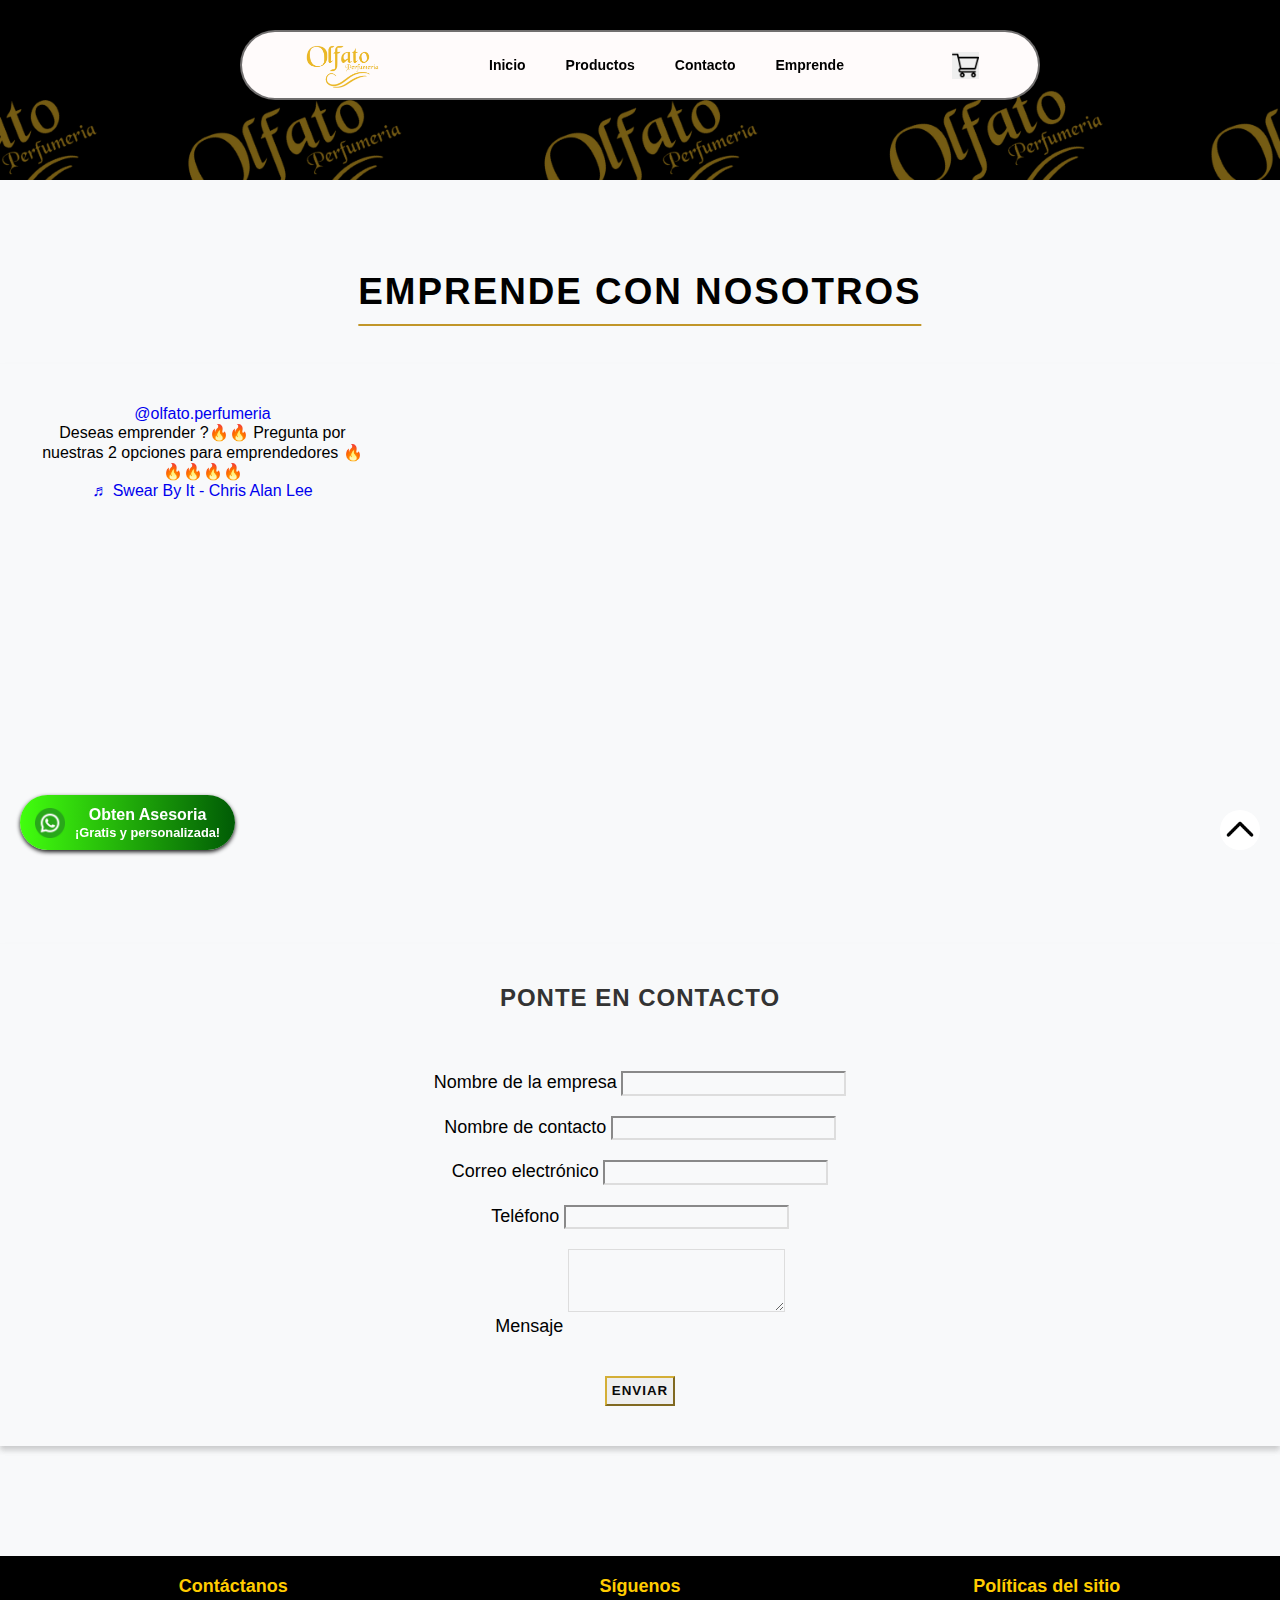
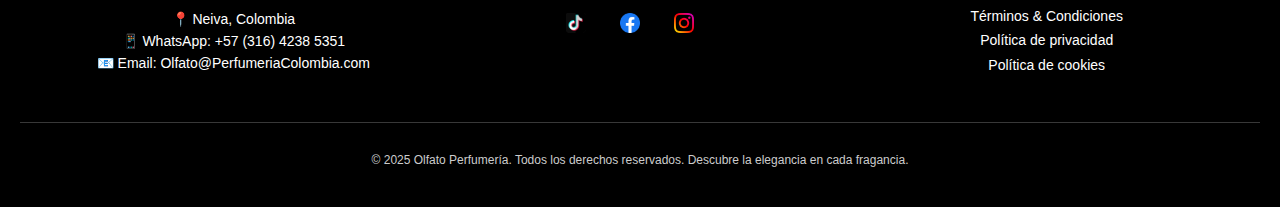
<file: Emprende.html>
<html>

<head>
    <meta charset="UTF-8">
    <title>Perfumeria</title>
    <link rel="stylesheet" href="Emprende.css">
    <link rel="stylesheet" href="General.css">
</head>

<body>
    <body>
        <header class="Header">
            <div class="seccionPrincipal">
                <nav class="navbar">
                    <div class="Logo">
                        <a href="index.html">
                            <img src="Contenido/Logotipos/LogoSinfondo.png" width="80" alt="Aqui va el Logo">
                        </a>
                    </div>
                    <div>
                        <ul>
                            <li><a href="index.html" class="bar">Inicio</a></li>
                            <li><a href="Productos.html" class="bar">Productos</a></li>
                            <li><a href="#footer" class="bar">Contacto</a></li>
                            <li><a href="Emprende.html" class="bar">Emprende </a></li>
                        </ul>
                    </div>
    
    
                    <div class="CarritoNav">
                        <button class="abrir-carrito-btn">
                            <img src="Contenido/Logotipos/carrito-de-compras.png" width="22px">
                        </button>
                    </div>
                </nav>
            </div>
        </header>

    <section class="majorista-section">
        <div class="container">
            <h2>Emprende con nosotros</h2>
            <div class="row justify-content-center">
                <div class="col-md-8">
                    <div class="card bg-dark text-white mb-5">
                        <div class="card-body">
                            <div class="tiktok-container">
                                <!-- Primer video de TikTok -->
                                <blockquote class="tiktok-embed"
                                    cite="https://www.tiktok.com/@olfato.perfumeria/video/7434354583859629367"
                                    data-video-id="7434354583859629367" style="max-width: 605px;min-width: 325px;">
                                    <section> <a target="_blank" title="@olfato.perfumeria"
                                            href="https://www.tiktok.com/@olfato.perfumeria?refer=embed">@olfato.perfumeria</a>
                                        <p>Deseas emprender ?🔥🔥 Pregunta por nuestras 2 opciones para emprendedores
                                            🔥🔥🔥🔥🔥</p> <a target="_blank" title="♬ Swear By It - Chris Alan Lee"
                                            href="https://www.tiktok.com/music/Swear-By-It-6777237779509151746?refer=embed">♬
                                            Swear By It - Chris Alan Lee</a>
                                    </section>
                                </blockquote>
                                <script async src="https://www.tiktok.com/embed.js"></script>

                            </div>
                        </div>

                        <div class="card bg-dark text-white">
                            <div class="card-body">
                                <h3 class="card-title">Ponte en contacto</h3> <br> <br>
                                <form id="majorista-form">
                                    <div class="form-group">
                                        <label for="name" class="text-gold">Nombre de la empresa</label>
                                        <input type="text" class="form-control bg-dark text-black" id="name" name="name"
                                            required>
                                    </div>
                                    <div class="form-group">
                                        <label for="contact-name" class="text-gold">Nombre de contacto</label>
                                        <input type="text" class="form-control bg-dark text-black" id="contact-name"
                                            name="contact-name" required>
                                    </div>
                                    <div class="form-group">
                                        <label for="email" class="text-gold">Correo electrónico</label>
                                        <input type="email" class="form-control bg-dark text-black" id="email"
                                            name="email" required>
                                    </div>
                                    <div class="form-group">
                                        <label for="phone" class="text-gold">Teléfono</label>
                                        <input type="tel" class="form-control bg-dark text-black" id="phone"
                                            name="phone" required>
                                    </div>

                                    <div class="form-group">
                                        <label for="message" class="text-gold">Mensaje</label>
                                        <textarea class="form-control bg-dark text-black" id="message" name="message"
                                            rows="3" required></textarea>
                                    </div> <br> <br>
                                    <button type="submit" class="btn btn-outline-gold">Enviar</button>
                                </form>
                            </div>
                        </div>
                    </div>
                </div>
            </div>
    </section>

    <!--Botones fixed-->
    <div class="Asesoria">
        <a href="https://wa.me/573162385351" class="whatsapp-icon" target="_blank">
            <img src="Contenido/Logotipos/whatsapp.png" alt="WhatsApp">
        </a>
        <div class="pppWhatsapp">
            <a href="https://wa.me/573162385351" target="_blank">
                <p>
                    <h4> Obten Asesoria</h4>
                    <h6>¡Gratis y personalizada!</h6>
                </p>
            </a>
        </div>
    </div>
    <a href="#" class="flechaArriba">
        <img src="Contenido/Logotipos/punta-de-flecha-hacia-arriba.png" alt="flecha">
    </a>


    <!-- footer-->
    <footer id="footer">
        <div class="alineacion">
            <!-- Sección de contacto -->
            <div class="contact-section">
                <h3>Contáctanos</h3>
                <p>📍 Neiva, Colombia</p>
                <p>📱 WhatsApp: <a href="https://wa.me/573162385351">+57 (316) 4238 5351</a></p>
                <p>📧 Email: <a href="mailto:ventas@prosportcolombia.com">Olfato@PerfumeriaColombia.com</a></p>
            </div>
            <div class="social-icons">
                <div>
                    <h3>Síguenos</h3>
                </div>
                <div>
                    <a href="https://www.tiktok.com/@olfato.perfumeria" target="_blank"><img
                            src="Contenido/Logotipos/tik-tok.png" alt="Logo de Tik-tok"></a>
                    <a href="" target="_blank"><img src="Contenido/Logotipos/facebook.png" alt="Logo de facebook"></a>
                    <a href="https://www.instagram.com/olfato.perfumeria?utm_source=ig_web_button_share_sheet&igsh=ZDNlZDc0MzIxNw=="
                        target="_blank"><img src="Contenido/Logotipos/instagram.png" alt="Logo de instagram"></a>
                </div>
            </div>
            <!-- Sección de políticas -->
            <div class="policies-section">
                <h3>Políticas del sitio</h3>
                <ul>
                    <li><a href="#">Términos & Condiciones</a></li>
                    <li><a href="#">Política de privacidad</a></li>
                    <li><a href="#">Política de cookies</a></li>
                </ul>
            </div>
        </div>
        <div class="copyright">
            &copy; 2025 Olfato Perfumería. Todos los derechos reservados. Descubre la elegancia en cada
            fragancia.
        </div>
    </footer>
    <script src="scroll-navbar.js"></script>
    <script src="Carrito.js"></script>
</body>

</html>
</file>
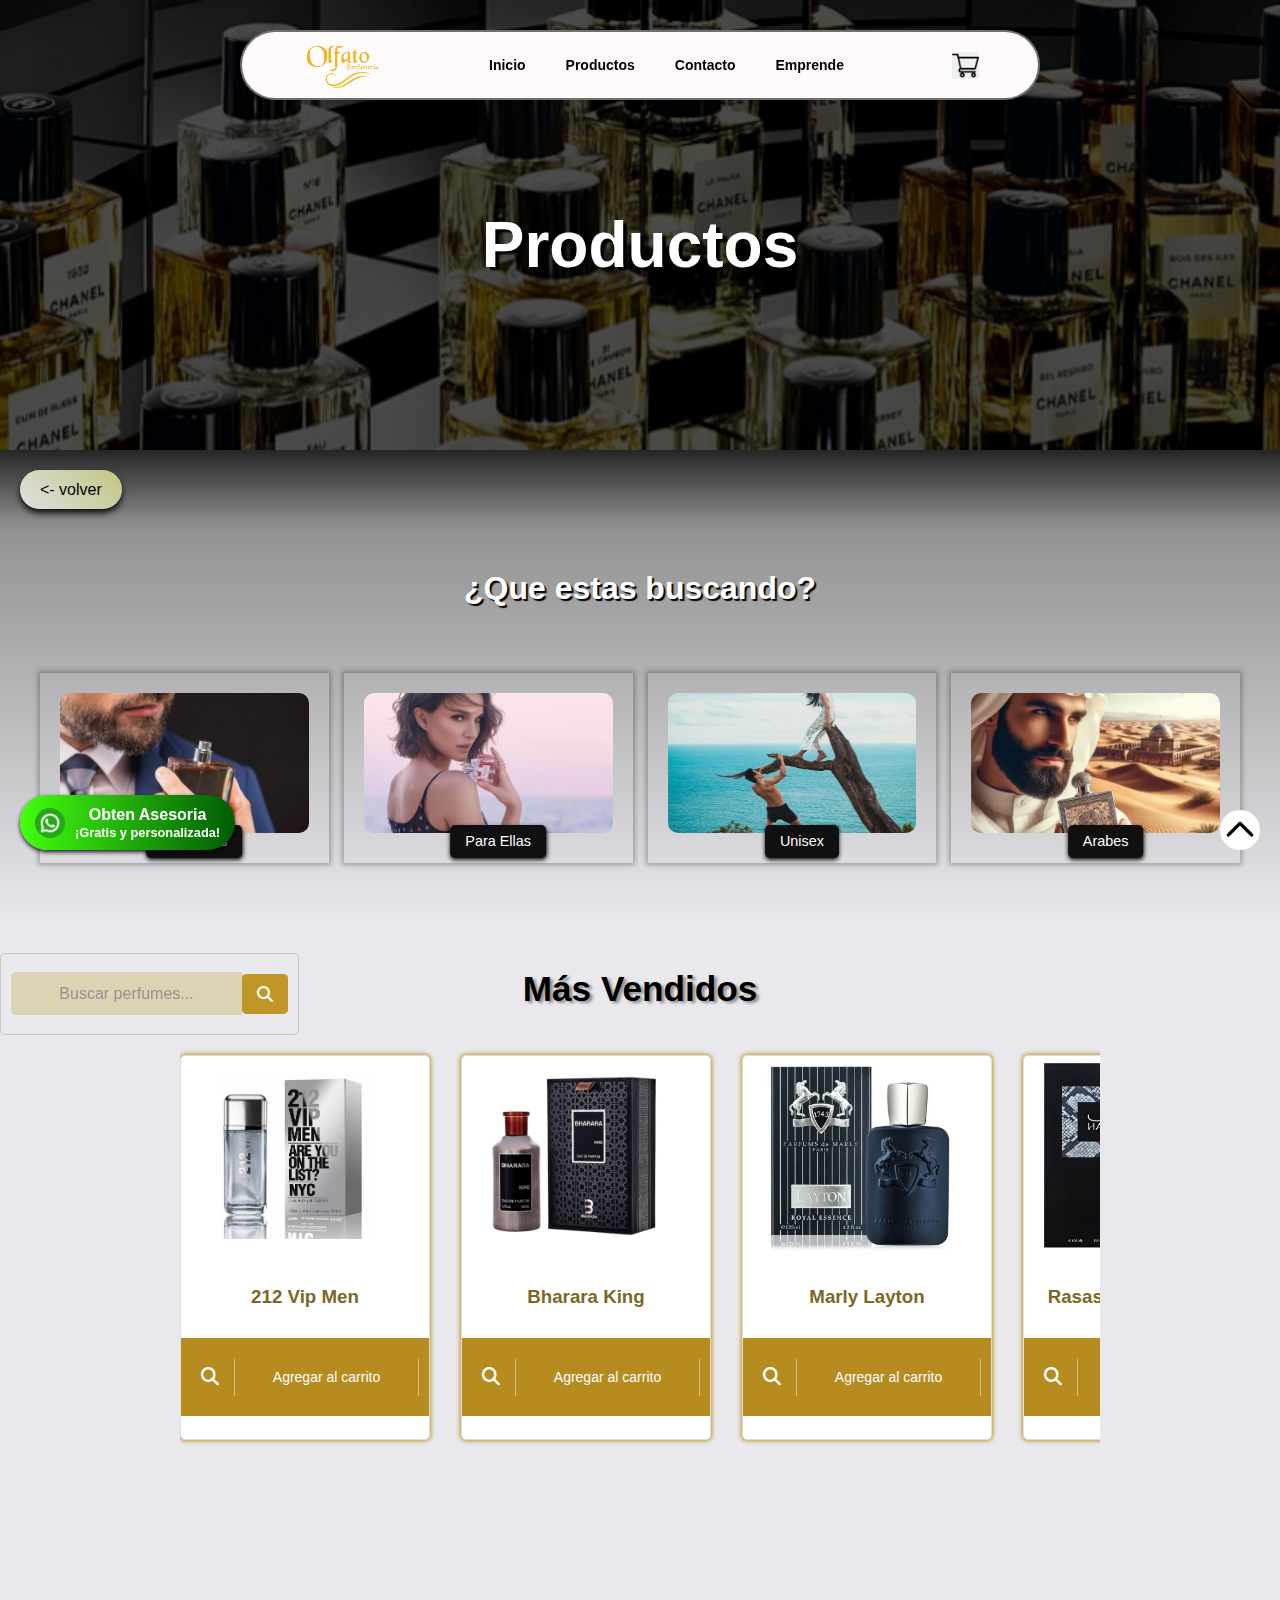
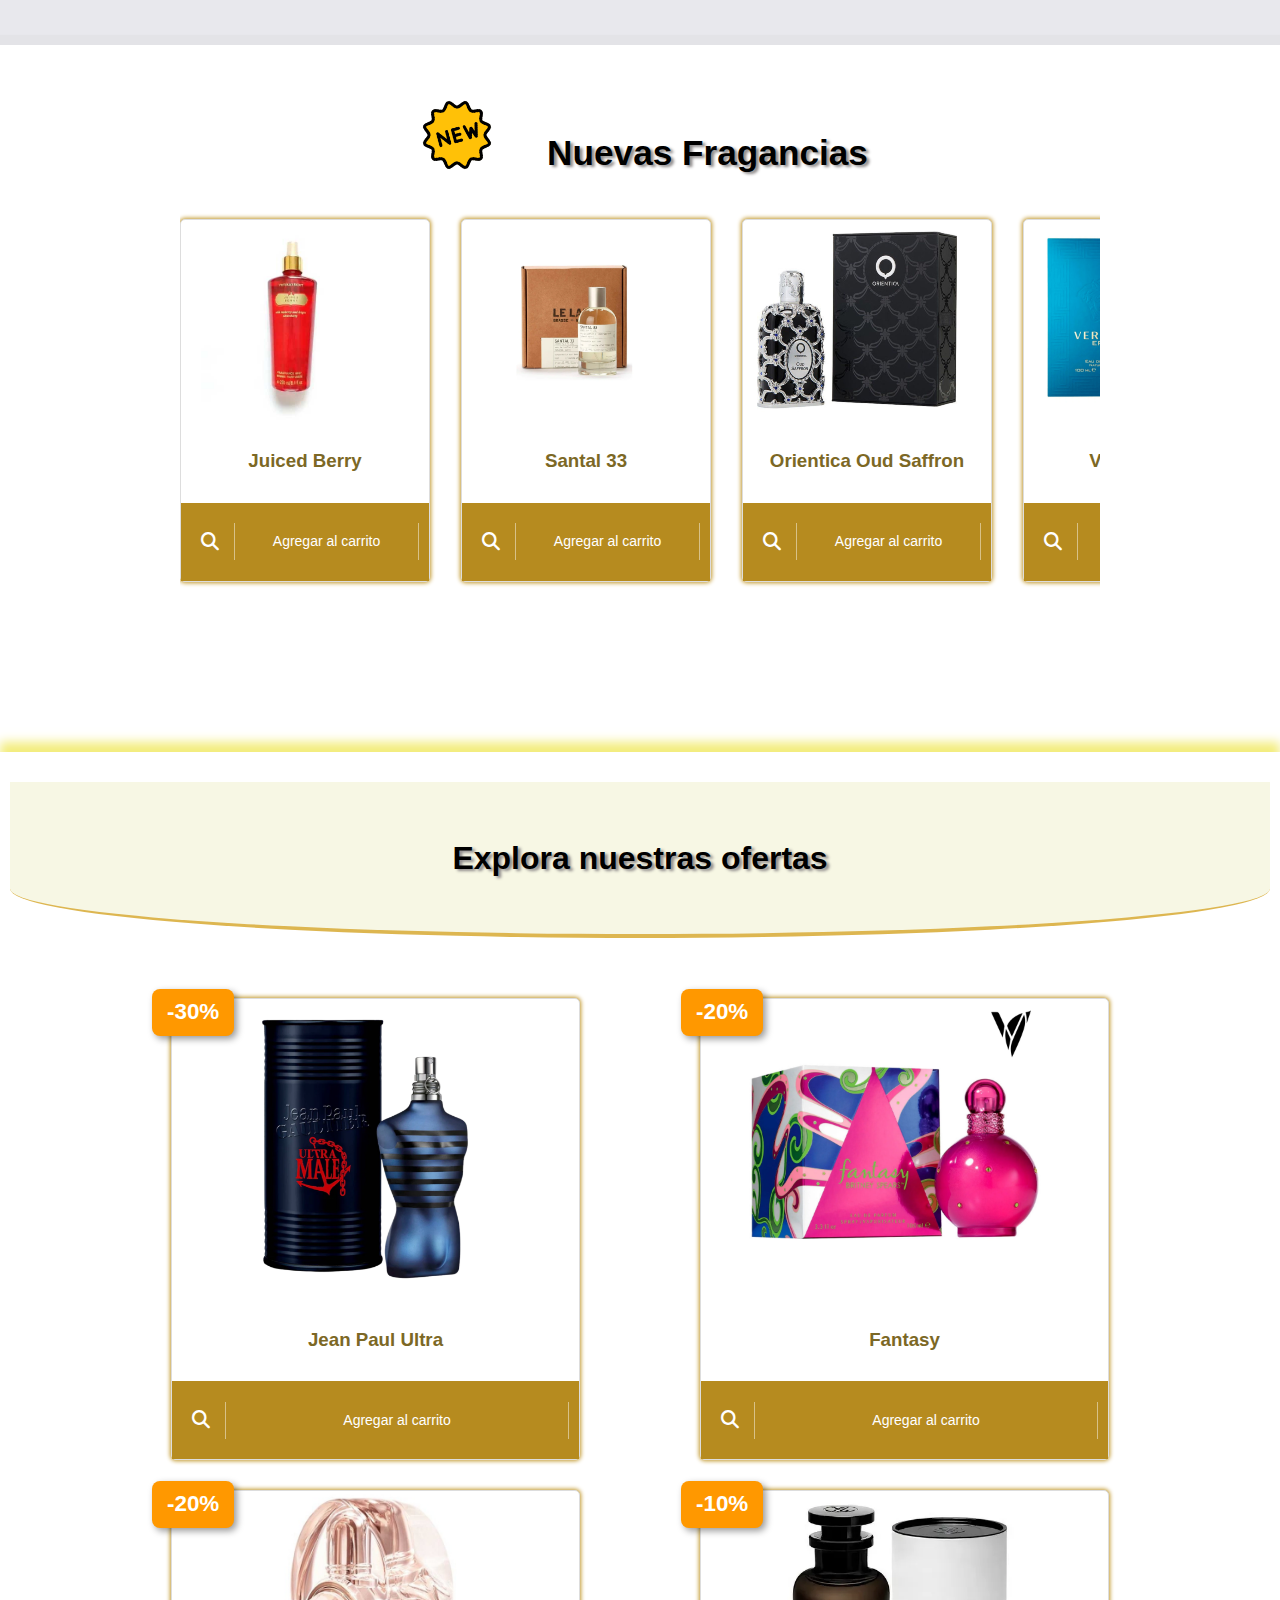
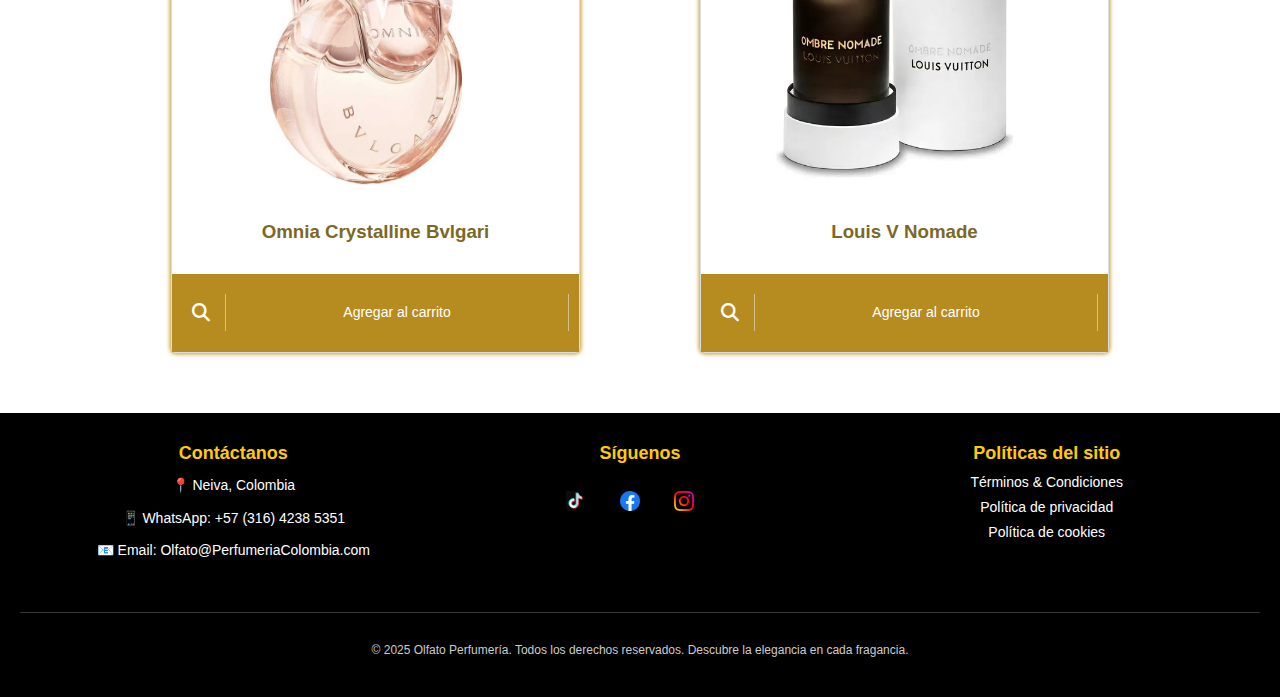
<file: Productos.html>
<html>

<head>
    <meta charset="UTF-8">
    <title>Productos - Ollfato Perfumería</title>
    <link rel="stylesheet" href="Productos.css">
    <link rel="stylesheet" href="General.css">
    <link rel="stylesheet" href="Carrito.css">
    <link rel="stylesheet" href="https://cdnjs.cloudflare.com/ajax/libs/font-awesome/6.4.2/css/all.min.css">
    <meta name="viewport" content="width=device-width, initial-scale=1.0">

</head>

<body>
    <header class="Header">
        <div class="seccionPrincipal">
            <nav class="navbar">
                <div class="Logo">
                    <a href="PagPrincipal.html">
                        <img src="Contenido/Logotipos/LogoSinfondo.png" width="80" alt="Aqui va el Logo">
                    </a>
                </div>
                <div>
                    <ul>
                        <li><a href="index.html" class="bar">Inicio</a></li>
                        <li><a href="Productos.html" class="bar">Productos</a></li>
                        <li><a href="#footer" class="bar">Contacto</a></li>
                        <li><a href="Emprende.html" class="bar">Emprende </a></li>
                    </ul>
                </div>
                <div class="CarritoNav">
                    <button class="abrir-carrito-btn">
                        <img src="Contenido/Logotipos/carrito-de-compras.png" width="22px">
                    </button>
                </div>
            </nav>
            <div class="Titulo_1">
                <h1> Productos</h1>
            </div>
        </div>
    </header>

    <div class="Asesoria">
        <a href="https://wa.me/573162385351" class="whatsapp-icon" target="_blank">
            <img src="Contenido/Logotipos/whatsapp.png" alt="WhatsApp">
        </a>
        <div class="pppWhatsapp">
            <p>
            <h4> Obten Asesoria</h4>
            <h6>¡Gratis y personalizada!</h6>
            </p>
        </div>
    </div>

    <a href="#" class="flechaArriba">
        <img src="Contenido/Logotipos/punta-de-flecha-hacia-arriba.png" alt="flecha">
    </a>

    <!--link volver-->
    <div class="volver"><a href="index.html" class="linkVolver"><- volver</a></div>
    <!--Que estas buscando -->

    <section id="Categorias">
        <div class="banner">
            <h1>¿Que estas buscando?</h1>
            <Div class="contCategoria">
                <div class="categoria">
                    <a href="productosparael.html">
                        <img src="Contenido/Perfumes/CategoriasFondos/ParaEllos.jpg" alt="Para ellos"
                            class="imgCategorias">
                    </a>
                    <button onclick="window.location.href='productosparael.html'">Para Ellos</button>
                </div>

                <div class="categoria">
                    <a href="productosparaella.html">
                        <img src="Contenido/Perfumes/CategoriasFondos/ParaEllas.jpg" alt="Para ellos"
                            class="imgCategorias">
                    </a>
                    <button onclick="window.location.href='productosparaella.html'">Para Ellas</button>
                </div>

                <div class="categoria">
                    <a href="productosUnisex.html">
                        <img src="Contenido/Perfumes/CategoriasFondos/Unisex-.jpg" alt="Para ellos"
                            class="imgCategorias">
                    </a>
                    <button onclick="window.location.href='productosUnisex.html'">Unisex</button>
                </div>

                <div class="categoria">
                    <a href="productosArabes.html">
                        <img src="Contenido/Perfumes/CategoriasFondos/Arabes.jpg" alt="Arabes" class="imgCategorias">
                    </a>
                    <button onclick="window.location.href='productosArabes.html'">Arabes</button>
                </div>
            </Div>
        </div>
    </section>

    <!--Carrito de compras para el carrito-->
    <div class="opciones-globales-carrito">
        <button class="cerrar-opciones">X</button>
        <h3>Selecciona el tamaño:</h3>
        <label><input type="radio" name="tamano-global" value="30ml" data-precio="20000"> 30ml - $20.000</label><br>
        <label><input type="radio" name="tamano-global" value="60ml" data-precio="35000"> 60ml - $35.000</label><br>
        <label><input type="radio" name="tamano-global" value="100ml" data-precio="55000"> 100ml - $55.000</label><br>

        <h3>Selecciona el color del envase:</h3>
        <select id="color-global">
            <option value="">Selecciona un color</option>
            <option value="rojo">Rojo</option>
            <option value="fucsia">Fucsia</option>
            <option value="morado">Morado</option>
            <option value="azul">Azul</option>
            <option value="verde">Verde</option>
            <option value="dorado">Dorado</option>
            <option value="negro">Negro</option>
        </select>

        <h3>Cantidad:</h3>
        <div class="selector-cantidad-global">
            <button class="cantidad-restar-global">-</button>
            <input type="number" id="cantidad-global" value="1" min="1">
            <button class="cantidad-sumar-global">+</button>
        </div>
        <p class="precio-producto-global">Precio: $0</p>
        <button class="agregar-al-carrito-global">Agregar al carrito</button>
    </div>

    <div class="carrito-lateral">
        <button class="cerrar-carrito">X</button>
        <h2>Carrito de Compras</h2>
        <div class="carrito-items">
        </div>
        <button class="finalizar-compra">Finalizar Compra</button>
    </div>

    <script src="Carrito.js"></script>

    <!--fin Carrito-->

    <!--Oculto barra de busqueda que es irrelevante para esta subpagina-->
    <div class="ocultar-barra">
        <div class="barra-busqueda">
            <input type="text" id="buscador-productos" placeholder="Buscar perfumes...">
            <button id="boton-buscar">
                <i class="fa-solid fa-search"></i>
            </button>
        </div>
    </div>

    <!-- Sección Más Vendidos -->
    <section class="seccionMasVendidosyNuevosLanzamientos">
        <h2>Más Vendidos</h2>
        <div class="contenedor-slide">
            <div class="producto tarjetaperfumes" data-nombre="212 vip Men"
                data-imagen="Contenido/Perfumes/Caballeros/Citricas/212VipMen.png"
                data-descripcion="Descripción detallada de este perfume...">
                <img src="Contenido/Perfumes/Caballeros/Citricas/212VipMen.png" height="200px">
                <h3>212 Vip Men</h3>
                <div class="cart-section">
                    <button class="vista-rapida-btn" title="Vista rapida">
                        <i class="fa-solid fa-magnifying-glass"></i>
                    </button>
                    <button class="agregaralcarrito">Agregar al carrito</button>
                </div>
            </div>
            <div class="producto" data-nombre="Bharara King" data-imagen="Contenido/Perfumes/Arabes/BhararaKing.png"
                data-descripcion="Descripción detallada de este perfume...">
                <img src="Contenido/Perfumes/Arabes/BhararaKing.png" height="290px">
                <h3>Bharara King</h3>
                <div class="cart-section">
                    <button class="vista-rapida-btn" title="Vista rapida">
                        <i class="fa-solid fa-magnifying-glass"></i>
                    </button>
                    <button class="agregaralcarrito">Agregar al carrito</button>
                </div>
            </div>
            <div class="producto" data-nombre="Marly Layton" data-imagen="Contenido/Perfumes/Unisex/MarlyLayton.png"
                data-descripcion="fffffffffffff">
                <img src="Contenido/Perfumes/Unisex/MarlyLayton.png">
                <h3>Marly Layton</h3>
                <div class="cart-section">
                    <button class="vista-rapida-btn" title="Vista rapida">
                        <i class="fa-solid fa-magnifying-glass"></i>
                    </button>
                    <button class="agregaralcarrito">Agregar al carrito</button>
                </div>
            </div>

            <div class="producto" data-nombre="Rasasi Hawas For Him"
                data-imagen="Contenido/Perfumes/Arabes/RasasiHawasForHim.png">
                <img src="Contenido/Perfumes/Arabes/RasasiHawasForHim.png">
                <h3>Rasasi Hawas For Him</h3>
                <div class="cart-section">
                    <button class="vista-rapida-btn" title="Vista rapida">
                        <i class="fa-solid fa-magnifying-glass"></i>
                    </button>
                    <button class="agregaralcarrito">Agregar al carrito</button>
                </div>
            </div>
            <div class="producto" data-nombre="Initio Oud For Greatness"
                data-imagen="Contenido/Perfumes/Arabes/InitioOudForGreatness.png">
                <img src="Contenido/Perfumes/Arabes/InitioOudForGreatness.png" height="400" width="400px">
                <h3>Initio Oud For Greatness</h3>
                <div class="cart-section">
                    <button class="vista-rapida-btn" title="Vista rapida">
                        <i class="fa-solid fa-magnifying-glass"></i>
                    </button>
                    <button class="agregaralcarrito">Agregar al carrito</button>
                </div>
            </div>
            <div class="producto" data-nombre="Blue Seduction"
                data-imagen="Contenido/Perfumes/Caballeros/Amaderadas/BlueSeductionAntonioBanderas.png">
                <img src="Contenido/Perfumes/Caballeros/Amaderadas/BlueSeductionAntonioBanderas.png">
                <h3>Blue Seduction</h3>
                <div class="cart-section">
                    <button class="vista-rapida-btn" title="Vista rapida">
                        <i class="fa-solid fa-magnifying-glass"></i>
                    </button>
                    <button class="agregaralcarrito">Agregar al carrito</button>
                </div>
            </div>
            <div class="producto" data-nombre="KimKardashian"
                data-imagen="Contenido/Perfumes/Damas/Gourmand/KimKardashian.png">
                <img src="Contenido/Perfumes/Damas/Gourmand/KimKardashian.png">
                <h3>Kim Kardashian</h3>
                <div class="cart-section">
                    <button class="vista-rapida-btn" title="Vista rapida">
                        <i class="fa-solid fa-magnifying-glass"></i>
                    </button>
                    <button class="agregaralcarrito">Agregar al carrito</button>
                </div>
            </div>
            <div class="producto" data-nombre="Louis V Nomade data-imagen"
                data-imagen="Contenido/Perfumes/Unisex/LouisVNomade.png">
                <img src="Contenido/Perfumes/Unisex/LouisVNomade.png">
                <h3>Louis V Nomade</h3>
                <div class="cart-section">
                    <button class="vista-rapida-btn" title="Vista rapida">
                        <i class="fa-solid fa-magnifying-glass"></i>
                    </button>
                    <button class="agregaralcarrito">Agregar al carrito</button>
                </div>
            </div>
            <!-- Repetir para cada producto -->
        </div>
    </section>

    <!-- Sección Nuevos Lanzamientos -->
    <section class="seccionMasVendidosyNuevosLanzamientos2">
        <div class="New">
            <img src="Contenido/Logotipos/nuevo.png" alt="">
            <h2><br>Nuevas Fragancias</h2>
        </div>
        <div class="contenedor-slide">
            <div class="producto" data-nombre="Juiced Berry"
                data-imagen="Contenido/Perfumes/Damas/Frutales/JuicedBerry.png">
                <img src="Contenido/Perfumes/Damas/Frutales/JuicedBerry.png" alt="Perfume 3">
                <h3>Juiced Berry</h3>
                <div class="cart-section">
                    <button class="vista-rapida-btn" title="Vista rapida">
                        <i class="fa-solid fa-magnifying-glass"></i>
                    </button>
                    <button class="agregaralcarrito">Agregar al carrito</button>
                </div>
            </div>
            <div class="producto" data-nombre="Santal 33" data-imagen="Contenido/Perfumes/Unisex/Santal33.png">
                <img src="Contenido/Perfumes/Unisex/Santal33.png" alt="Perfume 4">
                <h3>Santal 33</h3>
                <div class="cart-section">
                    <button class="vista-rapida-btn" title="Vista rapida">
                        <i class="fa-solid fa-magnifying-glass"></i>
                    </button>
                    <button class="agregaralcarrito">Agregar al carrito</button>
                </div>
            </div>
            <div class="producto" data-nombre="Orientica Oud Saffron"
                data-imagen="Contenido/Perfumes/Arabes/OrienticaOudSaffron.png">
                <img src="Contenido/Perfumes/Arabes/OrienticaOudSaffron.png" alt="Perfume 3">
                <h3>Orientica Oud Saffron</h3>
                <div class="cart-section">
                    <button class="vista-rapida-btn" title="Vista rapida">
                        <i class="fa-solid fa-magnifying-glass"></i>
                    </button>
                    <button class="agregaralcarrito">Agregar al carrito</button>
                </div>
            </div>
            <div class="producto" data-nombre="Versace Eros"
                data-imagen="Contenido/Perfumes/Caballeros/Citricas/VersaceEros.png">
                <img src="Contenido/Perfumes/Caballeros/Citricas/VersaceEros.png" alt="Perfume 4">
                <h3>Versace Eros</h3>
                <div class="cart-section">
                    <button class="vista-rapida-btn" title="Vista rapida">
                        <i class="fa-solid fa-magnifying-glass"></i>
                    </button>
                    <button class="agregaralcarrito">Agregar al carrito</button>
                </div>
            </div>
            <div class="producto" data-nombre="Solo Yanbal"
                data-imagen="Contenido/Perfumes/Caballeros/Amaderadas/SoloYanbal.png">
                <img src="Contenido/Perfumes/Caballeros/Amaderadas/SoloYanbal.png" alt="Perfume 3">
                <h3>Solo Yanbal</h3>
                <div class="cart-section">
                    <button class="vista-rapida-btn" title="Vista rapida">
                        <i class="fa-solid fa-magnifying-glass"></i>
                    </button>
                    <button class="agregaralcarrito">Agregar al carrito</button>
                </div>
            </div>
            <div class="producto" data-nombre="Coconut Passion"
                data-imagen="Contenido/Perfumes/Damas/Orientales/CoconutPassion.png">
                <img src="Contenido/Perfumes/Damas/Orientales/CoconutPassion.png" alt="Perfume 4">
                <h3>Coconut Passion</h3>
                <div class="cart-section">
                    <button class="vista-rapida-btn" title="Vista rapida">
                        <i class="fa-solid fa-magnifying-glass"></i>
                    </button>
                    <button class="agregaralcarrito">Agregar al carrito</button>
                </div>
            </div>

            <!-- Repetir para cada producto -->
        </div>
    </section>

    <!-- Repetir para cada producto -->

    <section id="NuestrasOfertas">
        <div style="background-color: #f5f5dcc2;">
            <br><br><br>
        </div>
        <h2 style="background-color: #f5f5dcc2;">Explora nuestras ofertas <br><br></h2>
        <div class="lista-productos">
            <div class="producto producto2" data-nombre="Jean Paul Ultra"
                data-imagen="Contenido/Perfumes/Caballeros/Amaderadas/JeanPaulUltra.png" data-descuento="30"
                data-descripcion="Provocador, dulce y sexy. Tiene pera, canela, vainilla y lavanda. Es una fragancia intensa y adictiva, perfecta para la noche. Para hombres atrevidos, seductores y que rompen las reglas.">

                <div class="oferta-contenedor">
                    <div class="icono-descuento">
                        <span>-30%</span>
                    </div>
                </div>
                <img src="Contenido/Perfumes/Caballeros/Amaderadas/JeanPaulUltra.png" alt="Perfume Hombre">
                <h3>Jean Paul Ultra</h3>
                <div class="cart-section">
                    <button class="vista-rapida-btn" title="Vista rapida">
                        <i class="fa-solid fa-magnifying-glass"></i>
                    </button>
                    <button class="agregaralcarrito">Agregar al carrito</button>
                </div>
            </div>
            <div class="producto producto2" data-nombre="Fantasy"
                data-imagen="Contenido/Perfumes/Damas/Frutales/Fantasy.png" data-descuento="20"
                data-descripcion="Un perfume dulce, encantador y con un toque de cuento de hadas. Mezcla lichi, kiwi y cupcake con un fondo cálido de almizcle blanco. Perfecto para mujeres románticas, soñadoras y atrevidas. ¡Un clásico pop que nunca falla!">

                <div class="oferta-contenedor">
                    <div class="icono-descuento">
                        <span>-20%</span>
                    </div>
                </div>
                <img src="Contenido/Perfumes/Damas/Frutales/Fantasy.png" alt="Perfume Mujer">
                <h3>Fantasy</h3>
                <div class="cart-section">
                    <button class="vista-rapida-btn" title="Vista rapida">
                        <i class="fa-solid fa-magnifying-glass"></i>
                    </button>
                    <button class="agregaralcarrito">Agregar al carrito</button>
                </div>
            </div>

        </div>
        <div class="lista-productos">
            <div class="producto producto2" data-nombre="Omnia Crystalline Bvlgari"
                data-imagen="Contenido/Perfumes/Damas/Florales/OmniaCrystallineBvlgari.png" data-descuento="20"
                data-descripcion="Ligero, puro y sereno. Con notas de bambú, pera nashi y flor de loto, transmite calma y frescura. Es perfecto para mujeres minimalistas, delicadas y con una belleza sutil y natural. Como un cristal: simple, claro y precioso.">

                <div class="oferta-contenedor">
                    <div class="icono-descuento">
                        <span>-20%</span>
                    </div>
                </div>
                <img src="Contenido/Perfumes/Damas/Florales/OmniaCrystallineBvlgari.png" alt="Perfume Hombre">
                <h3>Omnia Crystalline Bvlgari</h3>
                <div class="cart-section">
                    <button class="vista-rapida-btn" title="Vista rapida">
                        <i class="fa-solid fa-magnifying-glass"></i>
                    </button>
                    <button class="agregaralcarrito">Agregar al carrito</button>
                </div>
            </div>
            <div class="producto producto2" data-nombre="Louis V Nomade"
                data-imagen="Contenido/Perfumes/Unisex/LouisVNomade.png"
                data-descripcion="Aventurero, fresco y sofisticado. Nomade tiene un toque floral con notas de jazmín, musgo de roble y frutas frescas, creando una fragancia que evoca libertad y exploración. Ideal para personas dinámicas que buscan una fragancia con alma de aventura y elegancia."
                data-descuento="10">
                <div class="oferta-contenedor">
                    <div class="icono-descuento">
                        <span>-10%</span>
                    </div>
                </div>
                <img src="Contenido/Perfumes/Unisex/LouisVNomade.png" alt="Perfume Mujer">
                <h3>Louis V Nomade</h3>
                <div class="cart-section">
                    <button class="vista-rapida-btn" title="Vista rapida">
                        <i class="fa-solid fa-magnifying-glass"></i>
                    </button>
                    <button class="agregaralcarrito">Agregar al carrito</button>
                </div>
            </div>

            <!-- Repetir para cada producto -->
        </div>
    </section>

    <footer id="footer">
        <div class="alineacion">
            <!-- Sección de contacto -->
            <div class="contact-section">
                <h3>Contáctanos</h3>
                <p>📍 Neiva, Colombia</p>
                <p>📱 WhatsApp: <a href="https://wa.me/573162385351">+57 (316) 4238 5351</a></p>
                <p>📧 Email: <a href="mailto:ventas@prosportcolombia.com">Olfato@PerfumeriaColombia.com</a></p>
            </div>
            <div class="social-icons">
                <div>
                    <h3>Síguenos</h3>
                </div>
                <div>
                    <a href="" target="_blank"><img src="Contenido/Logotipos/tik-tok.png" alt="Logo de Tik-tok"></a>
                    <a href="" target="_blank"><img src="Contenido/Logotipos/facebook.png" alt="Logo de facebook"></a>
                    <a href="https://www.instagram.com/olfato.perfumeria?utm_source=ig_web_button_share_sheet&igsh=ZDNlZDc0MzIxNw=="
                        target="_blank"><img src="Contenido/Logotipos/instagram.png" alt="Logo de instagram"></a>
                </div>
            </div>
            <!-- Sección de políticas -->
            <div class="policies-section">
                <h3>Políticas del sitio</h3>
                <ul>
                    <li><a href="#">Términos & Condiciones</a></li>
                    <li><a href="#">Política de privacidad</a></li>
                    <li><a href="#">Política de cookies</a></li>
                </ul>
            </div>
        </div>
        <div class="copyright">
            &copy; 2025 Olfato Perfumería. Todos los derechos reservados. Descubre la elegancia en cada
            fragancia.
        </div>
    </footer>
    <script src="scroll-navbar.js"></script>
</body>

</html>
</file>
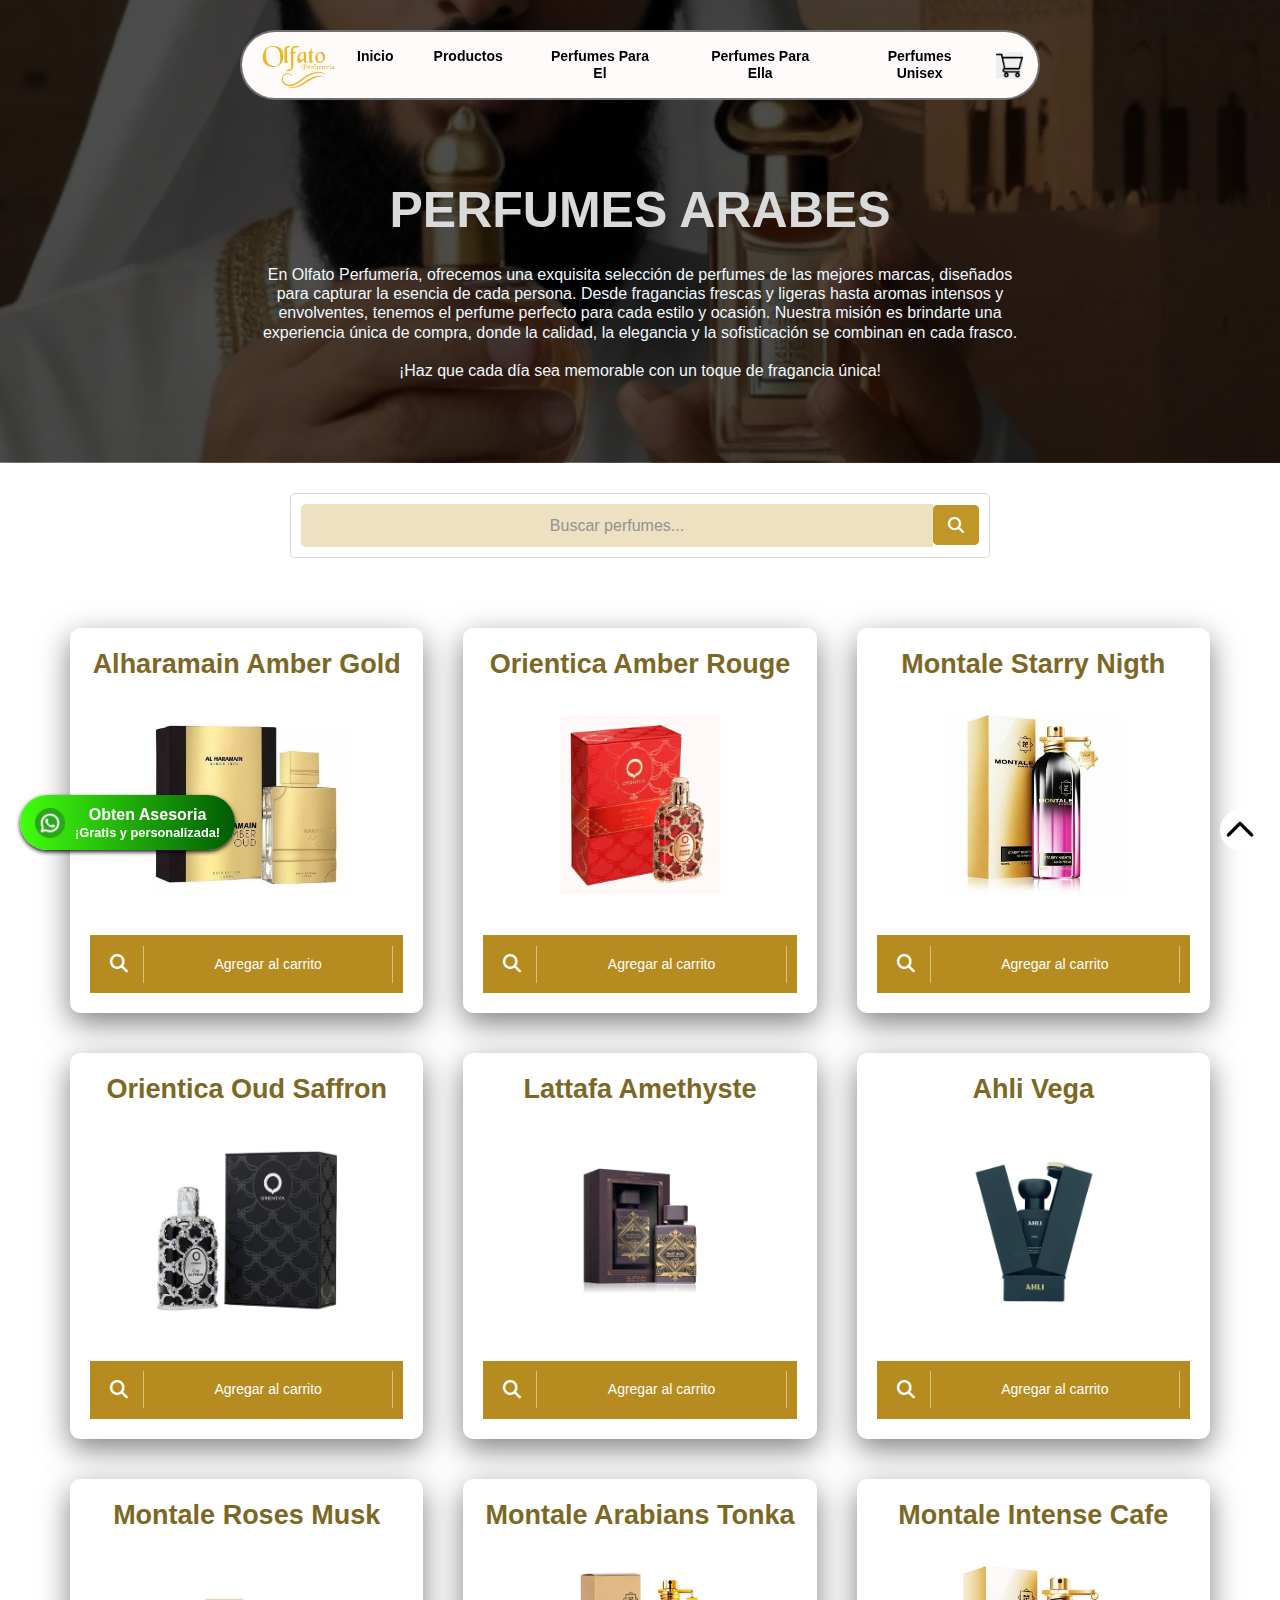
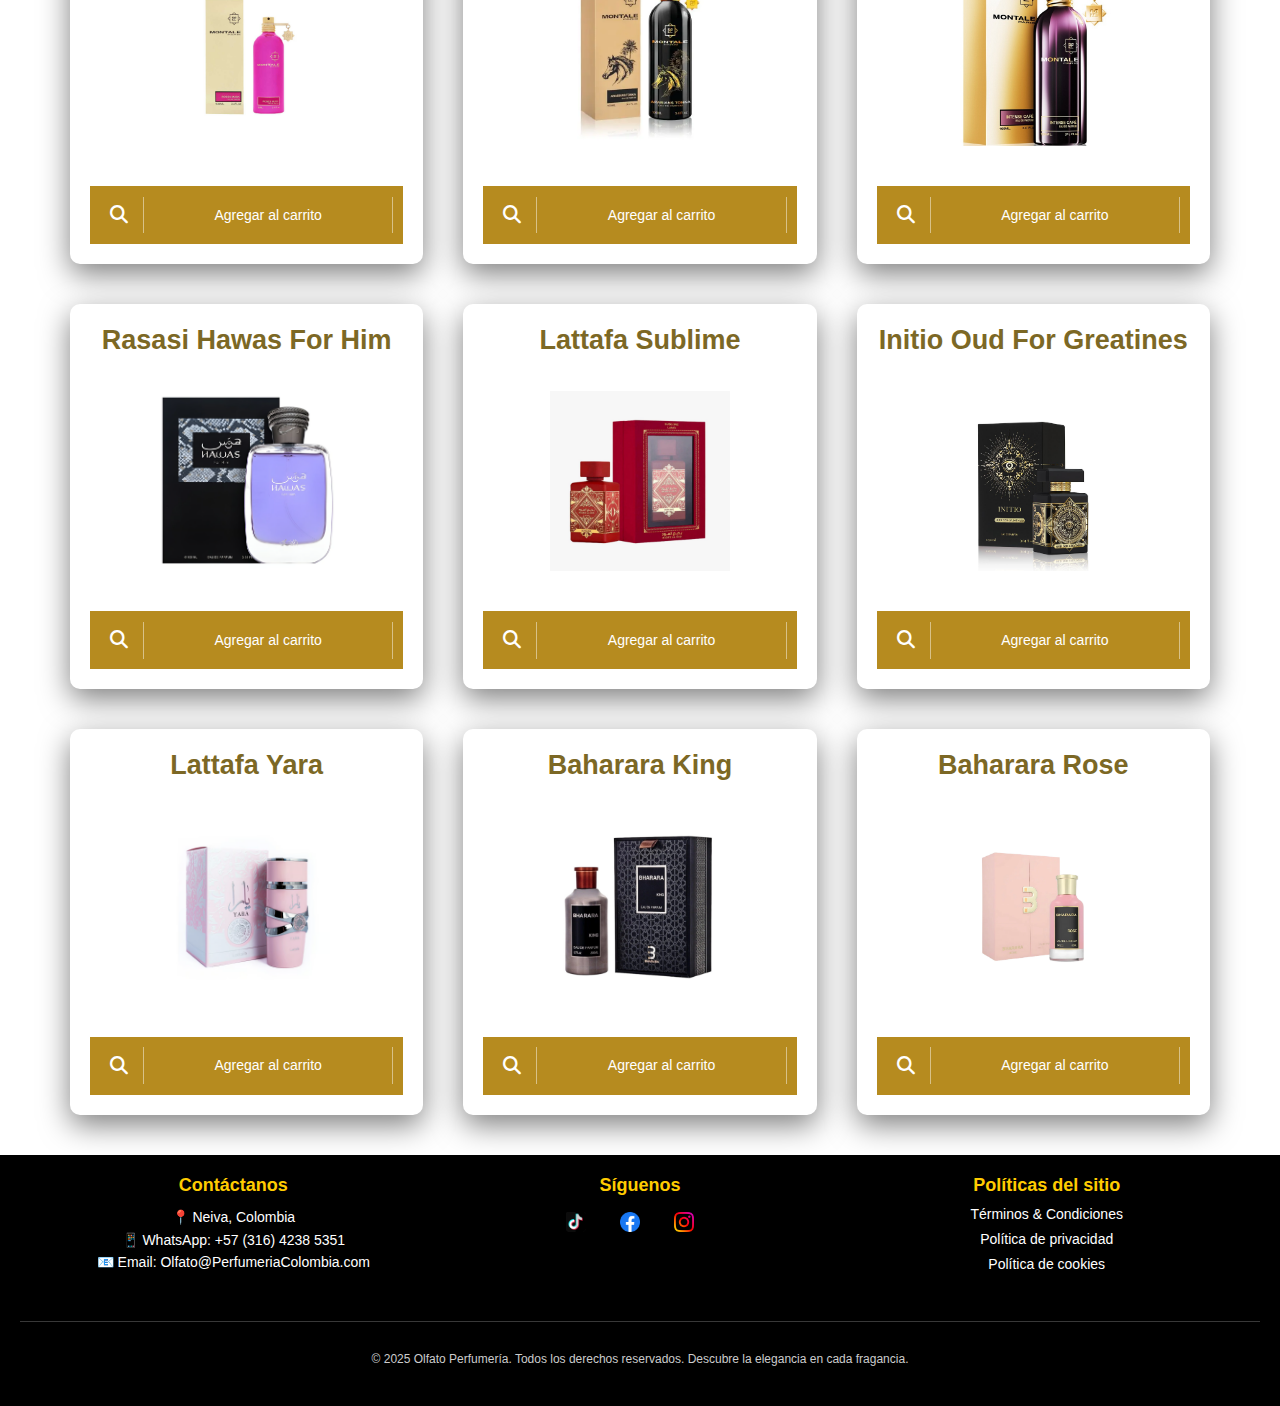
<file: productosArabes.html>
<html>

<head>
    <title>
        Perfumes para el
    </title>
    <link rel="stylesheet" href="productosArabes.css">
    <link rel="stylesheet" href="Carrito.css">
    <link rel="stylesheet" href="General.css">
    <link rel="stylesheet" href="https://cdnjs.cloudflare.com/ajax/libs/font-awesome/6.4.2/css/all.min.css">
    <meta name="viewport" content="width=device-width, initial-scale=1.0">
</head>

<body>
    <header class="header">
        <div class="seccionPrincipal">
            <nav class="navbar">
                <div class="Logo">
                    <a href="index.html">
                        <img src="Contenido/Logotipos/LogoSinfondo.png" width="80" alt="Aqui va el Logo">
                    </a>
                </div>
                <div>
                    <ul>
                        <li><a href="index.html" class="bar">Inicio</a></li>
                        <li><a href="Productos.html" class="bar">Productos</a></li>
                        <li><a href="productosparael.html" class="bar">Perfumes Para El</a></li>
                        <li><a href="productosparaella.html" class="bar">Perfumes Para Ella</a></li>
                        <li><a href="productosUnisex.html" class="bar">Perfumes Unisex</a></li>
                    </ul>
                </div>
                <div class="CarritoNav">
                    <button class="abrir-carrito-btn">
                        <img src="Contenido/Logotipos/carrito-de-compras.png" width="22px">
                    </button>
                </div>
            </nav>
        </div>

        <div class="titulo">
            <h1>
                <center> Perfumes Arabes </center>
            </h1>
            <p>
                En Olfato Perfumería, ofrecemos una exquisita selección de perfumes de las mejores marcas, diseñados
                para capturar la esencia de cada persona. Desde fragancias frescas y ligeras hasta aromas intensos y
                envolventes, tenemos el perfume perfecto para cada estilo y ocasión.
                Nuestra misión es brindarte una experiencia única de compra, donde la calidad, la elegancia y la
                sofisticación se combinan en cada frasco. <br> <br>

                ¡Haz que cada día sea memorable con un toque de fragancia única!</p>
        </div> <br> <br> <br>
    </header>
    <div class="barra-busqueda">
        <input type="text" id="buscador-productos" placeholder="Buscar perfumes...">
        <button id="boton-buscar">
            <i class="fa-solid fa-search"></i>
        </button>
    </div>
    <div class="Asesoria">
        <a href="https://wa.me/573162385351" class="whatsapp-icon" target="_blank">
            <img src="Contenido/Logotipos/whatsapp.png" alt="WhatsApp">
        </a>
        <div class="pppWhatsapp">
            <p>
            <h4> Obten Asesoria</h4>
            <h6>¡Gratis y personalizada!</h6>
            </p>
        </div>
    </div>

    <a href="#" class="flechaArriba">
        <img src="Contenido/Logotipos/punta-de-flecha-hacia-arriba.png" alt="flecha">
    </a>

    <section class="productos">
        <div class="seccionperfumes">
            <div class="producto tarjetaperfumes" data-nombre="Alharamain Amber Gold" data-imagen="Contenido/Perfumes/Arabes/AlharamainAmberGold.png" data-descripcion="Lujoso, cálido y envolvente. Amber Gold combina ámbar, madera de cedro y un toque sutil de especias, creando una fragancia cálida y rica. Ideal para hombres y mujeres que buscan una fragancia sofisticada, oriental y con mucha presencia. Perfecto para ocasiones especiales o para quienes aman las fragancias intensas y duraderas.">
                <h2> Alharamain Amber Gold </h2>
                <img src="Contenido/Perfumes/Arabes/AlharamainAmberGold.png">
                <p>
                    <div class="cart-section">
                        <button class="vista-rapida-btn" title="Vista rapida">
                            <i class="fa-solid fa-magnifying-glass"></i>
                        </button>
                        <button class="agregaralcarrito">Agregar al carrito</button>
                    </div>
                </p>
            </div>

            <div class="producto tarjetaperfumes" data-nombre="Orientica Amber Rouge" data-imagen="Contenido/Perfumes/Arabes/OrienticaAmberRouge.png" data-descripcion="Intenso, misterioso y profundamente oriental. Amer Rouge mezcla almizcle, madera de oud, vainilla y un toque de frutas rojas para crear una fragancia voluptuosa y exótica. Ideal para noches elegantes, eventos exclusivos o para quienes desean dejar una huella inolvidable con un aroma único.">
                <h2> Orientica Amber Rouge </h2>
                <img src="Contenido/Perfumes/Arabes/OrienticaAmberRouge.png">
                <p>
                    <div class="cart-section">
                        <button class="vista-rapida-btn" title="Vista rapida">
                            <i class="fa-solid fa-magnifying-glass"></i>
                        </button>
                        <button class="agregaralcarrito">Agregar al carrito</button>
                    </div>
                </p>
            </div>

            <div class="producto tarjetaperfumes" data-nombre="Montale Starry Nigth" data-imagen="Contenido/Perfumes/Arabes/MantalStarryNigth.png" data-descripcion="Misterioso, profundo y cautivador. Starry Night de Montalle tiene una combinación elegante de oud, rosa y especias, con un fondo amaderado que envuelve los sentidos. Una fragancia para noches estrelladas, ideales para personas con un estilo sofisticado y romántico, que buscan un toque de lujo en su aroma.">
                <h2> Montale Starry Nigth </h2>
                <img src="Contenido/Perfumes/Arabes/MantalStarryNigth.png">
                <p>
                    <div class="cart-section">
                        <button class="vista-rapida-btn" title="Vista rapida">
                            <i class="fa-solid fa-magnifying-glass"></i>
                        </button>
                        <button class="agregaralcarrito">Agregar al carrito</button>
                    </div>
                </p>
            </div>

            <div class="producto tarjetaperfumes" data-nombre="Orientica Oud Saffron" data-imagen="Contenido/Perfumes/Arabes/OrienticaOudSaffron.png" data-descripcion="Exquisito, exótico y envolvente. Oud Saffron combina el oud tradicional con notas suaves de azafrán, flores y maderas, creando una fragancia sofisticada y cálida. Perfecta para los amantes de las fragancias orientales que buscan algo profundo y lujoso, ideal para la temporada de frío o para ocasiones especiales.">
                <h2> Orientica Oud Saffron </h2>
                <img src="Contenido/Perfumes/Arabes/OrienticaOudSaffron.png">
                <p>
                    <div class="cart-section">
                        <button class="vista-rapida-btn" title="Vista rapida">
                            <i class="fa-solid fa-magnifying-glass"></i>
                        </button>
                        <button class="agregaralcarrito">Agregar al carrito</button>
                    </div>
                </p>
            </div>

            <div class="producto tarjetaperfumes" data-nombre="Lattafa Amethyste" data-imagen="Contenido/Perfumes/Arabes/LattafaAmethyste.png" data-descripcion="Fresco, floral y dulce. Amethyste combina la dulzura de las frutas, las flores delicadas y el almizcle, creando una fragancia envolvente y sofisticada. Es perfecta para quienes buscan una fragancia floral, pero con un toque elegante y refinado, ideal tanto para el día como para la noche.">
                <h2> Lattafa Amethyste </h2>
                <img src="Contenido/Perfumes/Arabes/LattafaAmethyste.png">
                <p>
                    <div class="cart-section">
                        <button class="vista-rapida-btn" title="Vista rapida">
                            <i class="fa-solid fa-magnifying-glass"></i>
                        </button>
                        <button class="agregaralcarrito">Agregar al carrito</button>
                    </div>
                </p>
            </div>

            <div class="producto tarjetaperfumes" data-nombre="Ahli Vega" data-imagen="Contenido/Perfumes/Arabes/AhliVega.png" data-descripcion="Aromática, fresca y con un toque de lujo. Vega es una fragancia equilibrada que combina frutas cítricas, flores frescas y un fondo de maderas suaves, creando una mezcla refinada y vibrante. Ideal para los amantes de las fragancias frescas, elegantes y que deseen algo diferente, sin perder la sofisticación.">
                <h2> Ahli Vega </h2>
                <img src="Contenido/Perfumes/Arabes/AhliVega.png" >
                <p>
                    <div class="cart-section">
                        <button class="vista-rapida-btn" title="Vista rapida">
                            <i class="fa-solid fa-magnifying-glass"></i>
                        </button>
                        <button class="agregaralcarrito">Agregar al carrito</button>
                    </div>
                </p>
            </div>

            <div class="producto tarjetaperfumes" data-nombre="Montale Roses Musk" data-imagen="Contenido/Perfumes/Arabes/MantaleRosesMusk.png" data-descripcion="Elegante, floral y suave. Roses Musk es una mezcla perfecta de rosa, almizcle y un toque de especias que le da un giro único a la clásica fragancia floral. Es ideal para mujeres que buscan una fragancia delicada pero con carácter, perfecta para el día a día o para ocasiones especiales.">
                <h2> Montale Roses Musk </h2>
                <img src="Contenido/Perfumes/Arabes/MantaleRosesMusk.png">
                <p>
                    <div class="cart-section">
                        <button class="vista-rapida-btn" title="Vista rapida">
                            <i class="fa-solid fa-magnifying-glass"></i>
                        </button>
                        <button class="agregaralcarrito">Agregar al carrito</button>
                    </div>
                </p>
            </div>

            <div class="producto tarjetaperfumes" data-nombre="Montale Arabians Tonka" data-imagen="Contenido/Perfumes/Arabes/MontaleArabiansTonka.png" data-descripcion="Dulce, cálido y seductor. Arabians Tonka tiene una mezcla suave y rica de vainilla, tonka, y especias dulces, creando una fragancia envolvente y muy atractiva. Ideal para quienes buscan una fragancia cálida, cálida y reconfortante, perfecta para los días fríos o para una noche acogedora.">
                <h2>  Montale Arabians Tonka </h2>
                <img src="Contenido/Perfumes/Arabes/MontaleArabiansTonka.png" >
                <p>
                    <div class="cart-section">
                        <button class="vista-rapida-btn" title="Vista rapida">
                            <i class="fa-solid fa-magnifying-glass"></i>
                        </button>
                        <button class="agregaralcarrito">Agregar al carrito</button>
                    </div>
                </p>
            </div>

            <div class="producto tarjetaperfumes" data-nombre=" Montale Intense Cafe" data-imagen="Contenido/Perfumes/Arabes/MontaleIntenseCafe.png" data-descripcion="Cálido, gourmand y fascinante. Intense Café tiene una mezcla irresistible de café, vainilla y almizcle, creando una fragancia adictiva, dulce y profunda. Perfecta para los amantes de los aromas gourmet, es ideal para ocasiones especiales o para aquellos que buscan una fragancia con una personalidad fuerte y envolvente.">
                <h2> Montale Intense Cafe </h2>
                <img src="Contenido/Perfumes/Arabes/MontaleIntenseCafe.png">
                <p>
                    <div class="cart-section">
                        <button class="vista-rapida-btn" title="Vista rapida">
                            <i class="fa-solid fa-magnifying-glass"></i>
                        </button>
                        <button class="agregaralcarrito">Agregar al carrito</button>
                    </div>
                </p>
            </div>

            <div class="producto tarjetaperfumes" data-nombre="Rasasi Hawas For Him" data-imagen="Contenido/Perfumes/Arabes/RasasiHawasForHim.png" data-descripcion="Fresco, enérgico y seductor. Hawas for Him combina notas marinas, manzana, bergamota y especias con un fondo amaderado y almizclado. Este perfume es ideal para el hombre moderno y audaz, con una personalidad vibrante que disfruta de la frescura y el estilo sin esfuerzo. Perfecto para el día a día o una noche cálida.">
                <h2> Rasasi Hawas For Him </h2>
                <img src="Contenido/Perfumes/Arabes/RasasiHawasForHim.png">
                <p>
                    <div class="cart-section">
                        <button class="vista-rapida-btn" title="Vista rapida">
                            <i class="fa-solid fa-magnifying-glass"></i>
                        </button>
                        <button class="agregaralcarrito">Agregar al carrito</button>
                    </div>
                </p>
            </div>

            <div class="producto tarjetaperfumes" data-nombre="Lattafa Sublime" data-imagen="Contenido/Perfumes/Arabes/LattafaSublime.png" data-descripcion="Aromático, oriental y lleno de riqueza. Sublime es una mezcla profunda de especias, maderas y ámbar, con un toque de frutas exóticas. Es perfecto para hombres que buscan una fragancia envolvente y sofisticada, ideal para ocasiones especiales o para quienes buscan dejar una huella duradera.">
                <h2> Lattafa Sublime </h2>
                <img src="Contenido/Perfumes/Arabes/LattafaSublime.png">
                <p>
                    <div class="cart-section">
                        <button class="vista-rapida-btn" title="Vista rapida">
                            <i class="fa-solid fa-magnifying-glass"></i>
                        </button>
                        <button class="agregaralcarrito">Agregar al carrito</button>
                    </div>
                </p>
            </div>

            <div class="producto tarjetaperfumes" data-nombre="Initio Oud For Greatines" data-imagen="Contenido/Perfumes/Arabes/InitioOudForGreatness.png" data-descripcion="Majestuoso, opulento y misterioso. Oud for Greatness tiene una intensa mezcla de oud, especias, lavanda y un toque de almizcle. Una fragancia con presencia, ideal para quienes buscan una experiencia olfativa de lujo. Perfecto para quienes desean destacar y sentir poder en cada nota.">
                <h2> Initio Oud For Greatines </h2>
                <img src="Contenido/Perfumes/Arabes/InitioOudForGreatness.png">
                <p>
                    <div class="cart-section">
                        <button class="vista-rapida-btn" title="Vista rapida">
                            <i class="fa-solid fa-magnifying-glass"></i>
                        </button>
                        <button class="agregaralcarrito">Agregar al carrito</button>
                    </div>
                </p>
            </div>

            <div class="producto tarjetaperfumes" data-nombre="Lattafa Yara" data-imagen="Contenido/Perfumes/Arabes/LattafaYara.png" data-descripcion="Fresco, floral y muy femenino. Yara combina las notas suaves de rosa y jazmín con un toque de maderas y almizcle, creando una fragancia floral intensa pero equilibrada. Ideal para mujeres sofisticadas que aman las fragancias florales pero con un toque exótico y moderno. Perfecta para el día o la noche.">
                <h2> Lattafa Yara </h2>
                <img src="Contenido/Perfumes/Arabes/LattafaYara.png">
                <p>
                    <div class="cart-section">
                        <button class="vista-rapida-btn" title="Vista rapida">
                            <i class="fa-solid fa-magnifying-glass"></i>
                        </button>
                        <button class="agregaralcarrito">Agregar al carrito</button>
                    </div>
                </p>
            </div>

            <div class="producto tarjetaperfumes" data-nombre="Baharara King" data-imagen="Contenido/Perfumes/Arabes/BhararaKing.png" data-descripcion="Majestuoso, opulento y con carácter. King tiene una mezcla poderosa de oud, especias cálidas y maderas, creando una fragancia que irradia realeza. Ideal para hombres audaces, sofisticados y con una presencia inconfundible. Perfecto para aquellos que desean una fragancia para destacar en ocasiones especiales.">
                <h2> Baharara King </h2>
                <img src="Contenido/Perfumes/Arabes/BhararaKing.png">
                <p>
                    <div class="cart-section">
                        <button class="vista-rapida-btn" title="Vista rapida">
                            <i class="fa-solid fa-magnifying-glass"></i>
                        </button>
                        <button class="agregaralcarrito">Agregar al carrito</button>
                    </div>
                </p>
            </div>

            <div class="producto tarjetaperfumes" data-nombre="Baharara Rose" data-imagen="Contenido/Perfumes/Arabes/BhararaRose.png" data-descripcion="Elegante, floral y sofisticada. Rose tiene un corazón de rosa, combinado con un toque de especias y un fondo amaderado, creando una fragancia floral, pero con una complejidad y profundidad que la hace única. Ideal para mujeres elegantes que desean una fragancia floral pero con un giro inesperado.">
                <h2> Baharara Rose </h2>
                <img src="Contenido/Perfumes/Arabes/BhararaRose.png" >
                <p>
                    <div class="cart-section">
                        <button class="vista-rapida-btn" title="Vista rapida">
                            <i class="fa-solid fa-magnifying-glass"></i>
                        </button>
                        <button class="agregaralcarrito">Agregar al carrito</button>
                    </div>
                </p>
            </div>
    </section>
    
    <footer id="footer">
        <div class="alineacion">
            <!-- Sección de contacto -->
            <div class="contact-section">
                <h3>Contáctanos</h3>
                <p>📍 Neiva, Colombia</p>
                <p>📱 WhatsApp: <a href="https://wa.me/573162385351">+57 (316) 4238 5351</a></p>
                <p>📧 Email: <a href="mailto:ventas@prosportcolombia.com">Olfato@PerfumeriaColombia.com</a></p>
            </div>
            <div class="social-icons">
                <div>
                    <h3>Síguenos</h3>
                </div>
                <div>
                    <a href="" target="_blank"><img src="Contenido/Logotipos/tik-tok.png" alt="Logo de Tik-tok"></a>
                    <a href="" target="_blank"><img src="Contenido/Logotipos/facebook.png" alt="Logo de facebook"></a>
                    <a href="https://www.instagram.com/olfato.perfumeria?utm_source=ig_web_button_share_sheet&igsh=ZDNlZDc0MzIxNw=="
                        target="_blank"><img src="Contenido/Logotipos/instagram.png" alt="Logo de instagram"></a>
                </div>
            </div>
            <!-- Sección de políticas -->
            <div class="policies-section">
                <h3>Políticas del sitio</h3>
                <ul>
                    <li><a href="#">Términos & Condiciones</a></li>
                    <li><a href="#">Política de privacidad</a></li>
                    <li><a href="#">Política de cookies</a></li>
                </ul>
            </div>
        </div>
        <div class="copyright">
            &copy; 2025 Olfato Perfumería. Todos los derechos reservados. Descubre la elegancia en cada
            fragancia.
        </div>
    </footer>

    <!--Carrito de compras para el carrito-->
    <div class="opciones-globales-carrito">
        <button class="cerrar-opciones">X</button>
        <h3>Selecciona el tamaño:</h3>
        <label><input type="radio" name="tamano-global" value="30ml" data-precio="20000"> 30ml - $20.000</label><br>
        <label><input type="radio" name="tamano-global" value="60ml" data-precio="35000"> 60ml - $35.000</label><br>
        <label><input type="radio" name="tamano-global" value="100ml" data-precio="55000"> 100ml - $55.000</label><br>

        <h3>Selecciona el color del envase:</h3>
        <select id="color-global">
            <option value="">Selecciona un color</option>
            <option value="rojo">Rojo</option>
            <option value="fucsia">Fucsia</option>
            <option value="morado">Morado</option>
            <option value="azul">Azul</option>
            <option value="verde">Verde</option>
            <option value="dorado">Dorado</option>
            <option value="negro">Negro</option>
        </select>

        <h3>Cantidad:</h3>
        <div class="selector-cantidad-global">
            <button class="cantidad-restar-global">-</button>
            <input type="number" id="cantidad-global" value="1" min="1">
            <button class="cantidad-sumar-global">+</button>
        </div>
        <p class="precio-producto-global">Precio: $0</p>
        <button class="agregar-al-carrito-global">Agregar al carrito</button>
    </div>

    <div class="carrito-lateral">
        <button class="cerrar-carrito">X</button>
        <h2>Carrito de Compras</h2>
        <div class="carrito-items">
        </div>
        <button class="finalizar-compra">Finalizar Compra</button>
    </div>


    <script src="Carrito.js"></script>
    <script src="finalizar-compra.js"></script>
    <script src="scroll-navbar.js"></script>

    <!--fin Carrito-->
</body>
</html>
</file>
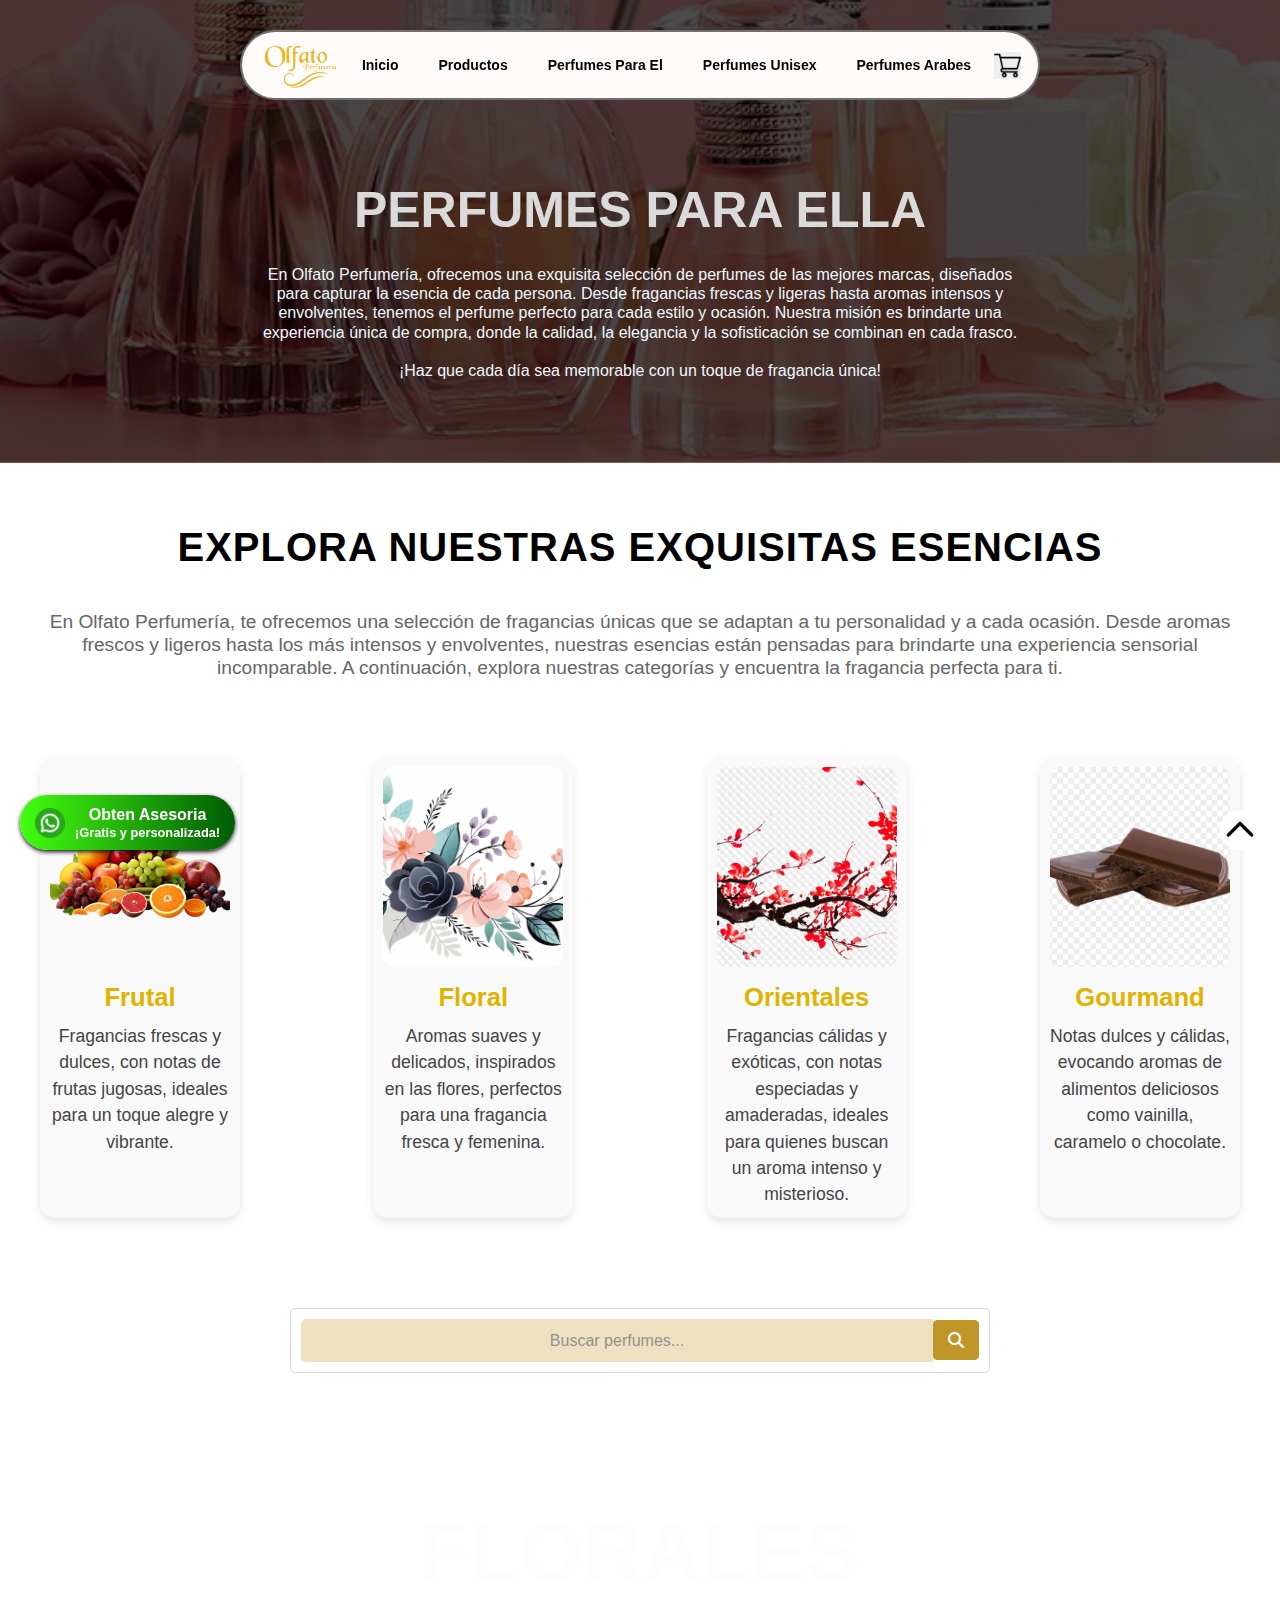
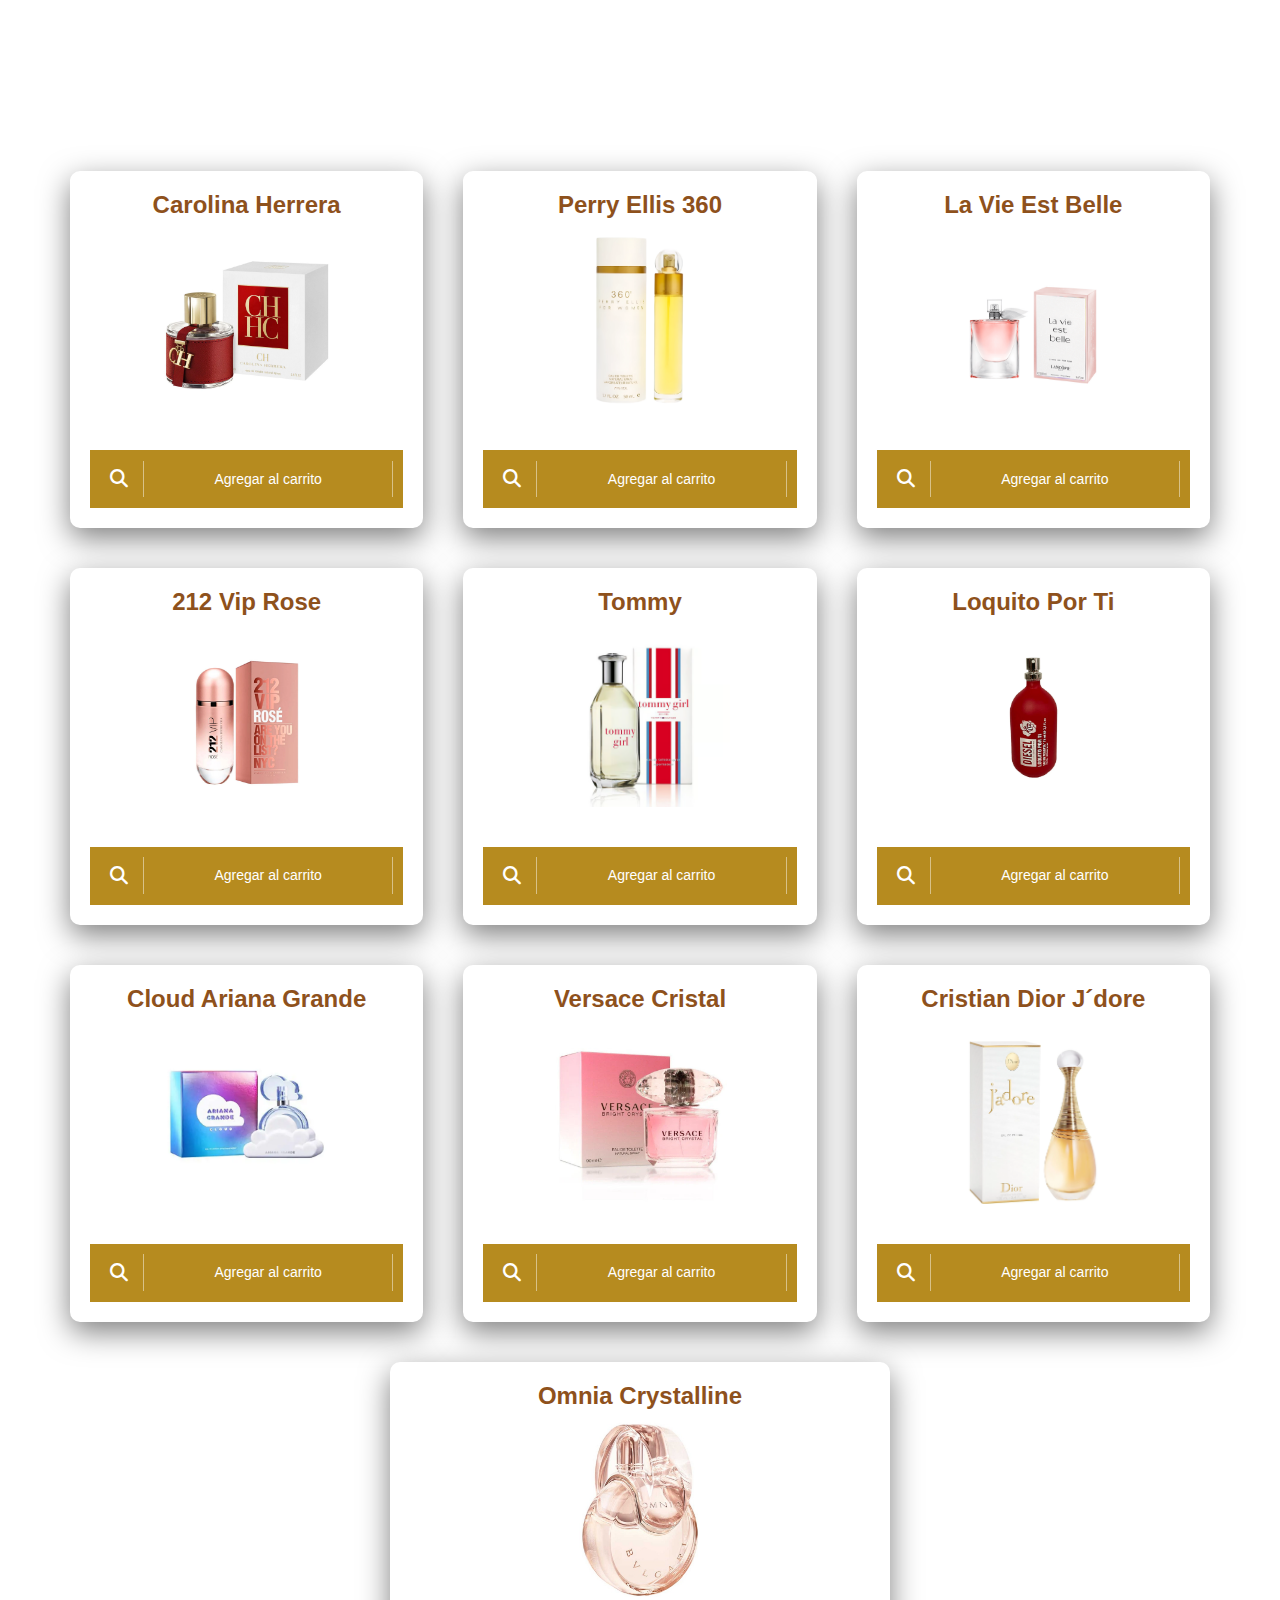
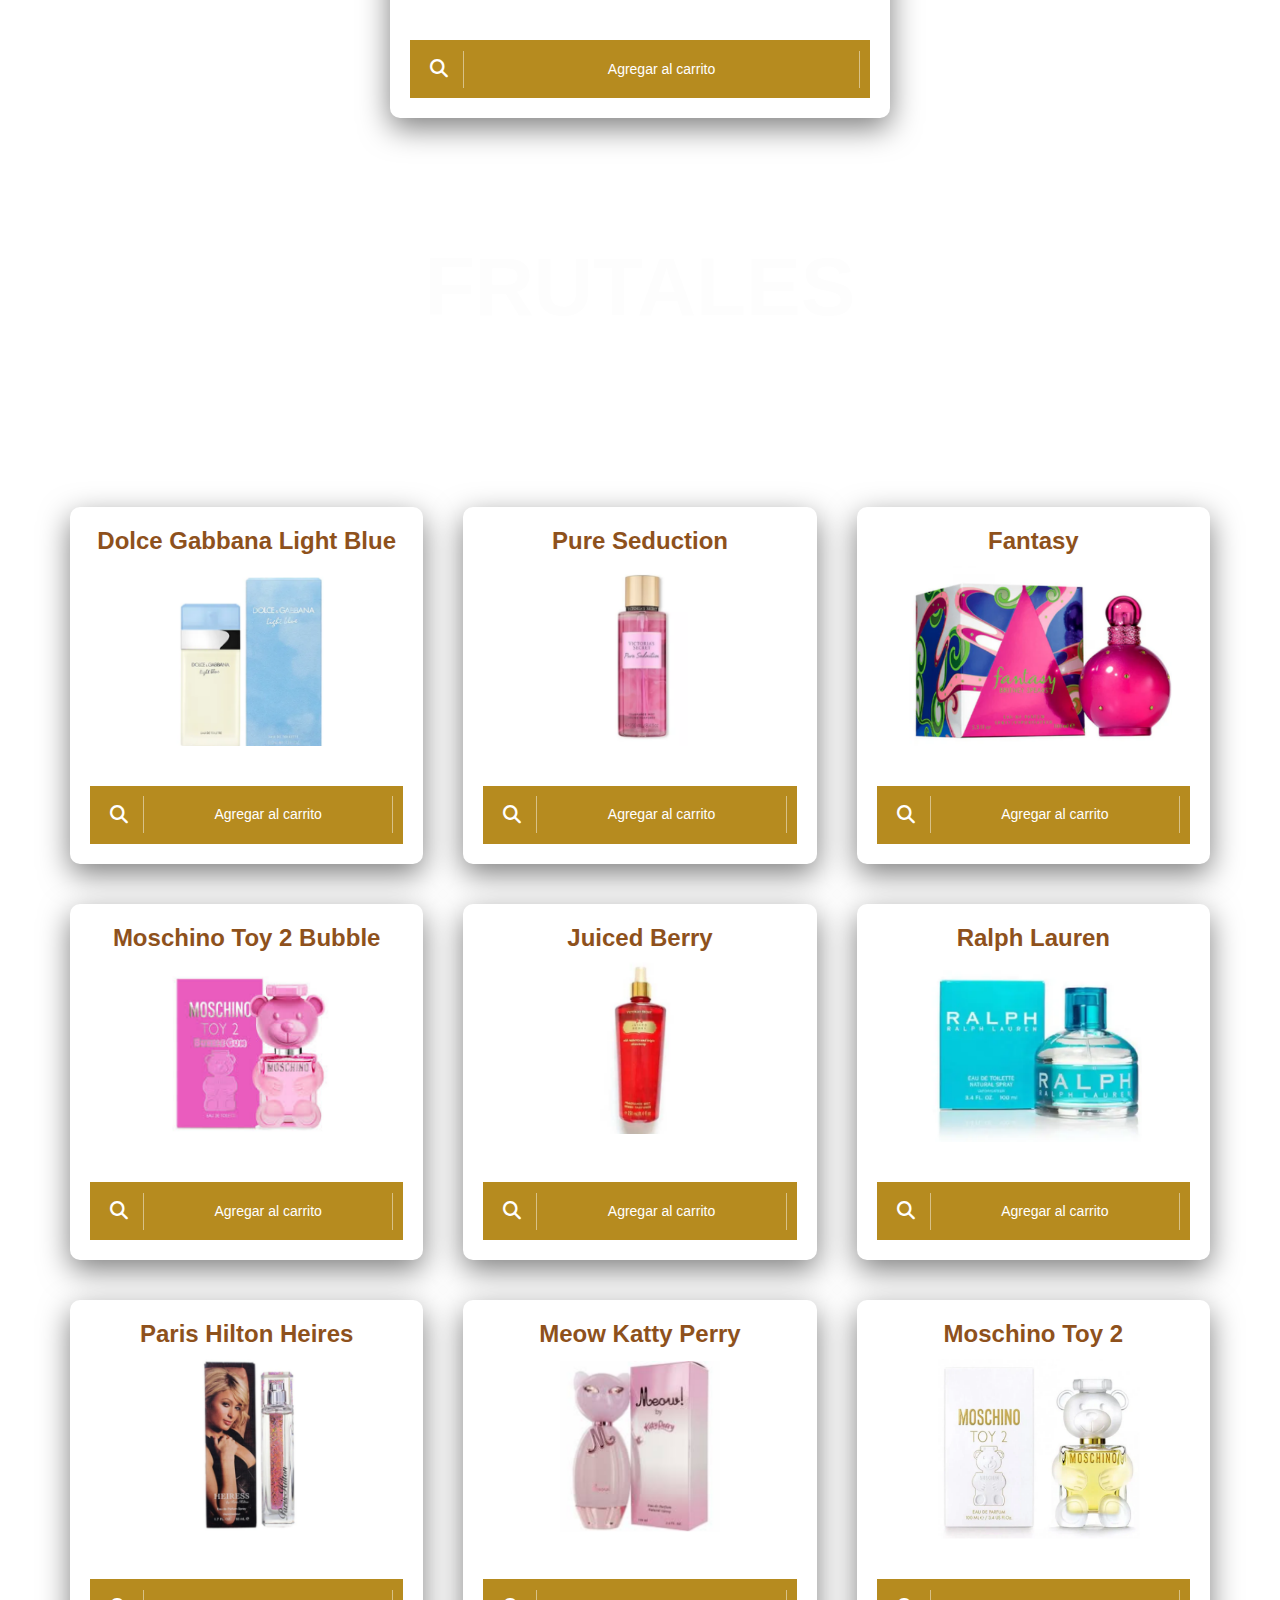
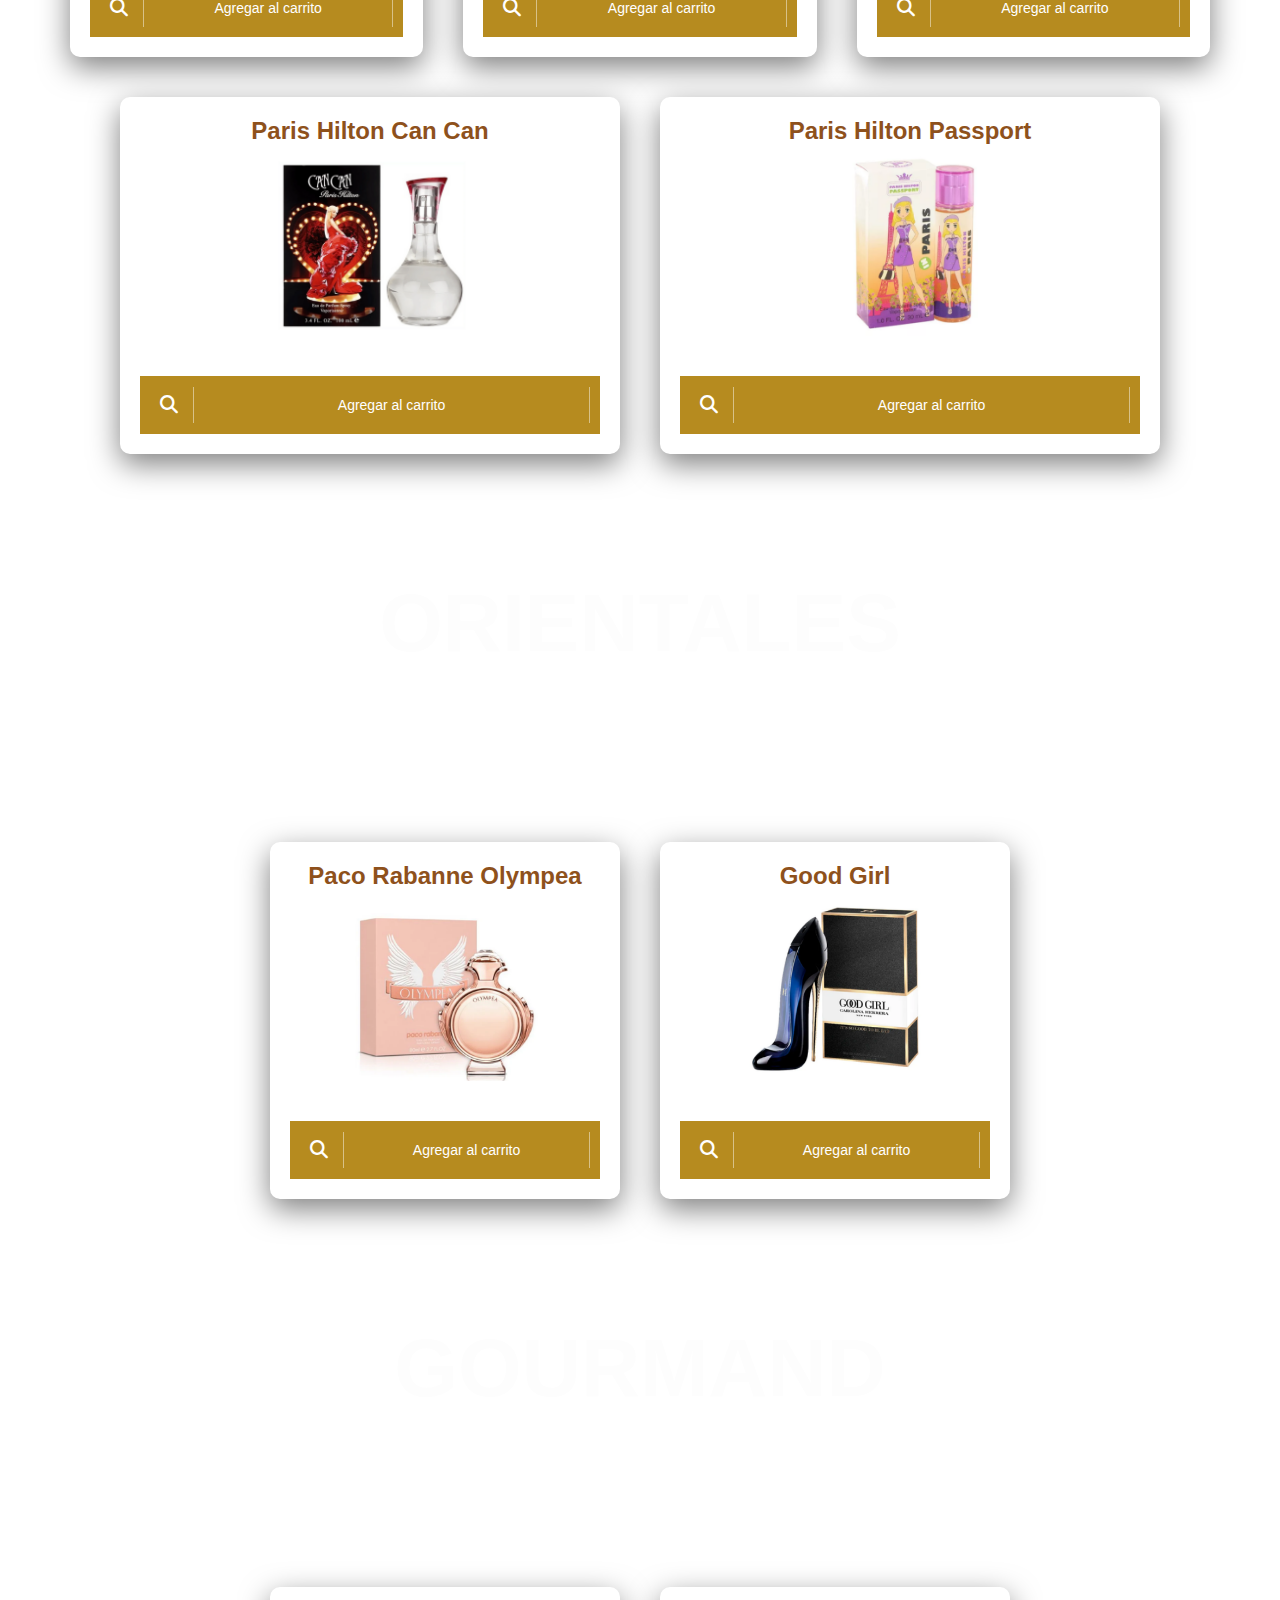
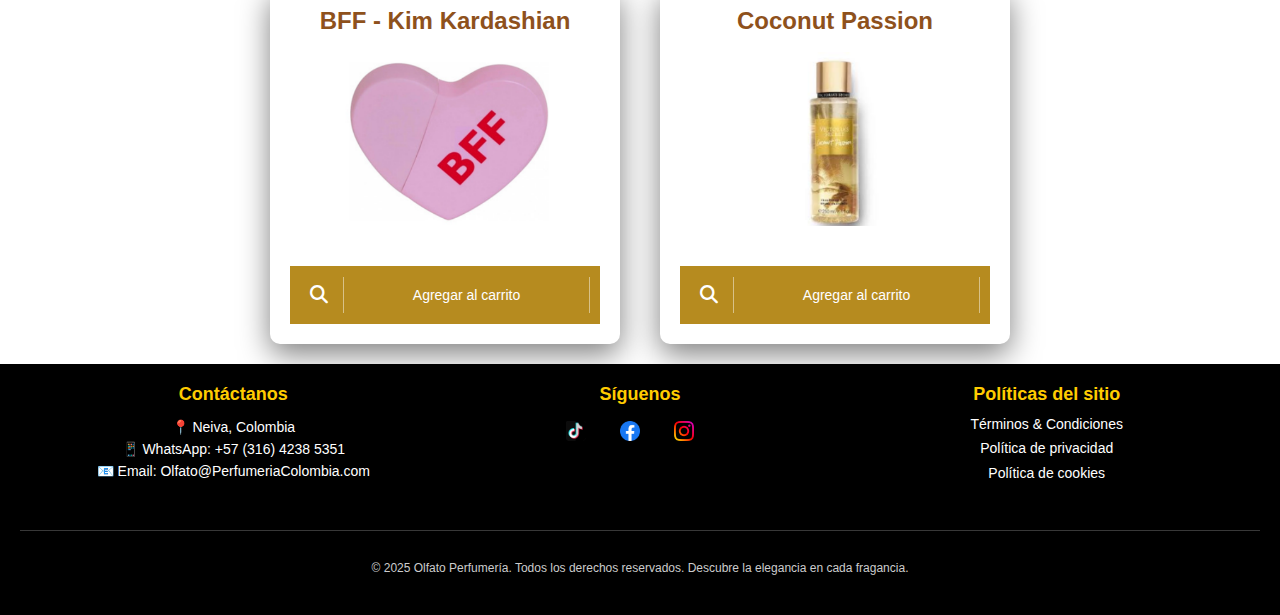
<file: productosparaella.html>
<html>

<head>
    <title>
        Perfumes para ella
    </title>
    <link rel="stylesheet" href="Productosparaella.css">
    <link rel="stylesheet" href="Carrito.css">
    <link rel="stylesheet" href="General.css">
    <link rel="stylesheet" href="https://cdnjs.cloudflare.com/ajax/libs/font-awesome/6.4.2/css/all.min.css">
    <meta name="viewport" content="width=device-width, initial-scale=1.0">
</head>

<body>
    <header class="header">
        <div class="seccionPrincipal">
            <nav class="navbar">
                <div class="Logo">
                    <a href="index.html">
                        <img src="Contenido/Logotipos/LogoSinfondo.png" width="80" alt="Aqui va el Logo">
                    </a>
                </div>
                <div>
                    <ul>
                        <li><a href="index.html" class="bar">Inicio</a></li>
                        <li><a href="Productos.html" class="bar">Productos</a></li>
                        <li><a href="productosparael.html" class="bar">Perfumes Para El</a></li>
                        <li><a href="productosUnisex.html" class="bar">Perfumes Unisex</a></li>
                        <li><a href="productosArabes.html" class="bar">Perfumes Arabes</a></li>
                    </ul>
                </div>
                <div class="CarritoNav">
                    <button class="abrir-carrito-btn">
                        <img src="Contenido/Logotipos/carrito-de-compras.png" width="22px">
                    </button>
                </div>
            </nav>
        </div>
        <div class="titulo">
            <h1>
                <center> Perfumes para ella </center>
            </h1>
            <p>
                En Olfato Perfumería, ofrecemos una exquisita selección de perfumes de las mejores marcas, diseñados
                para capturar la esencia de cada persona. Desde fragancias frescas y ligeras hasta aromas intensos y
                envolventes, tenemos el perfume perfecto para cada estilo y ocasión.
                Nuestra misión es brindarte una experiencia única de compra, donde la calidad, la elegancia y la
                sofisticación se combinan en cada frasco. <br> <br>

                ¡Haz que cada día sea memorable con un toque de fragancia única!</p>
        </div> <br> <br> <br>
    </header>

    <div class="Asesoria">
        <a href="https://wa.me/573162385351" class="whatsapp-icon" target="_blank">
            <img src="Contenido/Logotipos/whatsapp.png" alt="WhatsApp">
        </a>
        <div class="pppWhatsapp">
            <p>
            <h4> Obten Asesoria</h4>
            <h6>¡Gratis y personalizada!</h6>
            </p>
        </div>
    </div>

    <a href="#" class="flechaArriba">
        <img src="Contenido/Logotipos/punta-de-flecha-hacia-arriba.png" alt="flecha">
    </a>

    <div class="exploraesencias">
        <div class="esencias">
            <h2> Explora Nuestras Exquisitas Esencias </h2> <br>
            <p>En Olfato Perfumería, te ofrecemos una selección de fragancias únicas que se adaptan a tu personalidad y
                a
                cada ocasión. Desde aromas frescos y ligeros hasta los más intensos y envolventes, nuestras esencias
                están
                pensadas para brindarte una experiencia sensorial incomparable. A continuación, explora nuestras
                categorías
                y encuentra la fragancia perfecta para ti.
        </div> <br> <br>

        <div class="esenciasfotos">
            <div class="esencias3">
                <center> <img src="Contenido/LauProductos/Frutal2.webp"> </center>
                <center>
                    <h3> Frutal </h3>
                </center>
                <center>
                    <p> Fragancias frescas y dulces, con notas de frutas jugosas, ideales para un toque alegre y
                        vibrante.
                    </p>
                </center>
            </div>
            <div class="esencias3">
                <center> <img src="Contenido/LauProductos/Floral2.avif"> </center>
                <center>
                    <h3> Floral </h3>
                </center>
                <center>
                    <p> Aromas suaves y delicados, inspirados en las flores, perfectos para una fragancia fresca y
                        femenina.
                    </p>
                </center>
            </div>
            <div class="esencias3">
                <center> <img src="Contenido/LauProductos/orientales.jpg"> </center>
                <center>
                    <h3> Orientales </h3>
                </center>
                <center>
                    <p>Fragancias cálidas y exóticas, con notas especiadas y amaderadas, ideales para quienes buscan un
                        aroma intenso y misterioso.</p>
                </center>
            </div>

            <div class="esencias3">
                <center> <img src="Contenido/LauProductos/GourmandFondo2.jpg"> </center>
                <center>
                    <h3> Gourmand </h3>
                </center>
                <center>
                    <p> Notas dulces y cálidas, evocando aromas de alimentos deliciosos como vainilla, caramelo o
                        chocolate.</p>
                </center>
            </div>
        </div>
    </div>
    <div class="barra-busqueda">
        <input type="text" id="buscador-productos" placeholder="Buscar perfumes...">
        <button id="boton-buscar">
            <i class="fa-solid fa-search"></i>
        </button>
    </div>
    <div class="FloralesFondo">
        <h3> Florales </h3>
    </div>

    <section class="productos">
        <div class="seccionperfumes">
            <div class="producto tarjetaperfumes" data-nombre="Carolina Herrera"
                data-imagen="Contenido/Perfumes/Damas/Florales/CarolinaHerrera.png" data-descripcion="Una fragancia elegante y cálida con un equilibrio entre lo floral y lo oriental. 
                Combina rosa búlgara, praliné, canela y cuero suave. Es sofisticada y cómoda al mismo tiempo, ideal 
                para mujeres clásicas con un toque moderno.">
                <h2> Carolina Herrera </h2>
                <img src="Contenido/Perfumes/Damas/Florales/CarolinaHerrera.png">
                <p>
                <div class="cart-section">
                    <button class="vista-rapida-btn" title="Vista rapida">
                        <i class="fa-solid fa-magnifying-glass"></i>
                    </button>
                    <button class="agregaralcarrito">Agregar al carrito</button>
                </div>
                </p>
            </div>

            <div class="producto tarjetaperfumes" data-nombre="Perry Ellis 360"
                data-imagen="Contenido/Perfumes/Damas/Florales/PerryEllis360.png"
                data-descripcion="Un clásico de los 90 que sigue conquistando. Fresco, floral y ligeramente frutal, con notas de melón, mandarina y almizcle. Es alegre, limpio y femenino, ideal para el uso diario. Su aroma transmite juventud, frescura y dulzura sin empalagar.">
                <h2> Perry Ellis 360 </h2>
                <img src="Contenido/Perfumes/Damas/Florales/PerryEllis360.png">
                <p>
                <div class="cart-section">
                    <button class="vista-rapida-btn" title="Vista rapida">
                        <i class="fa-solid fa-magnifying-glass"></i>
                    </button>
                    <button class="agregaralcarrito">Agregar al carrito</button>
                </div>
                </p>
            </div>

            <div class="producto tarjetaperfumes" data-nombre="La Vie Est Belle"
                data-imagen="Contenido/Perfumes/Damas/Florales/LaVidaEsBella.png"
                data-descripcion="Un perfume elegante y ultra femenino que celebra la belleza de la vida. Es dulce, con notas de vainilla, praliné y pera, pero equilibrado con iris y pachulí. Ideal para mujeres positivas, sofisticadas y con mucha presencia. ¡Un aroma que deja huella!">
                <h2> La Vie Est Belle</h2>
                <img src="Contenido/Perfumes/Damas/Florales/LaVidaEsBella.png">
                <p>
                <div class="cart-section">
                    <button class="vista-rapida-btn" title="Vista rapida">
                        <i class="fa-solid fa-magnifying-glass"></i>
                    </button>
                    <button class="agregaralcarrito">Agregar al carrito</button>
                </div>
                </p>
            </div>

            <div class="producto tarjetaperfumes" data-nombre="212 Vip Rose"
                data-imagen="Contenido/Perfumes/Damas/Florales/212VipRose.png"
                data-descripcion="Moderno, chic y con un aire de fiesta. Combina la frescura del champán rosado con notas afrutadas y un fondo suave de almizcle y ámbar. Es perfecto para mujeres glamorosas, sociables y espontáneas. Su frasco rosa metálico ya dice todo: pura actitud.">
                <h2> 212 Vip Rose </h2>
                <img src="Contenido/Perfumes/Damas/Florales/212VipRose.png">
                <p>
                <div class="cart-section">
                    <button class="vista-rapida-btn" title="Vista rapida">
                        <i class="fa-solid fa-magnifying-glass"></i>
                    </button>
                    <button class="agregaralcarrito">Agregar al carrito</button>
                </div>
                </p>
            </div>

            <div class="producto tarjetaperfumes" data-nombre="Tommy"
                data-imagen="Contenido/Perfumes/Damas/Florales/Tommy.png"
                data-descripcion="Una fragancia clásica y atemporal para el hombre juvenil y relajado. Con notas cítricas, lavanda y un toque herbal, huele a limpieza, libertad y frescura. Perfecto para el uso diario o fines de semana casuales. Muy al estilo americano: fresco y fácil de llevar.">
                <h2> Tommy </h2>
                <img src="Contenido/Perfumes/Damas/Florales/Tommy.png">
                <p>
                <div class="cart-section">
                    <button class="vista-rapida-btn" title="Vista rapida">
                        <i class="fa-solid fa-magnifying-glass"></i>
                    </button>
                    <button class="agregaralcarrito">Agregar al carrito</button>
                </div>
                </p>
            </div>

            <div class="producto tarjetaperfumes" data-nombre="Loquito Por Ti"
                data-imagen="Contenido/Perfumes/Damas/Florales/LoquitoPorTi.png"
                data-descripcion="Un perfume dulce y adictivo, pensado para mujeres románticas y coquetas. Tiene notas de frutas rojas, flores y un fondo cálido de vainilla. Su aroma es juvenil y encantador, ideal para quienes aman dejar una estela dulce allá donde van.">
                <h2> Loquito Por Ti </h2>
                <img src="Contenido/Perfumes/Damas/Florales/LoquitoPorTi.png">
                <p>
                <div class="cart-section">
                    <button class="vista-rapida-btn" title="Vista rapida">
                        <i class="fa-solid fa-magnifying-glass"></i>
                    </button>
                    <button class="agregaralcarrito">Agregar al carrito</button>
                </div>
                </p>
            </div>

            <div class="producto tarjetaperfumes" data-nombre=" Cloud Ariana Grande"
                data-imagen="Contenido/Perfumes/Damas/Florales/CloudArianaGrande.png"
                data-descripcion="Dulce, envolvente y soñador. Cloud combina lavanda, coco y praliné con un fondo de almizcle cremoso. Es como abrazar una nube perfumada: cálido, moderno y adictivo. Ideal para chicas creativas, dulces y con mucho estilo.">
                <h2> Cloud Ariana Grande </h2>
                <img src="Contenido/Perfumes/Damas/Florales/CloudArianaGrande.png">
                <p>
                <div class="cart-section">
                    <button class="vista-rapida-btn" title="Vista rapida">
                        <i class="fa-solid fa-magnifying-glass"></i>
                    </button>
                    <button class="agregaralcarrito">Agregar al carrito</button>
                </div>
                </p>
            </div>

            <div class="producto tarjetaperfumes" data-nombre="Versace Cristal"
                data-imagen="Contenido/Perfumes/Damas/Florales/VersaceCristal.png"
                data-descripcion="Un clásico femenino, fresco y lleno de elegancia. Con notas de yuzu, granada, peonía y loto, es como una brisa floral limpia y luminosa. Perfecto para días soleados, looks frescos y mujeres que aman lo delicado pero con carácter.">
                <h2> Versace Cristal </h2>
                <img src="Contenido/Perfumes/Damas/Florales/VersaceCristal.png">
                <p>
                <div class="cart-section">
                    <button class="vista-rapida-btn" title="Vista rapida">
                        <i class="fa-solid fa-magnifying-glass"></i>
                    </button>
                    <button class="agregaralcarrito">Agregar al carrito</button>
                </div>
                </p>
            </div>

            <div class="producto tarjetaperfumes" data-nombre=" Cristian Dior J´dore"
                data-imagen="Contenido/Perfumes/Damas/Florales/CristianDiorJ'dore.png"
                data-descripcion="Una joya floral, refinada y ultra femenina. Mezcla flores blancas como jazmín, rosa de Damasco y ylang-ylang, con un fondo suave y elegante. J’adore es pura sofisticación, ideal para mujeres elegantes y seguras de sí mismas.">
                <h2> Cristian Dior J´dore </h2>
                <img src="Contenido/Perfumes/Damas/Florales/CristianDiorJ'dore.png">
                <p>
                <div class="cart-section">
                    <button class="vista-rapida-btn" title="Vista rapida">
                        <i class="fa-solid fa-magnifying-glass"></i>
                    </button>
                    <button class="agregaralcarrito">Agregar al carrito</button>
                </div>
                </p>
            </div>

            <div class="producto tarjetaperfumes" data-nombre="Omnia Crystalline"
                data-imagen="Contenido/Perfumes/Damas/Florales/OmniaCrystallineBvlgari.png"
                data-descripcion="Ligero, puro y sereno. Con notas de bambú, pera nashi y flor de loto, transmite calma y frescura. Es perfecto para mujeres minimalistas, delicadas y con una belleza sutil y natural. Como un cristal: simple, claro y precioso.">
                <h2> Omnia Crystalline </h2>
                <img src="Contenido/Perfumes/Damas/Florales/OmniaCrystallineBvlgari.png">
                <p>
                <div class="cart-section">
                    <button class="vista-rapida-btn" title="Vista rapida">
                        <i class="fa-solid fa-magnifying-glass"></i>
                    </button>
                    <button class="agregaralcarrito">Agregar al carrito</button>
                </div>
                </p>
            </div>

    </section>
    <div class="frutalesfondo">
        <h3> Frutales </h3>
    </div>
    <section class="productos">
        <div class="seccionperfumes">
            <div class="producto tarjetaperfumes" data-nombre="Dolce Gabbana Light Blue"
                data-imagen="Contenido/LauProductos/DolceGabbanaLightBlue.png"
                data-descripcion="Un aroma fresco y vibrante que huele a verano mediterráneo. Combina manzana verde, limón siciliano y madera de cedro. Ligero pero con personalidad, es perfecto para mujeres espontáneas, alegres y llenas de vida. ¡Pura energía en un frasco!">
                <h2> Dolce Gabbana Light Blue</h2>
                <img src="Contenido/LauProductos/DolceGabbanaLightBlue.png">
                <p>
                <div class="cart-section">
                    <button class="vista-rapida-btn" title="Vista rapida">
                        <i class="fa-solid fa-magnifying-glass"></i>
                    </button>
                    <button class="agregaralcarrito">Agregar al carrito</button>
                </div>
                </p>
            </div>

            <div class="producto tarjetaperfumes" data-nombre="Pure Seduction"
                data-imagen="Contenido/LauProductos/PureSeduction.png"
                data-descripcion="Sensual, dulce y juvenil. Con notas de ciruela roja y freesia, es un body mist adictivo que deja una estela irresistible. Ideal para chicas coquetas y seguras de su encanto. Sexy, suave y perfecta para el día a día o una cita casual.">
                <h2> Pure Seduction</h2>
                <img src="Contenido/LauProductos/PureSeduction.png">
                <p>
                <div class="cart-section">
                    <button class="vista-rapida-btn" title="Vista rapida">
                        <i class="fa-solid fa-magnifying-glass"></i>
                    </button>
                    <button class="agregaralcarrito">Agregar al carrito</button>
                </div>
                </p>
            </div>

            <div class="producto tarjetaperfumes" data-nombre="Fantasy" data-imagen="Contenido/LauProductos/Fantasy.png"
                data-descripcion="Un perfume dulce, encantador y con un toque de cuento de hadas. Mezcla lichi, kiwi y cupcake con un fondo cálido de almizcle blanco. Perfecto para mujeres románticas, soñadoras y atrevidas. ¡Un clásico pop que nunca falla!">
                <h2> Fantasy </h2>
                <img src="Contenido/LauProductos/Fantasy.png">
                <p>
                <div class="cart-section">
                    <button class="vista-rapida-btn" title="Vista rapida">
                        <i class="fa-solid fa-magnifying-glass"></i>
                    </button>
                    <button class="agregaralcarrito">Agregar al carrito</button>
                </div>
                </p>
            </div>

            <div class="producto tarjetaperfumes" data-nombre="Moschino Toy 2 Bubble"
                data-imagen="Contenido/LauProductos/MoschinoToy2Bubble.png"
                data-descripcion="Divertido, juvenil y único. Tiene notas de frutas, chicle rosa y un toque floral chispeante. Es como un perfume juguetón, ideal para chicas que no temen destacar y divertirse con su estilo. Colorido, moderno y lleno de personalidad.">
                <h2> Moschino Toy 2 Bubble </h2>
                <img src="Contenido/LauProductos/MoschinoToy2Bubble.png">
                <p>
                <div class="cart-section">
                    <button class="vista-rapida-btn" title="Vista rapida">
                        <i class="fa-solid fa-magnifying-glass"></i>
                    </button>
                    <button class="agregaralcarrito">Agregar al carrito</button>
                </div>
                </p>
            </div>

            <div class="producto tarjetaperfumes" data-nombre="Juiced Berry"
                data-imagen="Contenido/LauProductos/JuicedBerry.png"
                data-descripcion="Un body mist frutal, fresco y chispeante. Combina bayas dulces con azúcar ligera, logrando un aroma vibrante y divertido. Perfecto para días de verano, rutinas de cuidado y piel perfumada todo el día. Ligero, pero memorable.">
                <h2> Juiced Berry </h2>
                <img src="Contenido/LauProductos/JuicedBerry.png">
                <p>
                <div class="cart-section">
                    <button class="vista-rapida-btn" title="Vista rapida">
                        <i class="fa-solid fa-magnifying-glass"></i>
                    </button>
                    <button class="agregaralcarrito">Agregar al carrito</button>
                </div>
                </p>
            </div>

            <div class="producto tarjetaperfumes" data-nombre="Ralph Lauren"
                data-imagen="Contenido/LauProductos/RalphLauren.png"
                data-descripcion="Fresco, limpio y juvenil. Este perfume mezcla manzana verde, mandarina y flores acuáticas. Es la definición de “chic relajado”, ideal para mujeres activas, modernas y con un estilo natural pero elegante. Perfecto para el uso diario.">
                <h2> Ralph Lauren</h2>
                <img src="Contenido/LauProductos/RalphLauren.png">
                <p>
                <div class="cart-section">
                    <button class="vista-rapida-btn" title="Vista rapida">
                        <i class="fa-solid fa-magnifying-glass"></i>
                    </button>
                    <button class="agregaralcarrito">Agregar al carrito</button>
                </div>
                </p>
            </div>

            <div class="producto tarjetaperfumes" data-nombre="Paris Hilton Heires"
                data-imagen="Contenido/LauProductos/ParisHilton.png"
                data-descripcion="Glamurosa, joven y chispeante. Este perfume tiene notas frutales como naranja, durazno y frambuesa, con un fondo suave de vainilla. Ideal para chicas divertidas, coquetas y con alma de estrella. Huele a fiesta, brillo y confianza.">
                <h2> Paris Hilton Heires </h2>
                <img src="Contenido/LauProductos/ParisHilton.png">
                <p>
                <div class="cart-section">
                    <button class="vista-rapida-btn" title="Vista rapida">
                        <i class="fa-solid fa-magnifying-glass"></i>
                    </button>
                    <button class="agregaralcarrito">Agregar al carrito</button>
                </div>
                </p>
            </div>

            <div class="producto tarjetaperfumes" data-nombre="Meow Katty Perry"
                data-imagen="Contenido/LauProductos/MeowKattyPerry.png"
                data-descripcion="Dulce, suave y adorable. Meow combina pera, jazmín y vainilla con un fondo azucarado que la hace súper femenina y tierna. Perfecta para mujeres jóvenes, creativas y dulces como un cupcake. ¡Un perfume que abraza!">
                <h2> Meow Katty Perry</h2>
                <img src="Contenido/LauProductos/MeowKattyPerry.png">
                <p>
                <div class="cart-section">
                    <button class="vista-rapida-btn" title="Vista rapida">
                        <i class="fa-solid fa-magnifying-glass"></i>
                    </button>
                    <button class="agregaralcarrito">Agregar al carrito</button>
                </div>
                </p>
            </div>

            <div class="producto tarjetaperfumes" data-nombre="Moschino Toy 2 "
                data-imagen="Contenido/LauProductos/MoschinoToy2..png"
                data-descripcion="Un perfume moderno, chispeante y original. Tiene notas de manzana verde, magnolia y almizcle blanco. Es fresco, limpio y con un toque elegante. Ideal para mujeres espontáneas, curiosas y con un estilo único.">
                <h2> Moschino Toy 2 </h2>
                <img src="Contenido/LauProductos/MoschinoToy2..png">
                <p>
                <div class="cart-section">
                    <button class="vista-rapida-btn" title="Vista rapida">
                        <i class="fa-solid fa-magnifying-glass"></i>
                    </button>
                    <button class="agregaralcarrito">Agregar al carrito</button>
                </div>
                </p>
            </div>

            <div class="producto tarjetaperfumes" data-nombre="Paris Hilton Can Can"
                data-imagen="Contenido/LauProductos/ParisHiltonCanCan.png"
                data-descripcion="Sensual y juguetón. Con toques de frambuesa, flor de azahar y ámbar, este perfume es dulce con un punto sexy. Ideal para una noche especial o para mujeres que quieren destacar con un aroma atrevido pero femenino.">
                <h2> Paris Hilton Can Can </h2>
                <img src="Contenido/LauProductos/ParisHiltonCanCan.png">
                <p>
                <div class="cart-section">
                    <button class="vista-rapida-btn" title="Vista rapida">
                        <i class="fa-solid fa-magnifying-glass"></i>
                    </button>
                    <button class="agregaralcarrito">Agregar al carrito</button>
                </div>
                </p>
            </div>

            <div class="producto tarjetaperfumes" data-nombre="Paris Hilton Passport"
                data-imagen="Contenido/LauProductos/ParisHiltonPassport.png"
                data-descripcion="Fresco, frutal y divertido. Hay diferentes versiones (Tokyo, South Beach, Paris, etc.), pero en general es una línea joven, ideal para mujeres viajeras, soñadoras y espontáneas. Su aroma es ligero, moderno y perfecto para el día a día.">
                <h2> Paris Hilton Passport </h2>
                <img src="Contenido/LauProductos/ParisHiltonPassport.png">
                <p>
                <div class="cart-section">
                    <button class="vista-rapida-btn" title="Vista rapida">
                        <i class="fa-solid fa-magnifying-glass"></i>
                    </button>
                    <button class="agregaralcarrito">Agregar al carrito</button>
                </div>
                </p>
            </div>
    </section>

    <div class="OrientalesFondo">
        <h3> Orientales </h3>
    </div>

    <section class="productos">
        <div class="seccionperfumes">
            <div class="producto tarjetaperfumes" data-nombre="Paco Rabanne Olympea"
                data-imagen="Contenido/LauProductos/PacoRabanne.png"
                data-descripcion="Poderosa, sexy y envolvente. Este perfume mezcla sal marina, vainilla y jazmín para crear un aroma único: dulce pero con carácter. Es ideal para mujeres seguras, seductoras y con presencia. Un perfume que empodera.">
                <h2> Paco Rabanne Olympea </h2>
                <img src="Contenido/LauProductos/PacoRabanne.png">
                <p>
                <div class="cart-section">
                    <button class="vista-rapida-btn" title="Vista rapida">
                        <i class="fa-solid fa-magnifying-glass"></i>
                    </button>
                    <button class="agregaralcarrito">Agregar al carrito</button>
                </div>
                </p>
            </div>

            <div class="producto tarjetaperfumes" data-nombre="Good Girl"
                data-imagen="Contenido/LauProductos/GoodGirl.png"
                data-descripcion="El equilibrio perfecto entre lo dulce y lo fuerte. Tiene café, almendra, jazmín y cacao, todo en un frasco en forma de tacón. Sensual, elegante y atrevido. Es para la mujer que puede ser buena… pero cuando quiere.">
                <h2> Good Girl </h2>
                <img src="Contenido/LauProductos/GoodGirl.png">
                <p>
                <div class="cart-section">
                    <button class="vista-rapida-btn" title="Vista rapida">
                        <i class="fa-solid fa-magnifying-glass"></i>
                    </button>
                    <button class="agregaralcarrito">Agregar al carrito</button>
                </div>
                </p>
            </div>
    </section>

    <div class="GourmandFondo2">
        <h3> Gourmand </h3>
    </div>

    <section class="productos">
        <div class="seccionperfumes">
            <div class="producto tarjetaperfumes" data-nombre="BFF – Kim Kardashian"
                data-imagen="Contenido/LauProductos/KimKardashian.png" data-descripcion="Dulce, divertida y con vibras de amistad incondicional. Esta fragancia tiene notas jugosas de frutas como mandarina y bayas, con un fondo cremoso de vainilla y almizcle. Es ligera, coqueta y perfecta para usar a diario. Ideal para chicas espontáneas, alegres y con mucha actitud.
            ¡Una fragancia tan adorable como inolvidable!
            ">
                <h2> BFF - Kim Kardashian </h2>
                <img src="Contenido/LauProductos/KimKardashian.png">
                <p>
                <div class="cart-section">
                    <button class="vista-rapida-btn" title="Vista rapida">
                        <i class="fa-solid fa-magnifying-glass"></i>
                    </button>
                    <button class="agregaralcarrito">Agregar al carrito</button>
                </div>
                </p>
            </div>

            <div class="producto tarjetaperfumes" data-nombre="Coconut Passion"
                data-imagen="Contenido/LauProductos/CoconutPassion.png"
                data-descripcion="Calmante, cálido y tropical. Este body mist tiene una mezcla deliciosa de vainilla cremosa y coco, que lo hace suave, envolvente y adictivo. Ideal para días relajados, piel hidratada y vibes de playa todo el año.">
                <h2> Coconut Passion </h2>
                <img src="Contenido/LauProductos/CoconutPassion.png">
                <p>
                <div class="cart-section">
                    <button class="vista-rapida-btn" title="Vista rapida">
                        <i class="fa-solid fa-magnifying-glass"></i>
                    </button>
                    <button class="agregaralcarrito">Agregar al carrito</button>
                </div>
                </p>
            </div>
    </section>
    <footer id="footer">
        <div class="alineacion">
            <!-- Sección de contacto -->
            <div class="contact-section">
                <h3>Contáctanos</h3>
                <p>📍 Neiva, Colombia</p>
                <p>📱 WhatsApp: <a href="https://wa.me/573162385351">+57 (316) 4238 5351</a></p>
                <p>📧 Email: <a href="mailto:ventas@prosportcolombia.com">Olfato@PerfumeriaColombia.com</a></p>
            </div>
            <div class="social-icons">
                <div>
                    <h3>Síguenos</h3>
                </div>
                <div>
                    <a href="" target="_blank"><img src="Contenido/Logotipos/tik-tok.png" alt="Logo de Tik-tok"></a>
                    <a href="" target="_blank"><img src="Contenido/Logotipos/facebook.png" alt="Logo de facebook"></a>
                    <a href="https://www.instagram.com/olfato.perfumeria?utm_source=ig_web_button_share_sheet&igsh=ZDNlZDc0MzIxNw=="
                        target="_blank"><img src="Contenido/Logotipos/instagram.png" alt="Logo de instagram"></a>
                </div>
            </div>
            <!-- Sección de políticas -->
            <div class="policies-section">
                <h3>Políticas del sitio</h3>
                <ul>
                    <li><a href="#">Términos & Condiciones</a></li>
                    <li><a href="#">Política de privacidad</a></li>
                    <li><a href="#">Política de cookies</a></li>
                </ul>
            </div>
        </div>
        <div class="copyright">
            &copy; 2025 Olfato Perfumería. Todos los derechos reservados. Descubre la elegancia en cada
            fragancia.
        </div>
    </footer>

    <!--Carrito de compras para el carrito-->
    <div class="opciones-globales-carrito">
        <button class="cerrar-opciones">X</button>
        <h3>Selecciona el tamaño:</h3>
        <label><input type="radio" name="tamano-global" value="30ml" data-precio="20000"> 30ml - $20.000</label><br>
        <label><input type="radio" name="tamano-global" value="60ml" data-precio="35000"> 60ml - $35.000</label><br>
        <label><input type="radio" name="tamano-global" value="100ml" data-precio="55000"> 100ml - $55.000</label><br>

        <h3>Selecciona el color del envase:</h3>
        <select id="color-global">
            <option value="">Selecciona un color</option>
            <option value="rojo">Rojo</option>
            <option value="fucsia">Fucsia</option>
            <option value="morado">Morado</option>
            <option value="azul">Azul</option>
            <option value="verde">Verde</option>
            <option value="dorado">Dorado</option>
            <option value="negro">Negro</option>
        </select>

        <h3>Cantidad:</h3>
        <div class="selector-cantidad-global">
            <button class="cantidad-restar-global">-</button>
            <input type="number" id="cantidad-global" value="1" min="1">
            <button class="cantidad-sumar-global">+</button>
        </div>
        <p class="precio-producto-global">Precio: $0</p>
        <button class="agregar-al-carrito-global">Agregar al carrito</button>
    </div>

    <div class="carrito-lateral">
        <button class="cerrar-carrito">X</button>
        <h2>Carrito de Compras</h2>
        <div class="carrito-items">
        </div>
        <button class="finalizar-compra">Finalizar Compra</button>
    </div>


    <script src="Carrito.js"></script>
    <script src="finalizar-compra.js"></script>
    <script src="scroll-navbar.js"></script>

    <!--fin Carrito-->
</body>

</html>
</file>
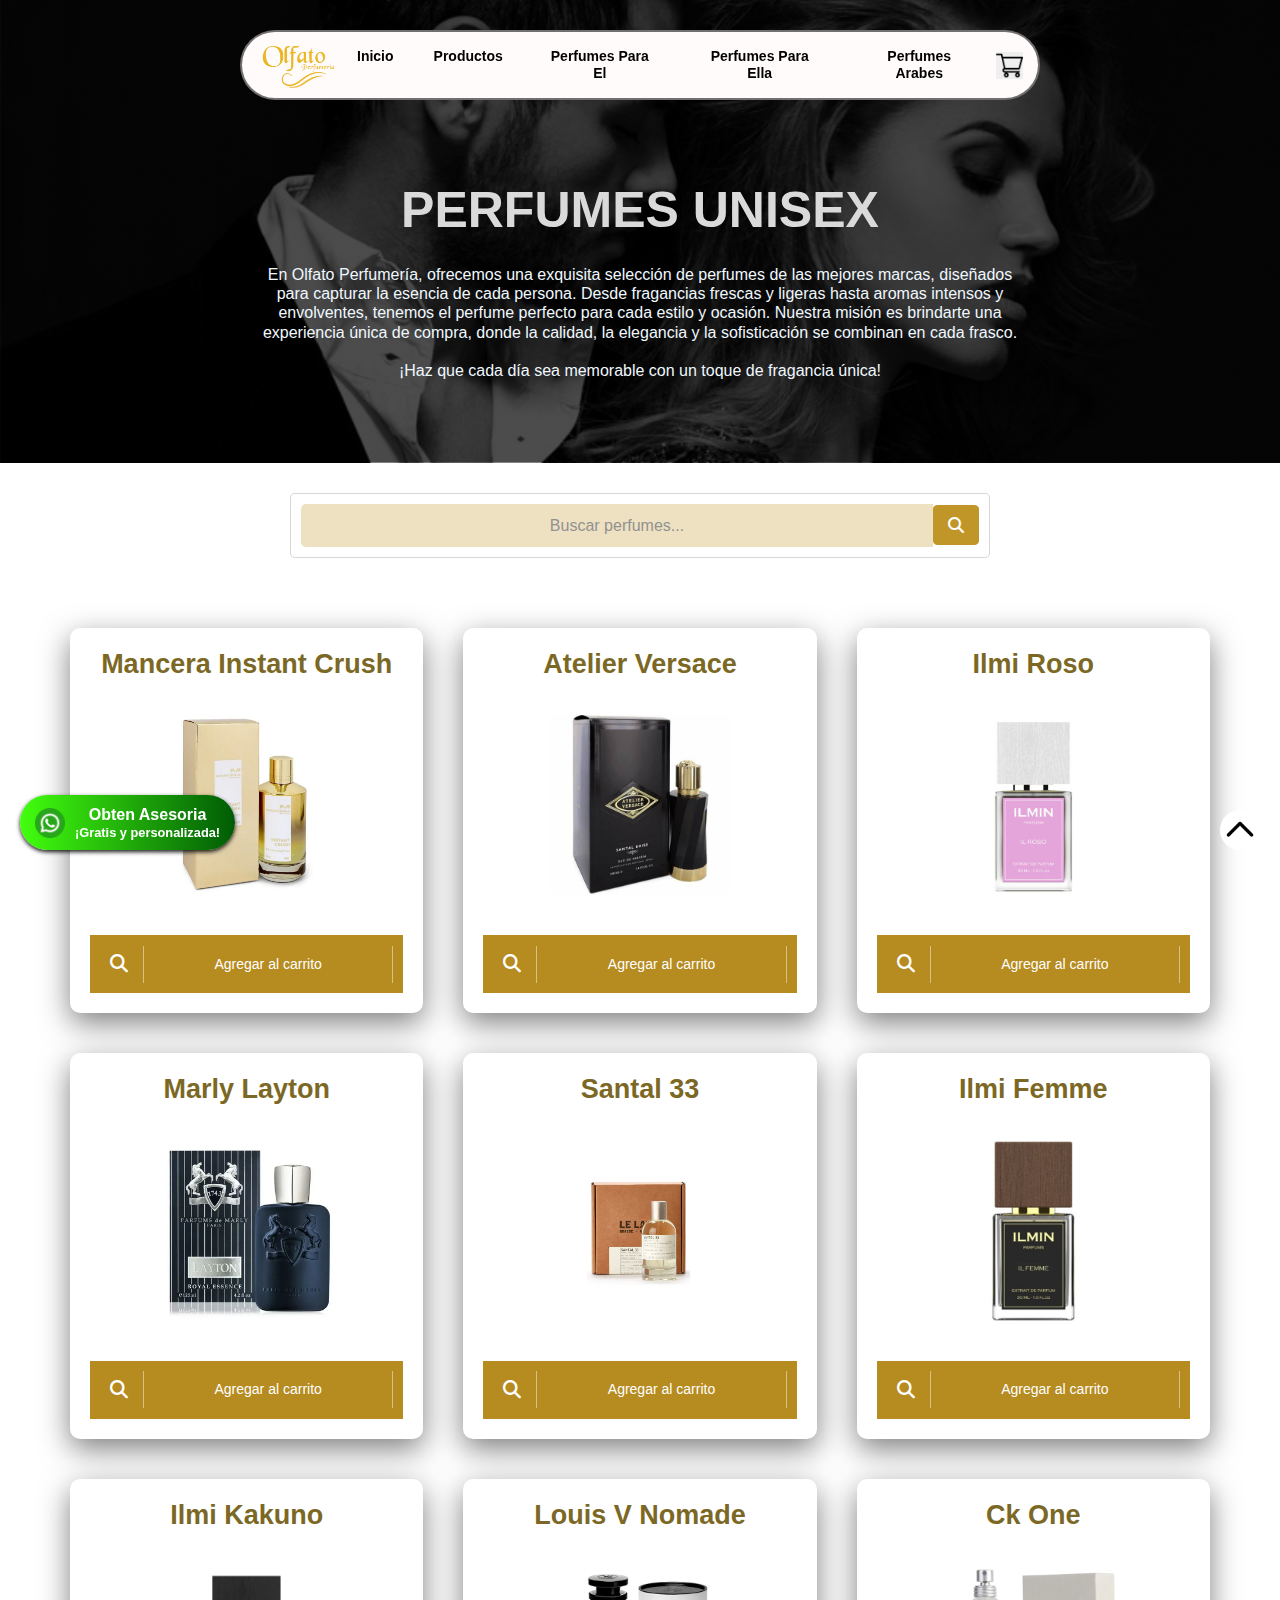
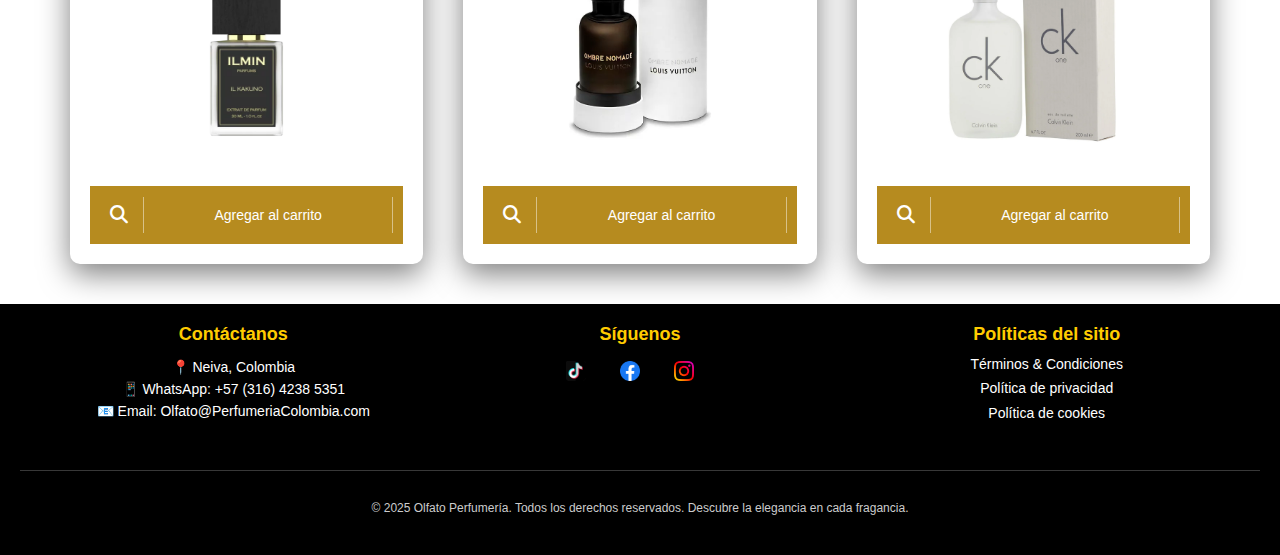
<file: productosUnisex.html>
<html>

<head>
    <title>
        Perfumes para el
    </title>
    <link rel="stylesheet" href="productosUnisex.css">
    <link rel="stylesheet" href="Carrito.css">
    <link rel="stylesheet" href="General.css">
    <link rel="stylesheet" href="https://cdnjs.cloudflare.com/ajax/libs/font-awesome/6.4.2/css/all.min.css">
    <meta name="viewport" content="width=device-width, initial-scale=1.0">
</head>

<body>

    <header class="header">
        <div class="seccionPrincipal">
            <nav class="navbar">
                <div class="Logo">
                    <a href="PagPrincipal.html">
                        <img src="Contenido/Logotipos/LogoSinfondo.png" width="80" alt="Aqui va el Logo">
                    </a>
                </div>
                <div>
                    <ul>
                        <li><a href="PagPrincipal.html" class="bar">Inicio</a></li>
                        <li><a href="Productos.html" class="bar">Productos</a></li>
                        <li><a href="productosparael.html" class="bar">Perfumes Para El</a></li>
                        <li><a href="productosparaella.html" class="bar">Perfumes Para Ella</a></li>
                        <li><a href="productosArabes.html" class="bar">Perfumes Arabes</a></li>
                    </ul>
                </div>
                <div class="CarritoNav">
                    <button class="abrir-carrito-btn">
                        <img src="Contenido/Logotipos/carrito-de-compras.png" width="22px">
                    </button>
                </div>
            </nav>
        </div>

        <div class="titulo">
            <h1>
                <center> Perfumes Unisex </center>
            </h1>
            <p>
                En Olfato Perfumería, ofrecemos una exquisita selección de perfumes de las mejores marcas, diseñados
                para capturar la esencia de cada persona. Desde fragancias frescas y ligeras hasta aromas intensos y
                envolventes, tenemos el perfume perfecto para cada estilo y ocasión.
                Nuestra misión es brindarte una experiencia única de compra, donde la calidad, la elegancia y la
                sofisticación se combinan en cada frasco. <br> <br>

                ¡Haz que cada día sea memorable con un toque de fragancia única!</p>
        </div> <br> <br> <br>
    </header>
    
    <div class="barra-busqueda">
        <input type="text" id="buscador-productos" placeholder="Buscar perfumes...">
        <button id="boton-buscar">
            <i class="fa-solid fa-search"></i>
        </button>
    </div>
    
    <div class="Asesoria">
        <a href="https://wa.me/573162385351" class="whatsapp-icon" target="_blank">
            <img src="Contenido/Logotipos/whatsapp.png" alt="WhatsApp">
        </a>
        <div class="pppWhatsapp">
            <p>
            <h4> Obten Asesoria</h4>
            <h6>¡Gratis y personalizada!</h6>
            </p>
        </div>
    </div>

    <a href="#" class="flechaArriba">
        <img src="Contenido/Logotipos/punta-de-flecha-hacia-arriba.png" alt="flecha">
    </a>

    <section class="productos">
        <div class="seccionperfumes">
            <div class="producto tarjetaperfumes" data-nombre="Mancera Instant Crush" data-imagen="Contenido/Perfumes/Unisex/ManceraInstantCrush.png" data-descripcion="Seductor, afrutado y con un toque gourmand. Instant Crush tiene notas de ámbar, vainilla, almizcle y un toque afrutado de mandarina y jengibre. Es una fragancia adictiva y profunda, ideal para quienes buscan una fragancia que combine dulzura y sensualidad con un toque sofisticado. Perfecta para noches especiales.">
                <h2> Mancera Instant Crush </h2>
                <img src="Contenido/Perfumes/Unisex/ManceraInstantCrush.png" >
                <p>
                    <div class="cart-section">
                        <button class="vista-rapida-btn" title="Vista rapida">
                            <i class="fa-solid fa-magnifying-glass"></i>
                        </button>
                        <button class="agregaralcarrito">Agregar al carrito</button>
                    </div>
                </p>
            </div>

            <div class="producto tarjetaperfumes" data-nombre="Atelier Versace" data-imagen="Contenido/Perfumes/Unisex/AtelierVersace.png" data-descripcion="Fresco, cítrico y sofisticado. Atelier Versace es una colección de fragancias que destacan por su frescura y estilo clásico. Con notas de cítricos italianos y flores delicadas, esta fragancia es ideal para hombres y mujeres que buscan un perfume elegante y refinado para el día.">
                <h2> Atelier Versace </h2>
                <img src="Contenido/Perfumes/Unisex/AtelierVersace.png" >
                <p>
                    <div class="cart-section">
                        <button class="vista-rapida-btn" title="Vista rapida">
                            <i class="fa-solid fa-magnifying-glass"></i>
                        </button>
                        <button class="agregaralcarrito">Agregar al carrito</button>
                    </div>
                </p>
            </div>

            <div class="producto tarjetaperfumes" data-nombre="Ilmi Roso" data-imagen="Contenido/Perfumes/Unisex/IlminRoso.png" data-descripcion="Florido, elegante y femenino. Ilmi Roso tiene un corazón floral de rosa, combinado con notas de vainilla y almizcle. Es la fragancia perfecta para quienes aman las notas florales dulces pero equilibradas, creando una atmósfera femenina, sofisticada y encantadora.">
                <h2> Ilmi Roso </h2>
                <img src="Contenido/Perfumes/Unisex/IlminRoso.png">
                <p>
                    <div class="cart-section">
                        <button class="vista-rapida-btn" title="Vista rapida">
                            <i class="fa-solid fa-magnifying-glass"></i>
                        </button>
                        <button class="agregaralcarrito">Agregar al carrito</button>
                    </div>
                </p>
            </div>

            <div class="producto tarjetaperfumes" data-nombre="Marly Layton" data-imagen="Contenido/Perfumes/Unisex/MarlyLayton.png" data-descripcion="Elegante, cálido y sofisticado. Layton es una fragancia que fusiona notas de manzana, vainilla, lavanda y un fondo amaderado con un toque especiado. Su complejidad lo convierte en el perfume ideal para el hombre o mujer que disfruta de fragancias intensas pero equilibradas. Perfecto para ocasiones especiales, cenas elegantes o momentos en los que desees dejar una huella duradera. Una fragancia que refleja lujo y distinción.">
                <h2> Marly Layton </h2>
                <img src="Contenido/Perfumes/Unisex/MarlyLayton.png">
                <p>
                    <div class="cart-section">
                        <button class="vista-rapida-btn" title="Vista rapida">
                            <i class="fa-solid fa-magnifying-glass"></i>
                        </button>
                        <button class="agregaralcarrito">Agregar al carrito</button>
                    </div>
                </p>
            </div>

            <div class="producto tarjetaperfumes" data-nombre="Santal 33" data-imagen="Contenido/Perfumes/Unisex/Santal33.png" data-descripcion="Amaderado, fresco y envolvente. Santal 33 es conocido por su mezcla de sándalo, cedro, cardamomo y cuero, creando una fragancia cálida pero fresca, perfecta para quienes buscan algo único y distintivo. Es un perfume unisex, ideal para quienes tienen una personalidad fuerte y una actitud relajada. Perfecto para el día a día o una noche con amigos, Santal 33 es el aroma que captura la esencia de la aventura y la sofisticación.">
                <h2> Santal 33 </h2>
                <img src="Contenido/Perfumes/Unisex/Santal33.png" >
                <p>
                    <div class="cart-section">
                        <button class="vista-rapida-btn" title="Vista rapida">
                            <i class="fa-solid fa-magnifying-glass"></i>
                        </button>
                        <button class="agregaralcarrito">Agregar al carrito</button>
                    </div>
                </p>
            </div>

            <div class="producto tarjetaperfumes" data-nombre="Ilmi Femme" data-imagen="Contenido/Perfumes/Unisex/IlminFemme.png" data-descripcion="Delicado, floral y elegante. Ilmi Femme es una fragancia que destaca por su frescura floral combinada con un toque de almizcle y sándalo. Es suave, femenina y extremadamente versátil, ideal para usar tanto en el día como en la noche. Para la mujer sofisticada que aprecia los perfumes elegantes pero no sobrecargados, Ilmi Femme es una opción perfecta que combina delicadeza con un toque de sensualidad.">
                <h2> Ilmi Femme </h2>
                <img src="Contenido/Perfumes/Unisex/IlminFemme.png" >
                <p>
                    <div class="cart-section">
                        <button class="vista-rapida-btn" title="Vista rapida">
                            <i class="fa-solid fa-magnifying-glass"></i>
                        </button>
                        <button class="agregaralcarrito">Agregar al carrito</button>
                    </div>
                </p>
            </div>

            <div class="producto tarjetaperfumes" data-nombre="Ilmi Kakuno" data-imagen="Contenido/Perfumes/Unisex/IlminKakuno.png" data-descripcion="Seductor, cálido y misterioso. Ilmi Kakuno tiene notas especiadas de oud y sándalo combinadas con un toque amaderado que lo hace profundo y sensual. Ideal para hombres y mujeres que buscan una fragancia exótica y sofisticada, perfecta para la noche o para eventos especiales.">
                <h2> Ilmi Kakuno </h2>
                <img src="Contenido/Perfumes/Unisex/IlminKakuno.png" >
                <p>
                    <div class="cart-section">
                        <button class="vista-rapida-btn" title="Vista rapida">
                            <i class="fa-solid fa-magnifying-glass"></i>
                        </button>
                        <button class="agregaralcarrito">Agregar al carrito</button>
                    </div>
                </p>
            </div>

            <div class="producto tarjetaperfumes" data-nombre=" Louis V Nomade" data-imagen="Contenido/Perfumes/Unisex/LouisVNomade.png" data-descripcion="Aventurero, fresco y sofisticado. Nomade tiene un toque floral con notas de jazmín, musgo de roble y frutas frescas, creando una fragancia que evoca libertad y exploración. Ideal para personas dinámicas que buscan una fragancia con alma de aventura y elegancia.">
                <h2> Louis V Nomade</h2>
                <img src="Contenido/Perfumes/Unisex/LouisVNomade.png">
                <p>
                    <div class="cart-section">
                        <button class="vista-rapida-btn" title="Vista rapida">
                            <i class="fa-solid fa-magnifying-glass"></i>
                        </button>
                        <button class="agregaralcarrito">Agregar al carrito</button>
                    </div>
                </p>
            </div>

            <div class="producto tarjetaperfumes" data-nombre="Ck One" data-imagen="Contenido/Perfumes/Unisex/Ckone.png" data-descripcion="Fresco, ligero y unisex. CK One combina notas cítricas, verdes y florales con un fondo almizclado, creando una fragancia limpia y refrescante. Ideal para todos los días, perfecta para quienes prefieren algo fresco y equilibrado, con un toque de simplicidad y sofisticación al mismo tiempo.">
                <h2> Ck One</h2>
                <img src="Contenido/Perfumes/Unisex/Ckone.png">
                <p>
                    <div class="cart-section">
                        <button class="vista-rapida-btn" title="Vista rapida">
                            <i class="fa-solid fa-magnifying-glass"></i>
                        </button>
                        <button class="agregaralcarrito">Agregar al carrito</button>
                    </div>
                </p>
            </div>
    </section>
    <footer id="footer">
        <div class="alineacion">
            <!-- Sección de contacto -->
            <div class="contact-section">
                <h3>Contáctanos</h3>
                <p>📍 Neiva, Colombia</p>
                <p>📱 WhatsApp: <a href="https://wa.me/573162385351">+57 (316) 4238 5351</a></p>
                <p>📧 Email: <a href="mailto:ventas@prosportcolombia.com">Olfato@PerfumeriaColombia.com</a></p>
            </div>
            <div class="social-icons">
                <div>
                    <h3>Síguenos</h3>
                </div>
                <div>
                    <a href="" target="_blank"><img src="Contenido/Logotipos/tik-tok.png" alt="Logo de Tik-tok"></a>
                    <a href="" target="_blank"><img src="Contenido/Logotipos/facebook.png" alt="Logo de facebook"></a>
                    <a href="https://www.instagram.com/olfato.perfumeria?utm_source=ig_web_button_share_sheet&igsh=ZDNlZDc0MzIxNw=="
                        target="_blank"><img src="Contenido/Logotipos/instagram.png" alt="Logo de instagram"></a>
                </div>
            </div>
            <!-- Sección de políticas -->
            <div class="policies-section">
                <h3>Políticas del sitio</h3>
                <ul>
                    <li><a href="#">Términos & Condiciones</a></li>
                    <li><a href="#">Política de privacidad</a></li>
                    <li><a href="#">Política de cookies</a></li>
                </ul>
            </div>
        </div>
        <div class="copyright">
            &copy; 2025 Olfato Perfumería. Todos los derechos reservados. Descubre la elegancia en cada
            fragancia.
        </div>
    </footer>

    <!--Carrito de compras para el carrito-->
    <div class="opciones-globales-carrito">
        <button class="cerrar-opciones">X</button>
        <h3>Selecciona el tamaño:</h3>
        <label><input type="radio" name="tamano-global" value="30ml" data-precio="20000"> 30ml - $20.000</label><br>
        <label><input type="radio" name="tamano-global" value="60ml" data-precio="35000"> 60ml - $35.000</label><br>
        <label><input type="radio" name="tamano-global" value="100ml" data-precio="55000"> 100ml - $55.000</label><br>

        <h3>Selecciona el color del envase:</h3>
        <select id="color-global">
            <option value="">Selecciona un color</option>
            <option value="rojo">Rojo</option>
            <option value="fucsia">Fucsia</option>
            <option value="morado">Morado</option>
            <option value="azul">Azul</option>
            <option value="verde">Verde</option>
            <option value="dorado">Dorado</option>
            <option value="negro">Negro</option>
        </select>

        <h3>Cantidad:</h3>
        <div class="selector-cantidad-global">
            <button class="cantidad-restar-global">-</button>
            <input type="number" id="cantidad-global" value="1" min="1">
            <button class="cantidad-sumar-global">+</button>
        </div>
        <p class="precio-producto-global">Precio: $0</p>
        <button class="agregar-al-carrito-global">Agregar al carrito</button>
    </div>

    <div class="carrito-lateral">
        <button class="cerrar-carrito">X</button>
        <h2>Carrito de Compras</h2>
        <div class="carrito-items">
        </div>
        <button class="finalizar-compra">Finalizar Compra</button>
    </div>


    <script src="Carrito.js"></script>
    <script src="finalizar-compra.js"></script>
    <script src="scroll-navbar.js"></script>

    <!--fin Carrito-->
    
</body>
</html>
</file>
<file: Emprende.css>
* {
    text-align: center;
    line-height: 1.2;
    margin: 0;
    padding: 0;
    box-sizing: border-box;
    text-decoration: none;
    list-style: none;
    font-family: 'Segoe UI', Tahoma, Geneva, Verdana, sans-serif;
}

.Header {
    width: 100%;
    /* El header ocupa todo el ancho */
    height: auto;
    /* La altura se ajusta al contenido */
}

.navbar {
    background-color: rgb(231, 231, 231, 1);
    display: flex;
    border: #000000 2px solid;
    justify-content: space-around;
    align-items: center;
    width: 95%;
    max-width: 800px;
    position: fixed; /* Cambiamos a fixed para que se quede en su lugar inicial al bajar */
    top: -20px; /* Mantenemos el top inicial */
    border-radius: 50px;
    padding: 8px 15px;
    margin-top: 50px;
    z-index: 20;
    font-weight: 600;
    transition: transform 0.1s ease-out; /* Agregamos transición para la animación */
}


/* Clase para el navbar fijo */
.navbar.fixed {
    position: fixed;
    top: 0;
    transform: translateX(-50%);
    margin-top: 0;
}

/* Clase para ocultar el navbar */
.navbar.oculto {
    transform: translateY(-100%);
}


.logo {}

.navbar>div>ul {
    /* Estilo para la lista dentro del div */
    display: flex;
    margin: 0;
    padding: 0;
}

.navbar>div>ul>li {
    margin: 0 10px;
    /* Espacio entre los elementos del menú */
}

.navbar a.bar {
    color: #000000;
    padding: 8px 10px;
    display: block;
}

.navbar a.bar::after {
    content: '';
    display: block;
    height: 2px;
    background-color: #c19629;
    width: 100%;
    position: absolute;
    left: 0;
    bottom: -3px;
    transform: scaleX(0);
    transition: transform 0.3s ease;
}

.navbar li.active a {
    font-weight: bolder;
}

.navbar li a::after {
    content: '';
    display: block;
    height: 2px;
    /* Altura de la línea */
    background-color: #c19629;
    /* Color de la línea */
    width: 100%;
    /* Ancho de la línea */
    position: absolute;
    left: 0;
    bottom: -3px;
    /* Espacio entre el texto y la línea */
    transform: scaleX(0);
    /* Inicialmente oculta */
    transition: transform 0.3s ease;
    /* Transición suave */
}

.navbar>div>ul>li:hover a.bar::after,
.navbar>div>ul>li.active a.bar::after {
    transform: scaleX(1);
}

.bar {
    display: inline-block;
    color: #000000;
    padding: 10px 20px;
    border: none;
    text-decoration: none;
    cursor: pointer;
    transition: 0.3s ease background-color, 0.3s ease color, 0.3s ease transform;
}

.bar:hover {
    color: #c19629;
    transform: scale(1.1);
}

/**/
.CarritoNav img {
    cursor: pointer;
    height: 27px;
    width: auto;
    transition: transform 0.3s ease;
}

.CarritoNav img:hover {
    transform: scale(1.2);
}

.seccionPrincipal {
    width: 100%;
    min-height: 20vh;
    /* Altura mínima para asegurar que se vea la imagen en pantallas pequeñas */
    background-image: url('Contenido/Perfumes/CategoriasFondos/EmprendeFondo.png');
    background-attachment: fixed;
    background-size: cover;
    background-position: center;
    display: flex;
    justify-content: center;
    /* Centrar el contenido horizontalmente */
    align-items: center;
    flex-direction: column;
    position: relative;
    padding: 40px 20px;
    /* Añadir padding general */
}

.abrir-carrito-btn{
    border: none;
}
.seccionPrincipal::before {
    content: '';
    position: absolute;
    top: 0;
    left: 0;
    width: 100%;
    height: 100%;
    background-color: rgba(0, 0, 0, 0.7);
    z-index: 1;
    /* Fondo oscuro semi-transparente */
}

/* Estilos para el ícono de WhatsApp (Modificado para ser alargado) */
.Asesoria {
    position: fixed;
    bottom: 20px;
    left: 20px;
    background: linear-gradient(90deg, #42ff0e, #005b05);
    /* Cambiar el gradiente a horizontal */
    box-shadow: 0 2px 4px rgba(0, 0, 0, 0.9);
    border-radius: 50px;
    /* Bordes más redondeados para el óvalo */
    cursor: pointer;
    color: #fff;
    padding: 10px 15px;
    /* Añadir padding horizontal */
    display: flex;
    /* Usar flex para alinear icono y texto */
    align-items: center;
    /* Alinear verticalmente */
    z-index: 1000;
    transition: transform 0.3s ease, box-shadow 0.3s ease;
    text-decoration: none;
    /* Eliminar el subrayado del enlace */
}

.whatsapp-icon img {
    width: 30px;
    /* Reducir un poco el tamaño del icono */
    height: 30px;
    margin-right: 10px;
    /* Espacio entre el icono y el texto */
}

.pppWhatsapp {
    margin: 0;
}

.pppWhatsapp a {
    color: white !important;
    /* Establecer el color del texto blanco y forzar la aplicación */
    text-decoration: none;
    /* Asegurar que no haya subrayado */
}

.pppWhatsapp p {
    margin: 0;
    font-size: 0.9em;
    /* Ajustar tamaño de la fuente del texto */
    line-height: 1.2;
    white-space: nowrap;
    /* Evitar que el texto se rompa en varias líneas */
}

.pppWhatsapp h4 {
    margin: 0;
    font-size: 1em;
    font-weight: bold;
}

.pppWhatsapp h6 {
    margin: 0;
    font-size: 0.8em;
}

.Asesoria:hover {
    transform: scale(1.05);
    box-shadow: 0 3px 6px rgba(0, 0, 0, 0.3);
}



/* Estilos del botón */
.flechaArriba {
    position: fixed;
    bottom: 20px;
    right: 20px;
    z-index: 1000;
    border-radius: 100%;
    transition: transform 0.3s ease, box-shadow 0.3s ease;
    background-color: white;
    width: 40px;
    height: 40px;
    display: flex;
    justify-content: center;
    align-items: center;
}

.flechaArriba img {
    width: 40px;
    height: 40px;
}

.flechaArriba:hover {
    transform: scale(0.95);
    /* Efecto de escala al pasar el mouse */
    box-shadow: 0 6px 12px rgba(0, 0, 0, 0.3);
}

html {
    scroll-behavior: smooth;
}

.seccionPrincipal {
    width: 100%;
    min-height: 20vh;
    /* Altura mínima para asegurar que se vea la imagen en pantallas pequeñas */
    background-image: url('Contenido/Perfumes/CategoriasFondos/EmprendeFondo.png');
    background-attachment: fixed;
    background-size: cover;
    background-position: center;
    display: flex;
    justify-content: center;
    /* Centrar el contenido horizontalmente */
    align-items: center;
    flex-direction: column;
    position: relative;
    padding: 40px 20px;
    /* Añadir padding general */
}

.seccionPrincipal::before {
    content: '';
    position: absolute;
    top: 0;
    left: 0;
    width: 100%;
    height: 100%;
    background-color: rgba(0, 0, 0, 0.5);
    z-index: 1;
    /* Fondo oscuro semi-transparente */
}

/* Estilo del título */
h2 {
    text-align: center;
    font-size: 2.3rem;
    color: #000000;
    margin: 10px;
    position: relative;
    /* Para posicionar el pseudo-elemento */
    display: inline-block;
    /* Para que el ancho del h2 se ajuste al contenido */
    padding-bottom: 10px;
    /* Espacio entre el texto y la línea */
}

h2::after {
    content: '';
    display: block;
    width: 100%;
    /* Ajusta el ancho según lo necesites */
    height: 2px;
    /* Grosor de la línea */
    background-color: #c19629;
    /* Color de la línea */
    margin: 10px auto;
    /* Centra la línea debajo del texto */
    position: absolute;
    /* Posiciona la línea */
    left: 50%;
    /* Posiciona a la mitad */
    transform: translateX(-50%);
    /* Centra la línea horizontalmente */
}

/* Media Query para pantallas más pequeñas (móviles) */
@media (max-width: 768px) {
    .navbar {
        flex-direction: row;
        /* Cambiar a disposición horizontal */
        align-items: center;
        width: 95%;
        padding: 10px;
        border-radius: 10px;
        top: 10px;
        overflow-x: auto;
        /* Permitir el desplazamiento horizontal */
        -webkit-overflow-scrolling: touch;
        /* Para un desplazamiento suave en iOS */
        justify-content: flex-start;
        /* Alinear los elementos al inicio */
    }

    .Logo {
        margin-right: 20px;
        /* Espacio entre el logo y el menú */
    }

    .navbar>div>ul {
        display: flex;
        flex-direction: row;
        /* Los elementos de la lista en fila */
        margin: 0;
        padding: 0;
    }

    .navbar>div>ul>li {
        margin: 0 15px;
        /* Espacio entre los elementos del menú */
    }
}

    /* Media Query para tablets */
    @media (min-width: 769px) and (max-width: 1024px) {

        .navbar>div>ul>li {
            margin: 0 15px;
        }

        .Logo img {
            width: 80px;
        }

    }

    .tiktok-embed {
        width: 300px;
        /* Ancho de cada video */
        height: 500px;
        /* Altura de cada video */
    }

    .majorista-section {
        padding: 80px 0;
        background-color: #f8f9fa;

    }

    .majorista-section h2 {
        text-align: center;
        margin-bottom: 40px;
        color: #000000;
        font-weight: bold;
        text-transform: uppercase;
        letter-spacing: 2px;
    }

    .majorista-section .card {
        border-radius: 0;
        border: none;
        box-shadow: 0 4px 6px rgba(0, 0, 0, 0.1);
        transition: box-shadow 0.3s ease;
        margin-bottom: 30px;
    }

    .majorista-section .card:hover {
        box-shadow: 0 8px 12px rgba(0, 0, 0, 0.15);
    }

    .majorista-section .card-body {
        padding: 40px;
    }

    .majorista-section .card-title {
        margin-bottom: 20px;
        color: #333;
        text-transform: uppercase;
        letter-spacing: 1px;
        font-size: x-large;
    }

    .majorista-section .text-black {
        color: #000000;
        font-size: 17px;
    }

    .majorista-section .text-gold {
        color: #000000;
        font-weight: normal;
        font-size: 18px;
    }

    .majorista-section .btn-outline-gold {
        color: #0a0a0a;
        border-color: #d4af37;
        border-radius: 0;
        padding: 5px;
        font-weight: bold;
        text-transform: uppercase;
        letter-spacing: 1px;
        transition: all 0.3s ease;
    }

    .majorista-section .btn-outline-gold:hover {
        background-color: #d4af37;
        color: #fff;
    }

    .majorista-section .form-control {
        border-radius: 0;
        background-color: #f8f9fa;
        border-color: #ddd;
        color: #333;
        margin-bottom: 20px;
    }

    .majorista-section .form-control:focus {
        border-color: #d4af37;
        box-shadow: 0 0 0 0.2rem rgba(212, 175, 55, 0.25);
    }


/**/
   /* Estilos generales del producto */
/* Estilos generales del producto */
.contenedor-principal {
    display: flex;
    flex-direction: column;
    align-items: center; /* Centrar los productos */
}

.producto {
    position: relative;
    width: 300px;
    margin: 20px;
    border: 1px solid #ccc;
}

.producto img {
    width: 100%;
    display: block;
}

.boton-carrito {
    position: absolute;
    bottom: 10px;
    left: 10px;
    background-color: #eee;
    border: none;
    padding: 8px;
    cursor: pointer;
    border-radius: 5px;
    font-size: 1.2em;
}

/* Estilos de las opciones globales */
.opciones-globales-carrito {
    position: fixed;
    top: 50%;
    left: 50%;
    transform: translate(-50%, -50%);
    background-color: rgba(255, 255, 255, 0.95);
    padding: 20px;
    border: 1px solid #ccc;
    box-shadow: 0 0 10px rgba(0, 0, 0, 0.2);
    border-radius: 5px;
    z-index: 1000; /* Asegurar que esté por encima de otros elementos */
    display: none; /* Oculto por defecto */
    flex-direction: column;
    align-items: center;
}

.opciones-globales-carrito h3 {
    margin-top: 0;
    margin-bottom: 10px;
}

.opciones-globales-carrito label {
    margin-bottom: 5px;
}

.selector-cantidad-global {
    display: flex;
    align-items: center;
    margin-bottom: 15px;
}

.selector-cantidad-global button {
    background-color: #f0f0f0;
    border: none;
    padding: 8px 12px;
    cursor: pointer;
    margin: 0 5px;
    border-radius: 3px;
}

.selector-cantidad-global input[type="number"] {
    width: 50px;
    padding: 8px;
    text-align: center;
    border: 1px solid #ccc;
    border-radius: 3px;
}

.precio-producto-global {
    margin-bottom: 15px;
    font-weight: bold;
}

.opciones-globales-carrito button.agregar-al-carrito-global {
    background-color: #007bff;
    color: white;
    border: none;
    padding: 10px 20px;
    cursor: pointer;
    border-radius: 5px;
    margin-top: 15px;
}

.opciones-globales-carrito select#color-global {
    padding: 8px;
    margin-bottom: 15px;
    border: 1px solid #ccc;
    border-radius: 3px;
    width: 100%; /* Para que ocupe el ancho del contenedor */
    box-sizing: border-box; /* Para que el padding no aumente el ancho */
}

.opciones-globales-carrito .cerrar-opciones {
    position: absolute;
    top: 10px;
    right: 10px;
    background: none;
    border: none;
    color: #555;
    font-size: 1.5em;
    cursor: pointer;
    padding: 0;
    line-height: 1;
}

.opciones-globales-carrito .cerrar-opciones:hover {
    color: #000;
}

/* Estilos del carrito lateral */
.carrito-lateral {
    position: fixed;
    top: 0;
    z-index: 2;
    right: -30%;
    width: 25%;
    height: 100%;
    background-color: #f8f9fa;
    border-left: 1px solid #ccc;
    box-shadow: -2px 0 5px rgba(0, 0, 0, 0.1);
    padding: 20px;
    box-sizing: border-box;
    transition: right 0.3s ease-in-out;
    overflow-y: auto;
}

.carrito-lateral.abierto {
    right: 0;
}

.carrito-lateral h2 {
    margin-top: 0;
    margin-bottom: 15px;
    text-align: center;
}

.carrito-items {
    margin-bottom: 20px;
}

/*Detalles de los productos, se manejan desde js*/
.carrito-item {
    margin-bottom: ;
    padding: 0px;
    border-bottom: 1px solid #eee;
    display: flex;
    flex-direction: column; /* Mostrar la información hacia abajo */
    align-items: flex-start; /* Alinear los elementos a la izquierda */
}

.carrito-item .item-imagen {
    width: 150px;
    height: 150px;
    margin-bottom: 10px;
    overflow: hidden; /* Recortar si la imagen es más grande */
    border-radius: 5px;
}

.carrito-item .item-imagen img {
    width: 100%;
    height: auto;
    display: block;
}

.carrito-item .item-nombre {
    font-weight: bold;
    margin-bottom: 5px;
}

.carrito-item .item-detalle {
    margin-bottom: 3px;
    font-size: 0.9em;
    color: #555;
}

.carrito-item .item-precio {
    font-weight: bold;
    margin-top: 5px;
    color: #007bff;
}

.carrito-item button.eliminar-item {
    margin-top: 10px;
    align-self: flex-end; /* Alinear el botón a la derecha */
}

.carrito-item button {
    background-color: #dc3545;
    color: white;
    border: none;
    padding: 5px 10px;
    cursor: pointer;
    border-radius: 3px;
    font-size: 0.8em;
    margin-left: 10px;
}

.carrito-item button:hover {
    background-color: #c82333;
}

/**/



.carrito-lateral .cerrar-carrito {
    position: absolute;
    top: 10px;
    right: 10px;
    background: none;
    border: none;
    color: #555;
    font-size: 1.5em;
    cursor: pointer;
    padding: 0;
    line-height: 1;
}

.carrito-lateral .cerrar-carrito:hover {
    color: #000;
}

    /* Pie de pagina*/

    footer {
        background-color: #000000;
        padding: 20px;
        color: #fff;
    }

    .alineacion {
        display: flex;
        justify-content: space-between;
        flex-wrap: wrap;
        gap: 20px;
        max-width: 1200px;
        margin: 0 auto;
    }

    .policies-section,
    .social-icons,
    .copyright,
    .contact-section {
        flex: 1;
        min-width: 200px;
        margin-bottom: 20px;
    }

    /* Estilos de los íconos de redes sociales */
    .social-icons {
        display: grid;
        gap: 0px;
    }

    .social-icons img {
        width: 20px;
        height: 20px;
        margin: 0px 25px 40px 5px;
        transition: 0.3s ease background-color, 0.3s ease color, 0.3s ease transform;
        transition: background 0.3s ease;
    }

    .social-icons img:hover {
        transform: scale(1.2);
    }

    footer h3 {
        font-size: 18px;
        margin-bottom: 10px;
        color: #ffcc00;
        /* Color destacado */
    }

    footer p,
    ul {
        font-size: 14px;
        line-height: 1.6;
    }

    footer ul {
        list-style: none;
        padding: 0;
    }

    footer ul,
    li {
        margin-bottom: 8px;
    }

    footer a {
        color: #fff;
        text-decoration: none;
    }

    footer a:hover {
        text-decoration: underline;
    }

    /* Estilos de los derechos de autor */
    .copyright {
        text-align: center;
        margin-top: 20px;
        font-size: 12px;
        color: #ccc;
        padding-top: 30px;
        width: 100%;
        /* Ocupa todo el ancho */
        border-top: solid rgba(255, 255, 255, 0.219) 1px;
        position: relative;
    }
</file>
<file: General.css>
/*Archivo para estilos generales de toda la web...*/

* {
    text-align: center;
    line-height: 1.2;
    margin: 0;
    padding: 0;
    box-sizing: border-box;
    text-decoration: none;
    list-style: none;
    font-family: 'Franklin Gothic Medium', 'Arial Narrow', Arial, sans-serif;
}

body {
    margin: 0;
    /* Asegurar que no haya márgenes predeterminados en el body */
}

.Header {
    width: 100%;
    /* El header ocupa todo el ancho */
    height: auto;
    /* La altura se ajusta al contenido */
}
.navbar {
    background-color: rgb(255, 251, 251);
    display: flex;
    border: #0000008e 2px solid;
    justify-content: space-around;
    align-items: center;
    width: 95%;
    max-width: 800px;
    position: fixed; /* Cambiamos a fixed para que se quede en su lugar inicial al bajar */
    top: -20px; /* Mantenemos el top inicial */
    border-radius: 50px;
    padding: 8px 15px;
    margin-top: 50px;
    z-index: 20;
    font-weight: 600;
    transition: transform 0.1s ease-in-out; /* Agregamos transición para la animación */
}


/* Clase para el navbar fijo */
.navbar.fixed {
    position: fixed;
    top: 0;
    transform: translateX(-50%);
    margin-top: 0;
}

/* Clase para ocultar el navbar */
.navbar.oculto {
    transform: translateY(-100%);
}

.logo {}

.navbar>div>ul {
    /* Estilo para la lista dentro del div */
    display: flex;
    margin: 0;
    padding: 0;
}

.navbar>div>ul>li {
    margin: 0 10px;
    /* Espacio entre los elementos del menú */
}

.navbar a.bar {
    color: #000000;
    padding: 8px 10px;
    display: block;
}

.navbar a.bar::after {
    content: '';
    display: block;
    height: 2px;
    background-color: #c19629;
    width: 100%;
    position: absolute;
    left: 0;
    bottom: -3px;
    transform: scaleX(0);
    transition: transform 0.3s ease;
}

.navbar li.active a {
    font-weight: bolder;
}

.navbar li a::after {
    content: '';
    display: block;
    height: 2px;
    /* Altura de la línea */
    background-color: #c19629;
    /* Color de la línea */
    width: 100%;
    /* Ancho de la línea */
    position: absolute;
    left: 0;
    bottom: -3px;
    /* Espacio entre el texto y la línea */
    transform: scaleX(0);
    /* Inicialmente oculta */
    transition: transform 0.3s ease;
    /* Transición suave */
}

.navbar>div>ul>li:hover a.bar::after,
.navbar>div>ul>li.active a.bar::after {
    transform: scaleX(1);
}

.bar {
    display: inline-block;
    color: #000000;
    padding: 10px 20px;
    border: none;
    text-decoration: none;
    cursor: pointer;
    transition: 0.3s ease background-color, 0.3s ease color, 0.3s ease transform;
}

.bar:hover {
    color: #c19629;
    transform: scale(1.1);
}

/* Media Query para pantallas más pequeñas (móviles) */
@media (max-width: 768px) {
    .navbar {
        flex-direction: row;
        /* Cambiar a disposición horizontal */
        align-items: center;
        width: 95%;
        padding: 10px;
        border-radius: 40px;
        top: 10px;
        overflow-x: auto;
        /* Permitir el desplazamiento horizontal */
        -webkit-overflow-scrolling: touch;
        /* Para un desplazamiento suave en iOS */
        justify-content: flex-start;
        /* Alinear los elementos al inicio */
    }

    .Logo {
        margin-right: 20px;
        /* Espacio entre el logo y el menú */
    }

    .navbar>div>ul {
        display: flex;
        flex-direction: row;
        /* Los elementos de la lista en fila */
        margin: 0;
        padding: 0;
    }

    .navbar>div>ul>li {
        margin: 0 15px;
        /* Espacio entre los elementos del menú */
    }


    .Botones {
        flex-direction: column;
        gap: 10px;
        margin-top: 30px;
    }

    .btn {
        font-size: 0.9em;
        padding: 10px 20px;
    }

    .Logo img {
        width: 50px;
    }

 
}

/* Media Query para tablets */
@media (min-width: 769px) and (max-width: 1024px) {
    .Titulo_1 {
        font-size: 2.2em;
    }

    .texto_1 {
        font-size: 1em;
        margin: 30px;
    }

    .navbar>div>ul>li {
        margin: 0 15px;
    }

    .Logo img {
        width: 80px;
    }

}

/*Carrito para la pagina web*/
.agregaralcarrito img {
    cursor: pointer;
    height: 27px;
    width: auto;
    transition: transform 0.3s ease;
}

.agregaralcarrito img:hover {
    transform: scale(1.2);
}


html {
    scroll-behavior: smooth;
}

/* Estilos para el ícono de WhatsApp (Modificado para ser alargado) */
.Asesoria {
    position: fixed;
    bottom: 50px;
    left: 20px;
    background: linear-gradient(90deg, #42ff0e, #005b05);
    /* Cambiar el gradiente a horizontal */
    box-shadow: 0 2px 4px rgba(0, 0, 0, 0.9);
    border-radius: 50px;
    /* Bordes más redondeados para el óvalo */
    cursor: pointer;
    color: #fff;
    padding: 10px 15px;
    /* Añadir padding horizontal */
    display: flex;
    /* Usar flex para alinear icono y texto */
    align-items: center;
    /* Alinear verticalmente */
    z-index: 1000;
    transition: transform 0.3s ease, box-shadow 0.3s ease;
    text-decoration: none;
    /* Eliminar el subrayado del enlace */
}

.whatsapp-icon img {
    width: 30px;
    /* Reducir un poco el tamaño del icono */
    height: 30px;
    margin-right: 10px;
    /* Espacio entre el icono y el texto */
}

.pppWhatsapp {
    margin: 0;
}

.pppWhatsapp a {
    color: white !important;
    /* Establecer el color del texto blanco y forzar la aplicación */
    text-decoration: none;
    /* Asegurar que no haya subrayado */
}

.pppWhatsapp p {
    margin: 0;
    font-size: 0.9em;
    /* Ajustar tamaño de la fuente del texto */
    line-height: 1.2;
    white-space: nowrap;
    /* Evitar que el texto se rompa en varias líneas */
}

.pppWhatsapp h4 {
    margin: 0;
    font-size: 1em;
    font-weight: bold;
}

.pppWhatsapp h6 {
    margin: 0;
    font-size: 0.8em;
}

.Asesoria:hover {
    transform: scale(1.05);
    box-shadow: 0 3px 6px rgba(0, 0, 0, 0.3);
}

/* Estilos del botón */
.flechaArriba {
    position: fixed;
    bottom: 50px;
    right: 20px;
    z-index: 1000;
    border-radius: 100%;
    transition: transform 0.3s ease, box-shadow 0.3s ease;
    background-color: white;
    width: 40px;
    height: 40px;
    display: flex;
    justify-content: center;
    align-items: center;
}

.flechaArriba img {
    width: 40px;
    height: 40px;
}

.flechaArriba:hover {
    transform: scale(0.95);
    /* Efecto de escala al pasar el mouse */
    box-shadow: 0 6px 12px rgba(0, 0, 0, 0.3);
}

/* Pie de pagina*/
footer {
    background-color: #000000;
    padding: 20px;
    color: #fff;
}

.alineacion {
    display: flex;
    justify-content: space-between;
    flex-wrap: wrap;
    gap: 20px;
    max-width: 1200px;
    margin: 0 auto;
}

.policies-section,
.social-icons,
.copyright,
.contact-section {
    flex: 1;
    min-width: 200px;
    margin-bottom: 20px;
}

/* Estilos de los íconos de redes sociales */
.social-icons {
    display: grid;
    gap: 0px;
}

.social-icons img {
    width: 20px;
    height: 20px;
    margin: 0px 25px 40px 5px;
    transition: 0.3s ease background-color, 0.3s ease color, 0.3s ease transform;
    transition: background 0.3s ease;
}

.social-icons img:hover {
    transform: scale(1.2);
}

footer h3 {
    font-size: 18px;
    margin-bottom: 10px;
    color: #ffcc00;
    /* Color destacado */
}

footer p,
ul {
    font-size: 14px;
    line-height: 1.6;
}

footer ul {
    list-style: none;
    padding: 0;
}

footer ul,
li {
    margin-bottom: 8px;
}

footer a {
    color: #fff;
    text-decoration: none;
}

footer a:hover {
    text-decoration: underline;
}

.cart-section {
    background: #b68b1f;
    /* Color dorado similar al de la imagen */
    display: flex;
    align-items: center;
    justify-content: space-between;
    width: 100%;
    position: ;
    bottom: 0;
    left: 0;
    right: 0;
    padding: 10px;
    margin-top: auto;
    border-radius: 0;
    /* Bordes cuadrados */
}

.cart-section .agregaralcarrito {
    border-left: .1rem solid #fff7;
    border-right: .1rem solid #fff7;
    width: 100%;
}

/* Icono de corazón */
.vista-rapida-btn {
    padding: 10px ;
    margin-right: 5px;
    cursor: pointer;
    background-color: #b68b1f;
    border: none;
    color: white;
    font-size: 18px;
    transition: color 0.3s;
}


.vista-rapida-btn:hover {
    background: rgba(255, 255, 255, 0.436) ;
    transform: scale(1.1);
    color: #000000;
    border-radius: 25px;
}

.heart-icon {
    padding: 10px;
    cursor: pointer;
}

.heart-icon i {
    color: white;
    font-size: 20px;
    transition: color 0.3s;
}

/* Cambia el color del corazón al pasar el cursor */
.heart-icon:hover i {
    color: #ff4d4d;
    /* Rojo */
}

.agregaralcarrito {
    background: none;
    color: white;
    border: none;
    cursor: pointer;
    font-size: 14px;
    flex-grow: 1;
    text-align: center;
    padding: 10px;
    transition: background 0.3s, color 0.3s;
}

/* Cambia el color del botón al pasar el cursor */
.agregaralcarrito:hover {
    background: rgba(255, 255, 255, 0.425);
    color: #000000;
    border-radius: 15px;
    /* Rosa claro */

}

/* Estilos de los derechos de autor */
.copyright {
    text-align: center;
    margin-top: 20px;
    font-size: 12px;
    color: #ccc;
    padding-top: 30px;
    width: 100%;
    /* Ocupa todo el ancho */
    border-top: solid rgba(255, 255, 255, 0.219) 1px;
    position: relative;
}

/*--------------------------------------------*/
/* Estilos para el fondo oscuro del modal */
/* Estilos para el fondo oscuro del modal */
.modal-fondo {
    display: none; /* Oculto por defecto */
    position: fixed; /* Cubre toda la ventana */
    top: 0;
    left: 0;
    width: 100%;
    height: 100%;
    background-color: rgba(0, 0, 0, 0.5); /* Fondo semi-transparente */
    z-index: 1000; /* Asegura que esté por encima de otros elementos */
    justify-content: center; /* Centra el contenido horizontalmente */
    align-items: center; /* Centra el contenido verticalmente */
}

/* Estilos para el contenedor del modal */
.modal-vista-rapida {
    background-color: white;
    border-radius: 8px;
    box-shadow: 0 0 10px rgba(0, 0, 0, 0.2);
    padding: 20px;
    width: 80%; /* Ajusta el ancho según necesites */
    max-width: 800px; /* Ancho máximo */
    position: relative; /* Para posicionar el botón de cerrar */
}

.modal-contenido {
    display: flex; /* Activa el flexbox para la disposición en fila */
    gap: 20px; /* Espacio entre la imagen y los detalles */
    align-items: flex-start; /* Alinear los elementos en la parte superior */
}

.modal-imagen {
    flex-basis: 50%; /* Ocupa la mitad del ancho para la imagen */
    max-width: 50%; /* Evita que la imagen crezca demasiado */
}

.modal-imagen img {
    max-width: 100%;
    height: auto;
    border-radius: 5px;
    display: block;
}

.modal-detalles {
    flex-basis: 50%; /* Ocupa la mitad del ancho para los detalles */
}

.modal-detalles h3 {
    margin-top: 0;
    font-size:xx-large;
    margin-bottom: 20px;
    border-bottom: 1px solid #eee;
    padding-bottom: 5px;
    color: #333; /* Añadido color de texto */
}

.modal-detalles .descripcion-producto {
    margin-bottom: 30px;
    line-height: 1.6;
}

.modal-detalles .modal-acciones {
    margin-top: 15px;
    text-align: center; /* Centra el botón de "Agregar al carrito" */
}

.modal-detalles .modal-acciones button.agregaralcarrito-modal {
    padding: 10px 20px;
    background-color: #c19629;
    color: white;
    border: none;
    border-radius: 5px;
    cursor: pointer;
    font-size: 1em;
    transition: background-color 0.3s ease;
}

.modal-detalles .modal-acciones button.agregaralcarrito-modal:hover {
    background-color: #a88422;
}

/* Estilos para el botón de cerrar */
.modal-vista-rapida .cerrar-modal {
    position: absolute;
    top: 10px;
    right: 10px;
    background: none;
    border: none;
    font-size: 1.5em;
    cursor: pointer;
    color: #555;
    z-index: 1001; 
}

.modal-vista-rapida .cerrar-modal:hover {
    color: #000;
}

/* Estilos responsivos para la modal (adaptación para pantallas más pequeñas) */
@media (max-width: 768px) {
    .modal-contenido {
        flex-direction: column; /* Apilar imagen y detalles en pantallas más pequeñas */
        align-items: center;
    }

    .modal-imagen {
        max-width: 40%;
    }

    .modal-detalles {
        flex-basis: auto; /* Los detalles ocupan el espacio restante */
    }

}

.barra-busqueda {
    display: flex;
    align-items: center; /* Centra verticalmente los elementos dentro */
    justify-content: center; /* Centra horizontalmente la barra de búsqueda */
    margin-bottom: 30px; /* Espacio debajo de la barra de búsqueda */
    margin-top: 30px;
    padding: 10px; /* Un poco de espacio interno */
    background-color: rgba(255, 255, 255, 0.1); /* Fondo ligeramente transparente para integrarse con el fondo oscuro */
    border-radius: 5px;
    border: 1px solid rgba(27, 27, 27, 0.178); /* Borde sutil */
    max-width: 700px; /* Ancho máximo para que no sea demasiado grande */
    margin-left: auto;
    margin-right: auto; /* Centrado horizontal usando márgenes automáticos */
}

.barra-busqueda input[type="text"] {
    flex-grow: 1;
    padding: 12px;
    border: none;
    border-radius: 5px 0 0 5px;
    font-size: 1em;
    color: #000000; /* Texto claro */
    background-color: #c196294a; /* Fondo oscuro para el input */
}

.barra-busqueda input[type="text"]::placeholder {
    color: #939191; /* Color del placeholder más claro */
}

.barra-busqueda button {
    background-color: #c19629; /* Color dorado principal */
    color: white;
    border: none;
    padding: 12px 15px;
    border-radius: 10%;
    cursor: pointer;
    font-size: 1em;
    transition: background-color 0.3s ease;
}

.barra-busqueda button:hover {
    background-color: #a88422; /* Tono dorado más oscuro al pasar el ratón */
}

.barra-busqueda button i {
    margin-right: 0; /* Asegura que el icono esté pegado al texto (si lo hubiera) */
}

/* Estilos responsivos (opcional, para pantallas más pequeñas) */
@media (max-width: 600px) {
    .barra-busqueda {
        max-width: 95%;
    }

    .barra-busqueda input[type="text"] {
        padding: 10px;
        font-size: 0.9em;
    }

    .barra-busqueda button {
        padding: 10px 12px;
        font-size: 0.9em;
    }
}
</file>
<file: Productos.css>
* {
    margin: 0;
    padding: 0;
    line-height: 1.2;
    box-sizing: border-box;
    text-decoration: none;
    list-style: none;
}

/**/
.CarritoNav img {
    cursor: pointer;
    height: 27px;
    width: auto;
    transition: transform 0.3s ease;
}

.CarritoNav img:hover {
    transform: scale(1.2);
}

.seccionPrincipal {
    width: 100%;
    min-height: 50vh;
    /* Altura mínima para asegurar que se vea la imagen en pantallas pequeñas */
    background-image: url('Contenido/Perfumes/CategoriasFondos/FondoProductos.jpg');
    background-attachment: fixed;
    background-size: cover;
    background-position: center;
    display: flex;
    justify-content: center;
    /* Centrar el contenido horizontalmente */
    align-items: center;
    flex-direction: column;
    position: relative;
    padding: 40px 20px;
    /* Añadir padding general */
}

.seccionPrincipal::before {
    content: '';
    position: absolute;
    top: 0;
    left: 0;
    width: 100%;
    height: 100%;
    background-color: rgba(0, 0, 0, 0.7);
    z-index: 1;
    /* Fondo oscuro semi-transparente */
}

.Titulo_1 {
    text-shadow: 4px 3px 2px black;
    padding: 0 20px;
    width: 100%;
    text-align-last: center;
    margin-top: 40px;
    color: white;
    font-size: 2em;
    /* Ajustar tamaño de fuente */
    position: relative;
    z-index: 2;
    /* Coloca el texto sobre el fondo oscuro */
}

.texto_1 {
    text-shadow: 4px 3px 2px black;
    margin: 30px 20px;
    color: white;
    font-size: 1em;
    line-height: 1.6;
    position: relative;
    z-index: 2;
    max-width: 800px;
    /* Coloca el texto sobre el fondo oscuro */
}

.Botones {
    display: flex;
    justify-content: center;
    gap: 20px;
    margin-top: 40px;
    position: relative;
    z-index: 2;
    /* Coloca el texto sobre el fondo oscuro */
    flex-wrap: wrap;
    /* Permitir que los botones se envuelvan en pantallas pequeñas */
    padding: 0 20px;
    /* Añadir padding horizontal */
}

.btn {
    margin-top: 0;
    display: inline-block;
    padding: 10px 25px;
    font-size: 1em;
    font-weight: bold;
    text-decoration: none;
    border-radius: 25px;
    cursor: pointer;
    color: white;
    transition: transform 0.3s ease, box-shadow 0.3s ease;
}

.btn-primero {
    background: linear-gradient(45deg, #424242, #181818);
    box-shadow: 0 4px 6px rgba(0, 0, 0, 0.9);
    transition: background 0.3s ease, transform 0.3s ease, box-shadow 0.3s ease;
}

.btn-primero:hover {
    background: linear-gradient(45deg, #4f400c, #81641b);
    box-shadow: 0 6px 8px rgba(0, 0, 0, 2);
    transform: scale(1.08);
}

.btn-segundo {
    background: linear-gradient(45deg, #ffffff, #898888);
    box-shadow: 0 4px 6px rgba(0, 0, 0, 0.9);
    color: #000000;
    transition: background 0.3s ease, color 0.3s ease, transform 0.3s ease, box-shadow 0.3s ease;
}

.btn-segundo:hover {
    background: linear-gradient(45deg, #5e4d0e, #c19629);
    box-shadow: 0 6px 8px rgba(0, 0, 0, 0.6);
    transform: scale(1.08);
}



/* Media Query para tablets */
@media (min-width: 769px) and (max-width: 1024px) {
    .Titulo_1 {
        font-size: 2.2em;
    }

    .texto_1 {
        font-size: 1em;
        margin: 30px;
    }

    .navbar>div>ul>li {
        margin: 0 15px;
    }

    .Logo img {
        width: 80px;
    }

}


/* Media Queries para Responsividad */
@media (max-width: 768px) {
    .Asesoria {
        padding: 8px 12px;
        /* Reducir el padding en móviles */
        border-radius: 30px;
        /* Hacerlo menos ovalado en móviles */
    }

    .whatsapp-icon img {
        width: 25px;
        height: 25px;
        margin-right: 5px;
    }

    .pppWhatsapp p {
        font-size: 0.8em;
    }

    .pppWhatsapp h4 {
        font-size: 0.9em;
    }

    .pppWhatsapp h6 {
        font-size: 0.7em;
    }
}

/*Link de volver...*/

.volver {
    text-align: left;
    /* Alinea el botón a la izquierda */
    padding: 20px;
    background-image: linear-gradient(rgb(37, 37, 37),
            #0000006c),
        url(Contenido);
    box-shadow: 0 -18px 19px 1px rgba(0, 0, 0, 0.9);

}

.linkVolver {
    display: inline-block;
    background: linear-gradient(45deg, #dfdfdf, #c2c683);
    /* Color de fondo */
    color: #000000;
    /* Color del texto */
    padding: 10px 20px;
    border-radius: 25px;
    text-decoration: none;
    /* Quita el subrayado del enlace */
    font-size: 16px;
    transition: background-color 0.3s ease, transform 0.2s ease;
    box-shadow: 0 4px 6px rgba(0, 0, 0, 0.9);
    /* Sombra suave */
}

.linkVolver:hover {
    background: linear-gradient(45deg, #766118, #d7a82f);
    /* Cambia el color al pasar el mouse */
    transform: translateY(-3px);
    /* Efecto de elevación */
    box-shadow: 0 4px 8px rgba(0, 0, 0, 0.5);
    /* Sombra más pronunciada */

}

/* Seccion ¿Que estas buscando? */
#Categorias {
    box-sizing: border-box;
    box-shadow: 0 -1px 19px 1px rgb(144, 141, 141);

}

.banner {
    background: linear-gradient(#646464b3, #e8e8ed);
    background-size: cover;
    color: #f8eeee;
    text-align: center;
    padding: 40px 20px; /* Reducir padding vertical y horizontal */
    width: 100%;
}

.banner h1 {
    font-size: 2em; /* Reducir tamaño de fuente */
    padding-bottom: 5vh; /* Reducir padding inferior */
    text-shadow: 2px 2px 1px black; /* Reducir sombra */
    color: #ffffff;
}

.banner button {
    color: #ffffff;
    background-color: #101010;
    border: none;
    padding: 8px 15px; /* Reducir padding del botón */
    margin: 10px;
    cursor: pointer;
    position: absolute;
    top: 75%; /* Ajustar posición vertical */
    left: 50%; /* Centrar horizontalmente */
    transform: translateX(-50%); /* Ajustar para centrado exacto */
    border-radius: 5px;
    box-shadow: 0 2px 4px rgba(0, 0, 0, 0.9); /* Reducir sombra */
    font-size: 0.9em; /* Reducir tamaño de fuente del botón */
}

/* Categorias ¿que estas buscando? */
.contCategoria {
    display: flex;
    justify-content: center;
    gap: 15px; /* Reducir el espacio entre categorías */
    flex-wrap: wrap;
    margin: 20px; /* Reducir márgenes */
}

.categoria {
    position: relative;
    flex-wrap: wrap;
    padding: 20px; /* Reducir el padding interno */
    width: calc(50% - 15px); /* Dos categorías por fila en pantallas medianas */
    box-shadow: 0px 0px 5px 2px rgba(0, 0, 0, 0.279);
    flex: 1;
    transition: .3s all ease;
    min-width: 150px; /* Añadir un ancho mínimo */
}

.categoria:hover {
    flex: 1.2; /* Reducir el factor de crecimiento en hover */
    background: hsl(39, 77%, 83%);
}

.imgCategorias {
    width: 100%;
    height: auto; /* Ajustar altura automáticamente */
    aspect-ratio: 16 / 9; /* Mantener una proporción */
    object-fit: cover;
    border-radius: 10px;
    margin-bottom: 10px; /* Reducir margen inferior */
    transition: transform 0.3s ease; /* Añadir transición al hover de la imagen */
}

.imgCategorias:hover {
    transform: scale(1.05); /* Pequeño efecto de zoom al hover */
}

/* Media Query para pantallas más pequeñas (móviles) */
@media (max-width: 768px) {
    .banner {
        padding: 30px 15px;
    }

    .banner h1 {
        font-size: 1.6em;
        padding-bottom: 3vh;
    }

    .banner button {
        font-size: 0.8em;
        padding: 6px 10px;
        top: 85%;
    }

    .contCategoria {
        margin: 10px;
        gap: 10px;
    }

    .categoria {
        width: 95%; /* Una categoría por fila en móviles */
        padding: 15px;
    }

    .imgCategorias {
        height: auto; /* Ajustar altura automáticamente */
        aspect-ratio: 16 / 9;
        margin-bottom: 10px;
    }
}

/* Media Query para tablets (opcional) */
@media (min-width: 769px) and (max-width: 1024px) {
    .banner {
        padding: 60px 80px;
    }

    .banner h1 {
        font-size: 2.2em;
        padding-bottom: 8vh;
    }

    .contCategoria {
        margin: 30px;
        gap: 20px;
    }

    .categoria {
        width: calc(33% - 20px); /* Tres categorías por fila en tablets */
    }
}

/*seccionMasVendidosyNuevosLanzamientos*/
.seccionMasVendidosyNuevosLanzamientos {
    background-color: #e8e8ed;
    padding: 40px;
    text-align: center;
    padding: 5vh 0px 20vh 0px;

}

/*seccionMasVendidosyNuevosLanzamientos*/
.seccionMasVendidosyNuevosLanzamientos2 {
    box-shadow:
        0 -10px 1px rgba(146, 146, 146, 0.052);
        
    padding: 5vh 0px 15vh 0px;
    text-align: center;
    margin-bottom: 10px;

}

.New {
    display: inline-flex;
    justify-content: center;
}

.New img {
    margin-right: 5vh;
    padding: 10px;
    width: 90px;
    height: 90px;
    transform: rotate(-15deg);
    /* Rota la imagen 15 grados hacia la izquierda */

    animation: girarYEscalar 3s ease-in-out 3;
    /* Aplica la animación */
}

@keyframes girarYEscalar {
    0% {
        transform: rotate(-14deg) scale(1);
        /* Inicia sin rotación y tamaño normal */
    }

    50% {
        transform: rotate(360deg) scale(1.5);
        /* Gira 180 grados y crece */
    }

    100% {
        transform: rotate(-14deg) scale(1);
        /* Vuelve a la posición inicial y tamaño normal */
    }
}

.seccionMasVendidosyNuevosLanzamientos h2 {
    font-size: 2.2em;
    margin-bottom: 20px;
    color: #000000;
    text-shadow: 3px 1.5px 3px rgb(143, 139, 139);

}

.seccionMasVendidosyNuevosLanzamientos2 h2 {
    font-size: 2.2em;
    margin-bottom: 20px;
    color: #000000;
    text-shadow: 3px 1.5px 3px rgb(143, 139, 139);
}

.contenedor-slide {
    display: flex;
    overflow-x: auto;
    scroll-snap-type: x mandatory;
    gap: 1px;
    padding: 10px;
    margin-right: 20vh;
    margin-left: 20vh;
}

h3,
p,
button {
    margin: 10px 0;
    /* Espacio entre elementos */
}

.producto {
    background-color: #fff;
    border: 1px solid #ddd;
    text-align: center;
    scroll-snap-align: start;
    flex: 0 0 250px;
    margin: 15px;
    box-shadow: 0 0 4px 1px #c19629;
    border-radius: 5px;
    transition: transform .3s all ease;

}

.producto:hover {
    background: hsl(0, 0%, 100%);
    transform: scale(1.03);
}


.producto img {
    max-width: 100%;
    /* Altura fija para todas las imágenes */
    object-fit: cover;
    /* Ajusta la imagen sin distorsionarla */
    border-radius: 10px;
    /* Bordes redondeados (opcional) */
    height: 200px;
    /* Altura fija para todas las imágenes */
    margin-right: 20px;
}

.producto2 {
    background-color: #fff;
    border: 1px solid #ddd;
    text-align: center;
    box-shadow: 0 0 4px 1px #c19629;
    border-radius: 5px;
    width: 20%;
    transition: transform .3s all ease;
    margin: 15px;
    width: auto;
}

.producto2:hover {
    background: hsl(0, 0%, 100%);
    transform: scale(1.03);
}

.producto h3{
    color: #7c6825;
    padding: 20px;
}

.producto2 img {
    max-width: 100%;
    /* Altura fija para todas las imágenes */
    object-fit: cover;
    /* Ajusta la imagen sin distorsionarla */
    border-radius: 10px;
    /* Bordes redondeados (opcional) */
    height: 300px;
    /* Altura fija para todas las imágenes */
    width: auto;
}

#NuestrasOfertas {
    background-image: url(Contenido/Perfumes/CategoriasFondos/ofertaFondo.jpg);
    background-attachment: fixed;
    box-shadow: 0 -10px 10px rgb(243, 237, 125);    /* Sombra arriba */
    background-size: cover;
    background-position: center;
    text-align: center;
    padding-bottom: 5vh; /* Reducir padding inferior */
    padding-top: 30px; /* Añadir padding superior */
    padding-left: 10px; /* Añade un poco de padding lateral */
    padding-right: 10px; /* Añade un poco de padding lateral */
}

#NuestrasOfertas h2 {
    font-size: 2.0em; /* Reduce un poco el tamaño del título en general */
    padding-bottom: 2vh; /* Reduce el padding inferior del título */
    margin-bottom: 5vh; /* Reduce el margen inferior del título */
    color: #000000;
    text-shadow: 3px 1.5px 3px rgb(143, 139, 139);
    border-bottom: solid 4px #d7a72fd1;
    border-bottom-left-radius: 70%;
    border-bottom-right-radius: 70%;

}

.lista-productos {
    display: grid;
     grid-template-columns: repeat(2, 1fr);
    grid-template-rows: repeat(auto, 1fr);
    gap: 10vh;
    margin-bottom: 5vh; /* Reduce el margen inferior de la lista */
    padding-left: 20px; /* Añade un poco de padding lateral a la lista */
    padding-right: 20px; /* Añade un poco de padding lateral a la lista */
    margin: 0 10%;
}
       
.oferta-contenedor {
    position: relative;
    /* Establece el contexto de posicionamiento para el icono */
    /* O el tipo de display que estés usando para tus ofertas */
    /* Otras propiedades de estilo para el contenedor si las tienes */
}

.icono-descuento {
    position: absolute;
    top: -10px;
    left: -20px;
    background-color: #ff9800;
    /* Naranja brillante */
    color: white;
    font-size: 1.4em;
    /* Más grande */
    font-weight: 900;
    /* Más grueso */
    padding: 10px 15px;
    border-radius: 8px;
    /* Más redondeado */
    text-align: center;
    z-index: 10;
    box-shadow: 3px 3px 7px rgba(0, 0, 0, 0.4);
    /* Sombra más pronunciada */
    animation: pulso 1.3s infinite alternate;
    /* Animación de pulso */
}

@keyframes pulso {
    0% {
        transform: scale(1);
        opacity: 1;
    }

    50% {
        transform: scale(1.1);
        opacity: 0.95;
    }

    100% {
        transform: scale(1);
        opacity: 1;
    }
}


.icono-descuento span {
    display: block;
    /* Hace que cada span ocupe una línea */
}

/* Media query para pantallas más pequeñas (ej. móviles) */
@media (max-width: 768px) {
    .lista-productos {
        flex-direction: column; /* Los productos se apilan verticalmente */
        align-items: center; /* Centra los productos horizontalmente */
    }

    .producto {
        flex-basis: calc(100% - 20px); /* Ocupa todo el ancho en pantallas pequeñas */
        margin: 10px;
    }

    .producto2 {
        flex-basis: calc(100% - 20px); /* Ocupa todo el ancho en pantallas pequeñas */
        margin: 10px;
    }

    #NuestrasOfertas h2 {
        font-size: 1.8em; /* Reduce aún más el tamaño del título en móviles */
        margin-bottom: 3vh;
    }
}

/*ocultamos barra de busqueda para que no dañe el comportamiento del carrito*/
.ocultar-barra{
    position: fixed;
}
</file>
<file: Carrito.css>
*{
font-family: 'Franklin Gothic Medium', 'Arial Narrow', Arial, sans-serif;
}

/* Estilos generales del producto */
.abrir-carrito-btn{
    border: none;
}

/* Estilos de las opciones globales */
.opciones-globales-carrito {
    position: absolute;
    background-color: rgba(255, 255, 255, 0.95);
    padding: 20px;
    border: 1px solid #ccc;
    box-shadow: 0 0 10px rgba(0, 0, 0, 0.2);
    border-radius: 5px;
    z-index: 1000; /* Asegurar que esté por encima de otros elementos */
    display: none; /* Oculto por defecto */
    flex-direction: column;
    align-items: center;
    width: 260px;
    box-sizing: border-box;
    opacity: 0;
    transform: translateY(10px); /* O un valor similar para la posición inicial */
    transition: transform 0.3s ease-out, opacity 0.3s ease-out, top 0.3s ease-out, left 0.3s ease-out;
}

.opciones-globales-carrito h3 {
    margin-top: 0;
    margin-bottom: 10px;
}

.opciones-globales-carrito label {
    margin-bottom: 5px;
}

.selector-cantidad-global {
    display: flex;
    align-items: center;
    margin-bottom: 15px;
}

.selector-cantidad-global button {
    background-color: #f0f0f0;
    border: none;
    padding: 8px 12px;
    cursor: pointer;
    margin: 0 5px;
    border-radius: 3px;
}

.selector-cantidad-global input[type="number"] {
    width: 50px;
    padding: 8px;
    text-align: center;
    border: 1px solid #ccc;
    border-radius: 3px;
}

.precio-producto-global {
    margin-bottom: 15px;
    font-weight: bold;
}

.opciones-globales-carrito button.agregar-al-carrito-global {
    background-color: #007bff;
    color: white;
    border: none;
    padding: 10px 20px;
    cursor: pointer;
    border-radius: 5px;
    margin-top: 15px;
}

.opciones-globales-carrito select#color-global {
    padding: 8px;
    margin-bottom: 15px;
    border: 1px solid #ccc;
    border-radius: 3px;
    width: 100%; /* Para que ocupe el ancho del contenedor */
    box-sizing: border-box; /* Para que el padding no aumente el ancho */
}

.opciones-globales-carrito .cerrar-opciones {
    position: absolute;
    top: 10px;
    right: 10px;
    background: none;
    border: none;
    color: #555;
    font-size: 1.5em;
    cursor: pointer;
    padding: 0;
    line-height: 1;
}

.opciones-globales-carrito .cerrar-opciones:hover {
    color: #000;
}
/* Estilos para pantallas pequeñas (móviles) */
@media (max-width: 600px) {
    .opciones-globales-carrito {
        width: 50%; /* Ocupa casi todo el ancho */
        max-width: none; /* Elimina el ancho máximo si lo tuvieras */
        left: 5%; /* Centrado horizontalmente */
        top: 50%; /* Centrado verticalmente (aproximado) */
        transform: translate(-50%, -50%); /* Centrado vertical y horizontal preciso */
        padding: 15px;
        font-size: 0.9em; /* Reducir un poco el tamaño de la fuente */
        align-items: stretch; /* Estirar los elementos para ocupar el ancho */
    }

    .opciones-globales-carrito h3 {
        font-size: 1.1em;
        margin-bottom: 8px;
    }

    .opciones-globales-carrito label {
        display: block; /* Cada label en una línea */
        margin-bottom: 8px;
    }

    .selector-cantidad-global {
        margin-bottom: 10px;
    }

    .selector-cantidad-global button {
        padding: 6px 10px;
        margin: 0 3px;
    }

    .selector-cantidad-global input[type="number"] {
        width: 40px;
        padding: 6px;
    }

    .opciones-globales-carrito select#color-global {
        padding: 6px;
        margin-bottom: 10px;
    }

    .opciones-globales-carrito button.agregar-al-carrito-global {
        padding: 8px 15px;
        font-size: 0.95em;
        margin-top: 10px;
    }

    .carrito-lateral {
        width: 80%; /* Ocupa un buen porcentaje del ancho */
        max-width: 300px; /* Limitar el ancho máximo en móviles grandes */
    }

    .carrito-lateral h2 {
        font-size: 1.3em;
    }

    .carrito-items {
        font-size: 0.9em;
    }

    .carrito-lateral button.finalizar-compra {
        padding: 10px;
        font-size: 0.95em;
    }
}

/* Estilos para pantallas medianas (tabletas pequeñas) - Opcional */
@media (min-width: 601px) and (max-width: 900px) {
    .opciones-globales-carrito {
        width: 70%;
        left: 15%;
    }

    .carrito-lateral {
        width: 50%;
        max-width: 400px;
    }
}
/**/

/* Estilos del carrito lateral */
.carrito-lateral {
    position: fixed;
    top: 0;
    z-index: 2000;
    right: -30%;
    width: 20%;
    height: 100%;
    background-color: #f8f9fa;
    border-left: 2px solid #ccc;
    box-shadow: -2px 0 5px rgba(0, 0, 0, 0.1);
    padding: 20px;
    border-radius: 2%;
    box-sizing: border-box;
    transition: right 0.3s ease-in-out;
    overflow-y: auto;
    display: flex; /* Añadimos flexbox al contenedor del carrito */
    flex-direction: column; /* Alineamos los elementos verticalmente */
}

.carrito-lateral.abierto {
    right: 0;
}

.carrito-lateral h2 {
    text-align: center;
    font-size: 2.3rem;
    color: #000000;
    margin: 10px;
    position: relative;
    /* Para posicionar el pseudo-elemento */
    display: inline-block;
    /* Para que el ancho del h2 se ajuste al contenido */
    padding-bottom: 10px;
    /* Espacio entre el texto y la línea */
}

.carrito-lateral h2::after {
    content: '';
    display: block;
    width: 100%;
    /* Ajusta el ancho según lo necesites */
    height: 2px;
    /* Grosor de la línea */
    background-color: #c19629;
    /* Color de la línea */
    margin: 10px auto;
    /* Centra la línea debajo del texto */
    position: absolute;
    /* Posiciona la línea */
    left: 50%;
    /* Posiciona a la mitad */
    transform: translateX(-50%);
    /* Centra la línea horizontalmente */
}

/* Pantallas más pequeñas (móviles) */
@media (max-width: 600px) {
    .carrito-lateral {
        width: 80%; /* Ocupar un mayor porcentaje de la pantalla */
        max-width: 400px; /* Establecer un ancho máximo en móviles más grandes */
        right: -80%; /* Ocultar inicialmente */
    }

    .carrito-lateral.abierto {
        right: 0;
    }
}

/* Tablets y pantallas medianas */
@media (min-width: 601px) and (max-width: 992px) {
    .carrito-lateral {
        width: 50%; /* Ocupar la mitad de la pantalla en tablets */
        max-width: 500px;
        right: -50%; /* Ocultar inicialmente */
    }

    .carrito-lateral.abierto {
        right: 0;
    }
}



.carrito-items {
    margin-bottom: 20px;
    flex-grow: 1; /* Permite que la lista de items crezca para ocupar el espacio disponible */
}

/*Detalles de los productos, se manejan desde js*/
.carrito-item {
    margin-bottom: ;
    padding: 0px;
    border-bottom: 1px solid #eee;
    display: flex;
    flex-direction: column; /* Mostrar la información hacia abajo */
    align-items: flex-start; /* Alinear los elementos a la izquierda */
}

.carrito-item .item-imagen {
    width: 150px;
    height: 150px;
    margin-bottom: 20px;
    overflow: hidden; /* Recortar si la imagen es más grande */
    border-radius: 5px;
}

.carrito-item .item-imagen img {
    width: 100%;
    height: auto;
    display: block;
}

.carrito-item .item-nombre {
    font-weight: bold;
    margin-bottom: 5px;
}

.carrito-item .item-detalle {
    margin-bottom: 3px;
    font-size: 0.9em;
    color: #555;
}

.carrito-item .item-precio {
    font-weight: bold;
    margin-top: 5px;
    color: #000;
}

.carrito-item button.eliminar-item {
    margin-top: 10px;
    align-self: flex-end; /* Alinear el botón a la derecha */
}

.carrito-item button {
    background-color: #dc3545;
    color: white;
    border: none;
    padding: 5px 10px;
    cursor: pointer;
    border-radius: 3px;
    font-size: 0.8em;
    margin-left: 10px;
}

.carrito-item button:hover {
    background-color: #c19629;
}

.finalizar-compra{
    background-color: #c19629;
    color: white;
    border: none;
    padding: 10px 20px; /* Aumentamos un poco el padding para mejor apariencia */
    cursor: pointer;
    border-radius: 50px; /* Ajustamos el radio del borde */
    font-size: 1em; /* Ajustamos el tamaño de la fuente */
    width: 80%; /* Ocupa un buen ancho del carrito */
    margin-left: auto;
    margin-right: auto; /* Centra horizontalmente el botón */
    margin-top: 20px; /* Espacio superior */
    margin-bottom: 10px; /* Espacio inferior */
}

.finalizar-compra:hover {
    background-color: hsl(43, 65%, 46%, 0.9);
}

/**/

.carrito-lateral .cerrar-carrito {
    position: absolute;
    top: 10px;
    right: 10px;
    background: none;
    border: none;
    color: #555;
    font-size: 1.5em;
    cursor: pointer;
    padding: 0;
    line-height: 1;
}

.carrito-lateral .cerrar-carrito:hover {
    color: #000;
}

.carrito-subtotal {
    padding-top: 30px;
    border-top: 1px solid #ccc;
    font-weight: bold;
    text-align: right;
    padding-right: 10px;
}
</file>
<file: productosArabes.css>
* {
    margin: 0;
    padding: 0;
    box-sizing: border-box;
    text-decoration: none;
    list-style: none;

}

h1 {
    font-size: 50px;
    line-height: 80px;
    color: rgb(219, 218, 218);
    text-transform: uppercase;
    margin-bottom: 25px;
}

body {
    font-family: 'Segoe UI', Tahoma, Geneva, Verdana, sans-serif;
}

.CarritoNav img {
    cursor: pointer;
    height: 27px;
    width: auto;
    transition: transform 0.3s ease;
}

.CarritoNav img:hover {
    transform: scale(1.2);
}

.seccionPrincipal {
    min-height: 20vh;
    /* Altura mínima para asegurar que se vea la imagen en pantallas pequeñas */
    display: flex;
    justify-content: center;
    /* Centrar el contenido horizontalmente */
}

.header {
    background-image: linear-gradient(rgb(0, 0, 0, 0.7),
            rgba(0, 0, 0, 0.7)),
        url(Contenido/LauProductos/FondoArabe.jpg);
    background-position: center bottom;
    background-repeat: no-repeat;
    background-size: cover;
    min-width: 70vh;
    align-items: center;
    text-align: center;
}

.header p {
    font-size: 16px;
    color: aliceblue;
    padding: 0 250;
    margin-bottom: 25px;
}

.productos {
    text-align: center;
    padding: 40px 0;
}

h2 {
    font-size: 27px;
    margin-bottom: 25px;
    color: #7c6825;
}

.frutalesfondo {
    background-image: linear-gradient(rgb(0, 0, 0, 0.7),
            rgba(0, 0, 0, 0.7)),
        url(Contenido/LauProductos/FrutalesFondo.avif);
    background-position: center center;
    background-repeat: no-repeat;
    background-size: cover;
    background-attachment: fixed;
    padding: 100px 0;
    line-height: 80px;
    color: rgb(253, 253, 253);
    font-size: 70px;
    text-align: center;
    text-transform: uppercase;
    margin-bottom: 50px;
}


.seccionperfumes {
    display: flex;
    justify-content: center;
    flex-wrap: wrap;
    gap: 40px;
    max-width: 1200px;
    /* Ancho máximo */
    margin: 0 auto;
    /* Centrado automático */
    padding: 0 30px;
    /* Agrega un pequeño padding en los costados */
}

.tarjetaperfumes {
    background-color: #fff;
    border-radius: 10px;
    box-shadow: 0 10px 30px rgba(0, 0, 0, 0.5);
    /* Sombra agregada */
    overflow: hidden;
    width: 350px;
    text-align: center;
    padding: 20px;
    transition: transform 0.3s ease, box-shadow 0.3s ease;
    flex-grow: 1;
    /* Esto permite que las tarjetas se expandan si es necesario */
    max-width: 500px;
    /* max-width para limitar el tamaño */

}

.tarjetaperfumes:hover {
    transform: translateY(-20px);
}

.tarjetaperfumes img {
    border-radius: 10px;
    padding: 10px;
    margin-bottom: 30px;
    max-width: 100%;
    /* Altura fija para todas las imágenes */
    object-fit: cover;
    /* Ajusta la imagen sin distorsionarla */
    height: 200px;
    width: auto;
}

.Precio {
    font-size: 1.1em;
    color: #b08d2c;
    font-weight: bold;
}

.cart-section {
    background: #b68b1f;/* Color dorado similar al de la imagen */
    display: flex;
    align-items: center;
    justify-content: space-between;
    width: 100%;
    position: ;
    bottom: 0; left: 0; right: 0;
    padding: 10px;
    margin-top: auto;
    border-radius: 0; /* Bordes cuadrados */
}
 
.cart-section .agregaralcarrito{
    border-left: .1rem solid #fff7;
    border-right: .1rem solid #fff7;
    width: 100%;
}

/* Icono de corazón */
.heart-icon {
    padding: 10px;
    cursor: pointer;
}

.heart-icon i {
    color: white;
    font-size: 20px;
    transition: color 0.3s;
}

.heart-icon:hover i {
    color: #ff4d4d; /* Rojo */
}

.agregaralcarrito {
    background: none;
    color: white;
    border: none;
    cursor: pointer;
    font-size: 14px;
    flex-grow: 1;
    text-align: center;
    padding: 10px;
    transition: background 0.3s, color 0.3s;
}

/* Cambia el color del botón al pasar el cursor */
.agregaralcarrito:hover {
    background: white;
    color: #c94a44; /* Rosa claro */

}

.tarjetaperfumes:hover .Precio {
    transform: translateY(-50px);
}
</file>
<file: Productosparaella.css>
* {
    margin: 0;
    padding: 0;
    box-sizing: border-box;
    text-decoration: none;
    list-style: none;
}

h1 {
    font-size: 50px;
    line-height: 80px;
    color: rgb(219, 218, 218);
    text-transform: uppercase;
    margin-bottom: 25px;
}

body {
    font-family: 'Segoe UI', Tahoma, Geneva, Verdana, sans-serif;
}

.CarritoNav img {
    cursor: pointer;
    height: 27px;
    width: auto;
    transition: transform 0.3s ease;
}

.CarritoNav img:hover {
    transform: scale(1.2);
}

.seccionPrincipal {
    min-height: 20vh;
    /* Altura mínima para asegurar que se vea la imagen en pantallas pequeñas */
    display: flex;
    justify-content: center;
    /* Centrar el contenido horizontalmente */
}

.header {
    background-image: linear-gradient(rgb(0, 0, 0, 0.7),
            rgba(0, 0, 0, 0.7)),
        url(Contenido/LauProductos/FondoPerfumes3.jpg);
    background-position: center bottom;
    background-repeat: no-repeat;
    background-size: cover;
    min-width: 70vh;
    align-items: center;
    text-align: center;
}

.header p {
    font-size: 16px;
    color: aliceblue;
    padding: 0 250;
    margin-bottom: 25px;
}

.exploraesencias {
    text-align: center;
    background-color: #fff;
    padding: 60px 20px;
    color: #333;
}

.esencias h2 {
    font-size: 2.5em;
    color: #000;
    margin-bottom: 20px;
    font-weight: bold;
    text-transform: uppercase;
    letter-spacing: 1px;
}

.esencias p {
    font-size: 1.2em;
    color: #666;
    margin-bottom: 40px;
}

.esenciasfotos {
    display: flex;
    margin: 0 auto;
    justify-content: space-between;
    gap: 40px;
    flex-wrap: wrap;
    max-width: 1200px;
}

.esencias3 {
    background-color: #f9f9f9;
    border-radius: 15px;
    box-shadow: 0 4px 10px rgba(0, 0, 0, 0.1);
    width: 200px;
    text-align: center;
    padding: 10px;
    transition: transform 0.3s ease, box-shadow 0.3s ease;
}

.esencias3:hover {
    transform: translateY(-10px);
    box-shadow: 0 10px 20px rgba(0, 0, 0, 0.2);
}

.esencias3 img {
    width: 100%;
    height: 200px;
    object-fit: cover;
    border-radius: 10px;
}

.esencias3 h3 {
    font-size: 1.6em;
    color: #000;
    margin-top: 15px;
    font-weight: bold;
    text-transform: capitalize;
    color: #e0b300;
    /* Dorado */
}

.esencias3 p {
    font-size: 1.1em;
    color: #444;
    margin-top: 10px;
    line-height: 1.5;
}

.productos {
    display: flex;
    flex-wrap: wrap;
    justify-content: center;
    gap: 20px;
    /* Espaciado uniforme entre productos */
    padding: 20px;
}

.seccionperfumes {
    display: flex;
    justify-content: center;
    flex-wrap: wrap;
    gap: 40px;
    max-width: 1200px;
    /* Ancho máximo */
    margin: 0 auto;
    /* Centrado automático */
    padding: 0 30px;
    /* Agrega un pequeño padding en los costados */
}

.tarjetaperfumes {
    background-color: #fff;
    border-radius: 10px;
    box-shadow: 0 10px 30px rgba(0, 0, 0, 0.5);
    /* Sombra agregada */
    overflow: hidden;
    width: 350px;
    text-align: center;
    padding: 20px;
    transition: transform 0.3s ease, box-shadow 0.3s ease;
    flex-grow: 1;
    /* Esto permite que las tarjetas se expandan si es necesario */
    max-width: 500px;
    /* max-width para limitar el tamaño */

}

.tarjetaperfumes:hover {
    transform: translateY(-20px);
}

.tarjetaperfumes img {
    border-radius: 10px;
    padding: 10px;
    margin-bottom: 30px;
    max-width: 100%;
    /* Altura fija para todas las imágenes */
    object-fit: cover;
    /* Ajusta la imagen sin distorsionarla */
    height: 200px;
    width: auto;
}

.Precio {
    font-size: 1.1em;
    color: #b08d2c;
    font-weight: bold;
}

.cart-section {
    background: #b68b1f;
    display: flex;
    align-items: center;
    justify-content: space-between;
    width: 100%;
    position: ;
    bottom: 0;
    left: 0;
    right: 0;
    padding: 10px;
    margin-top: auto;
    border-radius: 0; /* Bordes cuadrados */
    
}

.cart-section .agregaralcarrito {
    border-left: .1rem solid #fff7;
    border-right: .1rem solid #fff7;
    width: 100%;
}



/* Botón "Add to Cart" */
.agregaralcarrito {
    background: none;
    color: white;
    border: none;
    cursor: pointer;
    font-size: 14px;
    flex-grow: 1;
    text-align: center;
    padding: 10px;
    transition: background 0.3s, color 0.3s;
}

/* Cambia el color del botón al pasar el cursor */
.agregaralcarrito:hover {
    background: white;
    color: #875223;
}


.tarjetaperfumes:hover .Precio {
    transform: translateY(-50px);
}

h2 {
    color: #8e511c;
}

.floralesfondo {
    background-image: linear-gradient(rgb(0, 0, 0, 0.7),
            rgba(0, 0, 0, 0.7)),
        url(Contenido/LauProductos/FloralesSeccionNueva.jpg);
    background-position: center center;
    background-repeat: no-repeat;
    background-size: cover;
    background-attachment: fixed;
    padding: 100px 0;
    line-height: 80px;
    color: rgb(253, 253, 253);
    font-size: 70px;
    text-align: center;
    text-transform: uppercase;
    margin-bottom: 50px;
}

.frutalesfondo {
    background-image: linear-gradient(rgb(0, 0, 0, 0.7),
            rgba(0, 0, 0, 0.7)),
        url(Contenido/LauProductos/FrutalesFondo.avif);
    background-position: center center;
    background-repeat: no-repeat;
    background-size: cover;
    background-attachment: fixed;
    padding: 100px 0;
    line-height: 80px;
    color: rgb(253, 253, 253);
    font-size: 70px;
    text-align: center;
    text-transform: uppercase;
    margin-bottom: 50px;
}

.OrientalesFondo {
    background-image: linear-gradient(rgb(0, 0, 0, 0.7),
            rgba(0, 0, 0, 0.7)),
        url(Contenido/LauProductos/Orientalesfondo3jpg.webp);
    background-position: center center;
    background-repeat: no-repeat;
    background-size: cover;
    background-attachment: fixed;
    padding: 100px 0;
    line-height: 80px;
    color: rgb(253, 253, 253);
    font-size: 70px;
    text-align: center;
    text-transform: uppercase;
    margin-bottom: 50px;
}

.GourmandFondo2 {
    background-image: linear-gradient(rgb(0, 0, 0, 0.7),
            rgba(0, 0, 0, 0.7)),
        url(Contenido/LauProductos/GourmandFondo3.jpeg);
    background-position: center center;
    background-repeat: no-repeat;
    background-size: cover;
    background-attachment: fixed;
    padding: 100px 0;
    line-height: 80px;
    color: rgb(253, 253, 253);
    font-size: 70px;
    text-align: center;
    text-transform: uppercase;
    margin-bottom: 50px;
}
</file>
<file: productosUnisex.css>
* {
    margin: 0;
    padding: 0;
    box-sizing: border-box;
    text-decoration: none;
    list-style: none;
}

h1 {
    font-size: 50px;
    line-height: 80px;
    color: rgb(219, 218, 218);
    text-transform: uppercase;
    margin-bottom: 25px;
}

body {
    font-family: 'Segoe UI', Tahoma, Geneva, Verdana, sans-serif;
}

.CarritoNav img {
    cursor: pointer;
    height: 27px;
    width: auto;
    transition: transform 0.3s ease;
}

.CarritoNav img:hover {
    transform: scale(1.2);
}

.seccionPrincipal {
    min-height: 20vh;
    /* Altura mínima para asegurar que se vea la imagen en pantallas pequeñas */
    display: flex;
    justify-content: center;
    /* Centrar el contenido horizontalmente */
}

.header {
    background-image: linear-gradient(rgb(0, 0, 0, 0.7),
            rgba(0, 0, 0, 0.7)),
        url(Contenido/LauProductos/FondoUnisex3.jpg);
    background-position: center bottom;
    background-repeat: no-repeat;
    background-size: cover;
    min-width: 70vh;
    align-items: center;
    text-align: center;
}

.header p {
    font-size: 16px;
    color: aliceblue;
    padding: 0 250;
    margin-bottom: 25px;
}

.productos {
    text-align: center;
    padding: 40px 0;
}

h2 {
    font-size: 27px;
    margin-bottom: 25px;
    color: #7c6825;
}

.frutalesfondo {
    background-image: linear-gradient(rgb(0, 0, 0, 0.7),
            rgba(0, 0, 0, 0.7)),
        url(Contenido/LauProductos/FrutalesFondo.avif);
    background-position: center center;
    background-repeat: no-repeat;
    background-size: cover;
    background-attachment: fixed;
    padding: 100px 0;
    line-height: 80px;
    color: rgb(253, 253, 253);
    font-size: 70px;
    text-align: center;
    text-transform: uppercase;
    margin-bottom: 50px;
}

.seccionperfumes {
    display: flex;
    justify-content: center;
    flex-wrap: wrap;
    gap: 40px;
    max-width: 1200px;
    /* Ancho máximo */
    margin: 0 auto;
    /* Centrado automático */
    padding: 0 30px;
    /* Agrega un pequeño padding en los costados */
}

.tarjetaperfumes {
    background-color: #fff;
    border-radius: 10px;
    box-shadow: 0 10px 30px rgba(0, 0, 0, 0.5);
    /* Sombra agregada */
    overflow: hidden;
    width: 350px;
    text-align: center;
    padding: 20px;
    transition: transform 0.3s ease, box-shadow 0.3s ease;
    flex-grow: 1;
    /* Esto permite que las tarjetas se expandan si es necesario */
    max-width: 500px;
    /* max-width para limitar el tamaño */
}

.tarjetaperfumes:hover {
    transform: translateY(-20px);
}

.tarjetaperfumes img {
    border-radius: 10px;
    padding: 10px;
    margin-bottom: 30px;
    max-width: 100%;
    /* Altura fija para todas las imágenes */
    object-fit: cover;
    /* Ajusta la imagen sin distorsionarla */
    height: 200px;
    width: auto;
}

.Precio {
    font-size: 1.1em;
    color: #b08d2c;
    font-weight: bold;
}

.cart-section {
    background: #b68b1f;/* Color dorado similar al de la imagen */
    display: flex;
    align-items: center;
    justify-content: space-between;
    width: 100%;
    position: ;
    bottom: 0; left: 0; right: 0;
    padding: 10px;
    margin-top: auto;
    border-radius: 0; /* Bordes cuadrados */
}
 
.cart-section .agregaralcarrito{
    border-left: .1rem solid #fff7;
    border-right: .1rem solid #fff7;
    width: 100%;
}

/* Icono de corazón */
.heart-icon {
    padding: 10px;
    cursor: pointer;
}

.heart-icon i {
    color: white;
    font-size: 20px;
    transition: color 0.3s;
}

/* Cambia el color del corazón al pasar el cursor */
.heart-icon:hover i {
    color: #ff4d4d; /* Rojo */
}

.agregaralcarrito {
    background: none;
    color: white;
    border: none;
    cursor: pointer;
    font-size: 14px;
    flex-grow: 1;
    text-align: center;
    padding: 10px;
    transition: background 0.3s, color 0.3s;
}

/* Cambia el color del botón al pasar el cursor */
.agregaralcarrito:hover {
    background: white;
    color: #c94a44; /* Rosa claro */
}

.tarjetaperfumes:hover .Precio {
    transform: translateY(-50px);
}
</file>
